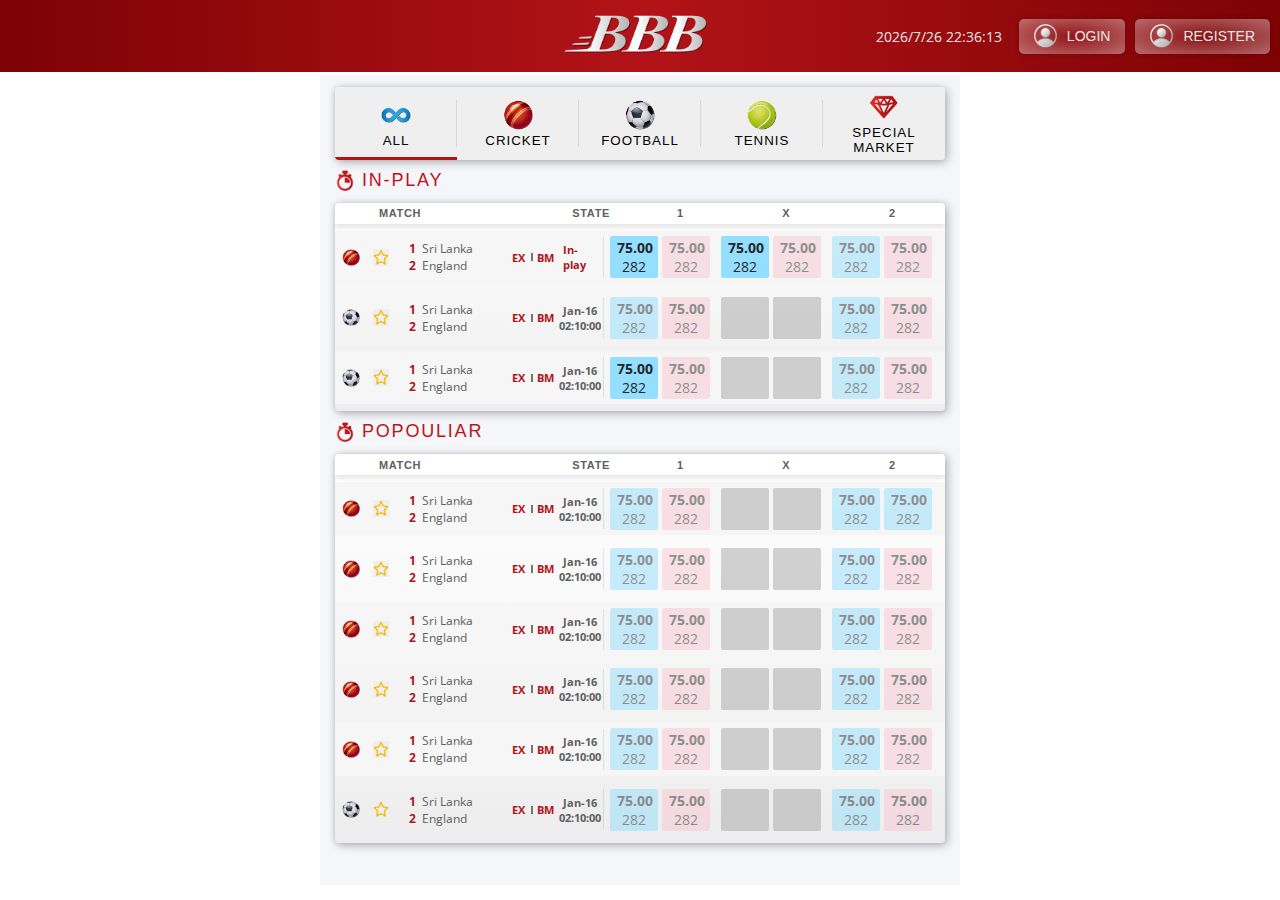
<file: inplay-mobile.html>
<!DOCTYPE html>
<html lang="">
    <head>
        <meta charset="utf-8">
        <meta http-equiv="X-UA-Compatible" content="IE=edge">
        <meta name="viewport" content="width=device-width, height=device-height initial-scale=1" >
        <link rel="icon" href="img/favicon.ico">
        <link rel="stylesheet" href="css/style.css">
        <link rel="stylesheet" href="https://cdnjs.cloudflare.com/ajax/libs/font-awesome/4.7.0/css/font-awesome.min.css">

        <title>BBB</title>

   
    </head>
    <body>
       
        <header class="header ">
            <div class="header-container">
                <div class="month-time month-time-mobile">
                    <p>Device Time</p>
                    <span id="time-mobile"></span>
                 </div>
                <div class="logo">
                    <a href="index-mobile.html">     

                           <img src="img/logo.png" alt="">
                    </a>
                </div>
                <div class="right-hd">
                    <div class="month-time">
                       <span id="year"></span> <span id="time"></span>
                    </div>
                    <button  class="button modal-btn" data-modalslug="test-content">
                        <img src="img/user-client.png" alt="" class="icon">
                        LOGIN
                    </button>
                    <button  class="button modal-reg"   data-modalslug="test-cont" >
                        <img src="img/user-client.png" alt="" class="icon">
                        REGISTER
                    </button>
                </div>
            </div>
           
        </header>
        
        <main class="main-container">
            <div class="header-gm-name">
                 <div class="gm-name">
                    
                    <button class="gmActive infinity"><div class="gm-name-img"><img  src="img/all.png"></div> <span>All</span></button>
                    <button class="crick"><div class="gm-name-img"><img  src="img/cricket.png"></div><span>Cricket</span></button>
                    <button class="foot-ball"><div class="gm-name-img"><img  src="img/football.png"></div><span>football</span></button>
                    <button class="ten_nis"><div class="gm-name-img"><img  src="img/tennis.png"></div><span>Tennis</span></button>
                    <button class="spec"><div class="gm-name-img"><img  src="img/sss.png"></div><span>Special market</span></button>

                        
                 </div>
            </div>

             <div class="gamePlay all-gmplay">
                 <div class="gamePLay-title">
                     <div class="stop-watch-in-play">
                         <img src="img/stop-watch-sidebar.png" alt="">
                     </div>
                    <h2>IN-PLAY</h2>
                </div>
                <div class="header-gm-name">
                    <div class="gmTitle">
                        <div class="gmTitle-name-match">Match</div>
                        <div class="gmTitle-name-set">state</div>
                        <div class="gmTitle-set">
                            <span>1</span>
                            <span>x</span>
                            <span>2</span>
                        </div>
                    </div>
                    <div class="gmContainer">
                        <div class="gmContent">
                            <div class="bt-country">
                                <div class="ball-img">
                                    <img src="img/cricket.png" alt="">
                                </div>
                                <button>  <div class="ball-img"><img src="img/star-red-inactive.png" alt=""></div> </button>
                                <a class="country">
                                    <div class="country-1">
                                        <div class="count-number">
                                            1
                                        </div>
                                        <div class="count-nm">
                                            Sri Lanka
                                        </div>
                                    </div>
                                    <div class="country-1">
                                        <div class="count-number">
                                            2
                                        </div>
                                        <div class="count-nm">
                                           England
                                        </div>
                                    </div>
                                   
                                </a>
                                <div class="sc-rBLzX ">
                                    <div class="dv">EX</div>
                                    <div class="dv">BM</div>

                                </div>
                                <div class="nk-play ">
                                    In-play
                               </div>
                            </div>
                            <div class="factor">
                                
                                <div class="fact">
                                    <div class="fact-box active-color active-fct">
                                        <div class="fct ">75.00</div>
                                        <div class="fct">282</div>
                                    </div>
                                    <div class="fact-box pink">
                                        <div class="fct">75.00</div>
                                        <div class="fct">282</div>
                                    </div>
                                 
                                </div>
                                <div class="fact">
                                    <div class="fact-box  active-color">
                                        <div class="fct">75.00</div>
                                        <div class="fct ">282</div>
                                    </div>
                                    <div class="fact-box pink active-fct">
                                        <div class="fct ">75.00</div>
                                        <div class="fct">282</div>
                                    </div>

                                </div>
                                <div class="fact">
                                    <div class="fact-box">
                                        <div class="fct ">75.00</div>
                                        <div class="fct">282</div>
                                    </div>
                                    <div class="fact-box pink">
                                        <div class="fct">75.00</div>
                                        <div class="fct">282</div>
                                    </div>

                                </div>
                            </div>                          
                        </div> 
                         <div class="fact-content">
                            <div class="factCol">
                                <div class="backPC">
                                    <div class="backF">Back</div>
                                    <span>Peacara</span>
                                </div>
                                <div class="dvc">
                                    <span></span>
                                    <span>:</span>
                                    <span>0.00</span>
                                </div>
                            </div>
                            <div class="maxbet">
                                <div class="maxbetcol">MaxBet5000</div>
                                <div class="maxbetcol">MaxBet5000</div>

                            </div>
                            <div class="add-more">
                                <div class="addvalue">
                                    <button class="minus" id="minus">-</button>
                                    <input type="number" value="140" class="cost">
                                    <button class="minus" id="plus">+</button>
                                </div>
                                <div class="addvalue">
                                    <input type="number" placeholder="Min:0.00" value="" class="allval">
                                </div>
                            </div>
                            <div class="addbuttons">
                                <button class="ad-val" value="100">100</button>
                                <button class="ad-val" value="200">200</button>
                                <button class="ad-val" value="300">300</button>
                                <button class="ad-val" value="400">400</button>
                                <button class="ad-val" value="500">500</button>
                                <button class="ad-val" value="600">600</button>
                                <button class="ad-val" value="700">700</button>
                                <button class="ad-val" value="800">800</button>
                            </div>
                            <div class="orders">
                                <button ><div class="ord-img"><img src="img/trash-orderslip.png" alt=""></div>Cancel order</button>             
                                
                                <button class="plc-bet"><div class="ord-img"><img src="img/check-white.png" alt=""> </div> Place bet</button>

                            </div>
                        </div>

                    </div>
                    <div class="gmContainer">
                        <div class="gmContent">
                            <div class="bt-country">
                                <div class="ball-img">
                                    <img src="img/football.png" alt="">
                                </div>
                                <button>  <div class="ball-img"><img src="img/star-red-inactive.png" alt=""></div> </button>
                                <a class="country">
                                    <div class="country-1">
                                        <div class="count-number">
                                            1
                                        </div>
                                        <div class="count-nm">
                                            Sri Lanka
                                        </div>
                                    </div>
                                    <div class="country-1">
                                        <div class="count-number">
                                            2
                                        </div>
                                        <div class="count-nm">
                                           England
                                        </div>
                                    </div>
                                   
                                </a>
                                <div class="sc-rBLzX ">
                                    <div class="dv">EX</div>
                                    <div class="dv">BM</div>
        
                                </div>
                                <div class="nk-play state">
                                    Jan-16 02:10:00
                                </div>
                            </div>
                       
                            <div class="factor">
                                <div class="fact">
                                    <div class="fact-box">
                                        <div class="fct">75.00</div>
                                        <div class="fct">282</div>
                                    </div>
                                    <div class="fact-box pink">
                                        <div class="fct">75.00</div>
                                        <div class="fct">282</div>
                                    </div>
        
                                </div>
                                <div class="fact">
                                    <div class="fact-box back-color">
                                        <div class="fct"></div>
                                        <div class="fct "></div>
                                    </div>
                                    <div class="fact-box pink back-color">
                                        <div class="fct"></div>
                                        <div class="fct"></div>
                                    </div>
        
                                </div>
                                <div class="fact">
                                    <div class="fact-box">
                                        <div class="fct">75.00</div>
                                        <div class="fct">282</div>
                                    </div>
                                    <div class="fact-box pink">
                                        <div class="fct">75.00</div>
                                        <div class="fct">282</div>
                                    </div>
        
                                </div>
                            </div>
                        </div>
                    </div>
                    <div class="gmContainer">
                        <div class="gmContent">
                            <div class="bt-country">
                                <div class="ball-img">
                                    <img src="img/football.png" alt="">
                                </div>
                                <button>  <div class="ball-img"><img src="img/star-red-inactive.png" alt=""></div> </button>
                                <a class="country">
                                    <div class="country-1">
                                        <div class="count-number">
                                            1
                                        </div>
                                        <div class="count-nm">
                                            Sri Lanka
                                        </div>
                                    </div>
                                    <div class="country-1">
                                        <div class="count-number">
                                            2
                                        </div>
                                        <div class="count-nm">
                                           England
                                        </div>
                                    </div>
                                   
                                </a>
                                <div class="sc-rBLzX ">
                                    <div class="dv">EX</div>
                                    <div class="dv">BM</div>
        
                                </div>
                                <div class="nk-play state">
                                    Jan-16 02:10:00
                                </div>
                            </div>
                        
                            <div class="factor">
                                <div class="fact">
                                    <div class="fact-box active-color active-fct">
                                        <div class="fct ">75.00</div>
                                        <div class="fct">282</div>
                                    </div>
                                    <div class="fact-box pink active-fct">
                                        <div class="fct ">75.00</div>
                                        <div class="fct">282</div>
                                    </div>
        
                                </div>
                                <div class="fact ">
                                    <div class="fact-box back-color">
                                        <div class="fct"></div>
                                        <div class="fct "></div>
                                    </div>
                                    <div class="fact-box pink back-color">
                                        <div class="fct"></div>
                                        <div class="fct"></div>
                                    </div>
        
                                </div>
                                <div class="fact">
                                    <div class="fact-box">
                                        <div class="fct">75.00</div>
                                        <div class="fct">282</div>
                                    </div>
                                    <div class="fact-box pink">
                                        <div class="fct">75.00</div>
                                        <div class="fct">282</div>
                                    </div>
        
                                </div>
                            </div>
                         
                        </div>
                        <div class="fact-content">
                            <div class="factCol">
                                <div class="backPC">
                                    <div class="backF">Back</div>
                                    <span>Peacara</span>
                                </div>
                                <div class="dvc">
                                    <span></span>
                                    <span>:</span>
                                    <span>0.00</span>
                                </div>
                            </div>
                            <div class="maxbet">
                                <div class="maxbetcol">MaxBet5000</div>
                                <div class="maxbetcol">MaxBet5000</div>

                            </div>
                            <div class="add-more">
                                <div class="addvalue">
                                    <button class="minus" id="minus">-</button>
                                    <input type="number" value="140" class="cost">
                                    <button class="minus" id="plus">+</button>
                                </div>
                                <div class="addvalue">
                                    <input type="number" placeholder="Min:0.00" value="" class="allval">
                                </div>
                            </div>
                            <div class="addbuttons">
                                <button class="ad-val" value="100">100</button>
                                <button class="ad-val" value="200">200</button>
                                <button class="ad-val" value="300">300</button>
                                <button class="ad-val" value="400">400</button>
                                <button class="ad-val" value="500">500</button>
                                <button class="ad-val" value="600">600</button>
                                <button class="ad-val" value="700">700</button>
                                <button class="ad-val" value="800">800</button>
                            </div>
                            <div class="orders">
                                <button ><div class="ord-img"><img src="img/trash-orderslip.png" alt=""></div>Cancel order</button>             
                                
                                <button class="plc-bet"><div class="ord-img"><img src="img/check-white.png" alt=""> </div> Place bet</button>


                            </div>
                        </div>
                    </div>
                </div>
             </div>
             <div class="gamePlay all-gmplay">
                <div class="gamePLay-title">
                    <div class="stop-watch-in-play">
                        <img src="img/stop-watch-sidebar.png" alt="">
                    </div>
                   <h2>Popouliar</h2>
               </div>
               <div class="header-gm-name">
                   <div class="gmTitle">
                       <div class="gmTitle-name-match">Match</div>
                       <div class="gmTitle-name-set">state</div>
                       <div class="gmTitle-set">
                           <span>1</span>
                           <span>x</span>
                           <span>2</span>
                       </div>
                   </div>
                   <div class="gmContainer">
                       <div class="gmContent">
                           <div class="bt-country">
                               <div class="ball-img">
                                   <img src="img/cricket.png" alt="">
                               </div>
                               <button>  <div class="ball-img"><img src="img/star-red-inactive.png" alt=""></div> </button>
                               <a class="country">
                                   <div class="country-1">
                                       <div class="count-number">
                                           1
                                       </div>
                                       <div class="count-nm">
                                           Sri Lanka
                                       </div>
                                   </div>
                                   <div class="country-1">
                                       <div class="count-number">
                                           2
                                       </div>
                                       <div class="count-nm">
                                          England
                                       </div>
                                   </div>
                                  
                               </a>
                               <div class="sc-rBLzX ">
                                   <div class="dv">EX</div>
                                   <div class="dv">BM</div>

                               </div>
                               <div class="nk-play state">
                                Jan-16 02:10:00
                            </div>
                           </div>
                       
                           <div class="factor">
                               <div class="fact">
                                   <div class="fact-box">
                                       <div class="fct">75.00</div>
                                       <div class="fct">282</div>
                                   </div>
                                   <div class="fact-box pink">
                                       <div class="fct">75.00</div>
                                       <div class="fct">282</div>
                                   </div>

                               </div>
                               <div class="fact ">
                                   <div class="fact-box back-color">
                                       <div class="fct"></div>
                                       <div class="fct "></div>
                                   </div>
                                   <div class="fact-box pink back-color">
                                       <div class="fct"></div>
                                       <div class="fct"></div>
                                   </div>

                               </div>
                               <div class="fact">
                                   <div class="fact-box">
                                       <div class="fct">75.00</div>
                                       <div class="fct">282</div>
                                   </div>
                                   <div class="fact-box ">
                                       <div class="fct">75.00</div>
                                       <div class="fct">282</div>
                                   </div>

                               </div>
                           </div>
                       </div>
                   </div>
                   <div class="gmContainer">
                    <div class="gmContent">
                        <div class="bt-country">
                            <div class="ball-img">
                                <img src="img/cricket.png" alt="">
                            </div>
                            <button>  <div class="ball-img"><img src="img/star-red-inactive.png" alt=""></div> </button>
                            <a class="country">
                                <div class="country-1">
                                    <div class="count-number">
                                        1
                                    </div>
                                    <div class="count-nm">
                                        Sri Lanka
                                    </div>
                                </div>
                                <div class="country-1">
                                    <div class="count-number">
                                        2
                                    </div>
                                    <div class="count-nm">
                                       England
                                    </div>
                                </div>
                               
                            </a>
                            <div class="sc-rBLzX ">
                                <div class="dv">EX</div>
                                <div class="dv">BM</div>

                            </div>
                            <div class="nk-play state">
                                Jan-16 02:10:00
                            </div>
                        </div>
                     
                        <div class="factor">
                            <div class="fact">
                                <div class="fact-box">
                                    <div class="fct">75.00</div>
                                    <div class="fct">282</div>
                                </div>
                                <div class="fact-box pink">
                                    <div class="fct">75.00</div>
                                    <div class="fct">282</div>
                                </div>

                            </div>
                            <div class="fact">
                                <div class="fact-box back-color">
                                    <div class="fct"></div>
                                    <div class="fct "></div>
                                </div>
                                <div class="fact-box pink back-color">
                                    <div class="fct"></div>
                                    <div class="fct"></div>
                                </div>

                            </div>
                            <div class="fact">
                                <div class="fact-box">
                                    <div class="fct">75.00</div>
                                    <div class="fct">282</div>
                                </div>
                                <div class="fact-box pink">
                                    <div class="fct">75.00</div>
                                    <div class="fct">282</div>
                                </div>

                            </div>
                        </div>
                    </div>
                </div>
                <div class="gmContainer">
                    <div class="gmContent">
                        <div class="bt-country">
                            <div class="ball-img">
                                <img src="img/cricket.png" alt="">
                            </div>
                            <button>  <div class="ball-img"><img src="img/star-red-inactive.png" alt=""></div> </button>
                            <a class="country">
                                <div class="country-1">
                                    <div class="count-number">
                                        1
                                    </div>
                                    <div class="count-nm">
                                        Sri Lanka
                                    </div>
                                </div>
                                <div class="country-1">
                                    <div class="count-number">
                                        2
                                    </div>
                                    <div class="count-nm">
                                       England
                                    </div>
                                </div>
                               
                            </a>
                            <div class="sc-rBLzX ">
                                <div class="dv">EX</div>
                                <div class="dv">BM</div>

                            </div>
                            <div class="nk-play state">
                                Jan-16 02:10:00
                            </div>
                        </div>
                  
                        <div class="factor">
                            <div class="fact">
                                <div class="fact-box">
                                    <div class="fct">75.00</div>
                                    <div class="fct">282</div>
                                </div>
                                <div class="fact-box pink">
                                    <div class="fct">75.00</div>
                                    <div class="fct">282</div>
                                </div>

                            </div>
                            <div class="fact">
                                <div class="fact-box back-color">
                                    <div class="fct"></div>
                                    <div class="fct "></div>
                                </div>
                                <div class="fact-box pink back-color">
                                    <div class="fct"></div>
                                    <div class="fct"></div>
                                </div>

                            </div>
                            <div class="fact">
                                <div class="fact-box">
                                    <div class="fct">75.00</div>
                                    <div class="fct">282</div>
                                </div>
                                <div class="fact-box pink">
                                    <div class="fct">75.00</div>
                                    <div class="fct">282</div>
                                </div>

                            </div>
                        </div>
                    </div>
                </div>
                <div class="gmContainer">
                    <div class="gmContent">
                        <div class="bt-country">
                            <div class="ball-img">
                                <img src="img/cricket.png" alt="">
                            </div>
                            <button>  <div class="ball-img"><img src="img/star-red-inactive.png" alt=""></div> </button>
                            <a class="country">
                                <div class="country-1">
                                    <div class="count-number">
                                        1
                                    </div>
                                    <div class="count-nm">
                                        Sri Lanka
                                    </div>
                                </div>
                                <div class="country-1">
                                    <div class="count-number">
                                        2
                                    </div>
                                    <div class="count-nm">
                                       England
                                    </div>
                                </div>
                               
                            </a>
                            <div class="sc-rBLzX ">
                                <div class="dv">EX</div>
                                <div class="dv">BM</div>

                            </div>
                            <div class="nk-play state">
                                Jan-16 02:10:00
                            </div>
                        </div>
                     
                        <div class="factor">
                            <div class="fact">
                                <div class="fact-box">
                                    <div class="fct">75.00</div>
                                    <div class="fct">282</div>
                                </div>
                                <div class="fact-box pink">
                                    <div class="fct">75.00</div>
                                    <div class="fct">282</div>
                                </div>

                            </div>
                            <div class="fact">
                                <div class="fact-box back-color">
                                    <div class="fct"></div>
                                    <div class="fct "></div>
                                </div>
                                <div class="fact-box pink back-color">
                                    <div class="fct"></div>
                                    <div class="fct"></div>
                                </div>

                            </div>
                            <div class="fact">
                                <div class="fact-box">
                                    <div class="fct">75.00</div>
                                    <div class="fct">282</div>
                                </div>
                                <div class="fact-box pink">
                                    <div class="fct">75.00</div>
                                    <div class="fct">282</div>
                                </div>

                            </div>
                        </div>
                    </div>
                </div>
                <div class="gmContainer">
                    <div class="gmContent">
                        <div class="bt-country">
                            <div class="ball-img">
                                <img src="img/cricket.png" alt="">
                            </div>
                            <button>  <div class="ball-img"><img src="img/star-red-inactive.png" alt=""></div> </button>
                            <a class="country">
                                <div class="country-1">
                                    <div class="count-number">
                                        1
                                    </div>
                                    <div class="count-nm">
                                        Sri Lanka
                                    </div>
                                </div>
                                <div class="country-1">
                                    <div class="count-number">
                                        2
                                    </div>
                                    <div class="count-nm">
                                       England
                                    </div>
                                </div>
                               
                            </a>
                            <div class="sc-rBLzX ">
                                <div class="dv">EX</div>
                                <div class="dv">BM</div>

                            </div>
                            <div class="nk-play state">
                                Jan-16 02:10:00
                            </div>
                        </div>
                    
                        <div class="factor">
                            <div class="fact">
                                <div class="fact-box">
                                    <div class="fct">75.00</div>
                                    <div class="fct">282</div>
                                </div>
                                <div class="fact-box pink">
                                    <div class="fct">75.00</div>
                                    <div class="fct">282</div>
                                </div>

                            </div>
                            <div class="fact">
                                <div class="fact-box back-color">
                                    <div class="fct"></div>
                                    <div class="fct "></div>
                                </div>
                                <div class="fact-box pink back-color">
                                    <div class="fct"></div>
                                    <div class="fct"></div>
                                </div>

                            </div>
                            <div class="fact">
                                <div class="fact-box">
                                    <div class="fct">75.00</div>
                                    <div class="fct">282</div>
                                </div>
                                <div class="fact-box pink ">
                                    <div class="fct">75.00</div>
                                    <div class="fct">282</div>
                                </div>

                            </div>
                        </div>
                    </div>
                </div>
                <div class="gmContainer">
                    <div class="gmContent">
                        <div class="bt-country">
                            <div class="ball-img">
                                <img src="img/football.png" alt="">
                            </div>
                            <button>  <div class="ball-img"><img src="img/star-red-inactive.png" alt=""></div> </button>
                            <a class="country">
                                <div class="country-1">
                                    <div class="count-number">
                                        1
                                    </div>
                                    <div class="count-nm">
                                        Sri Lanka
                                    </div>
                                </div>
                                <div class="country-1">
                                    <div class="count-number">
                                        2
                                    </div>
                                    <div class="count-nm">
                                       England
                                    </div>
                                </div>
                               
                            </a>
                            <div class="sc-rBLzX ">
                                <div class="dv">EX</div>
                                <div class="dv">BM</div>

                            </div>
                            <div class="nk-play state">
                                Jan-16 02:10:00
                            </div>
                        </div>
                       
                        <div class="factor">
                            <div class="fact">
                                <div class="fact-box">
                                    <div class="fct">75.00</div>
                                    <div class="fct">282</div>
                                </div>
                                <div class="fact-box pink">
                                    <div class="fct">75.00</div>
                                    <div class="fct">282</div>
                                </div>

                            </div>
                            <div class="fact">
                                <div class="fact-box back-color">
                                    <div class="fct"></div>
                                    <div class="fct "></div>
                                </div>
                                <div class="fact-box pink back-color">
                                    <div class="fct"></div>
                                    <div class="fct"></div>
                                </div>

                            </div>
                            <div class="fact">
                                <div class="fact-box">
                                    <div class="fct">75.00</div>
                                    <div class="fct">282</div>
                                </div>
                                <div class="fact-box pink">
                                    <div class="fct">75.00</div>
                                    <div class="fct">282</div>
                                </div>

                            </div>
                        </div>
                    </div>
                </div>
               </div>
               
            </div>
           
            <div class="gamePlay Cricket">
                <div class="gamePLay-title">
                    <div class="stop-watch-in-play">
                        <img src="img/stop-watch-sidebar.png" alt="">
                    </div>
                   <h2>Popouliar</h2>
               </div>
               <div class="header-gm-name">
                   <div class="gmTitle">
                       <div class="gmTitle-name-match">Match</div>
                       <div class="gmTitle-name-set">state</div>
                       <div class="gmTitle-set">
                           <span>1</span>
                           <span>x</span>
                           <span>2</span>
                       </div>
                   </div>
                   <div class="gmContainer">
                       <div class="gmContent">
                           <div class="bt-country">
                               <div class="ball-img">
                                   <img src="img/cricket.png" alt="">
                               </div>
                               <button>  <div class="ball-img"><img src="img/star-red-inactive.png" alt=""></div> </button>
                               <a class="country">
                                   <div class="country-1">
                                       <div class="count-number">
                                           1
                                       </div>
                                       <div class="count-nm">
                                           Sri Lanka
                                       </div>
                                   </div>
                                   <div class="country-1">
                                       <div class="count-number">
                                           2
                                       </div>
                                       <div class="count-nm">
                                          England
                                       </div>
                                   </div>
                                  
                               </a>
                               <div class="sc-rBLzX ">
                                   <div class="dv">EX</div>
                                   <div class="dv">BM</div>

                               </div>
                               <div class="nk-play state">
                                Jan-16 02:10:00
                            </div>
                           </div>
                         
                           <div class="factor">
                               <div class="fact">
                                   <div class="fact-box">
                                       <div class="fct">75.00</div>
                                       <div class="fct">282</div>
                                   </div>
                                   <div class="fact-box pink">
                                       <div class="fct">75.00</div>
                                       <div class="fct">282</div>
                                   </div>

                               </div>
                               <div class="fact ">
                                   <div class="fact-box back-color">
                                       <div class="fct"></div>
                                       <div class="fct "></div>
                                   </div>
                                   <div class="fact-box pink back-color">
                                       <div class="fct"></div>
                                       <div class="fct"></div>
                                   </div>

                               </div>
                               <div class="fact">
                                   <div class="fact-box">
                                       <div class="fct">75.00</div>
                                       <div class="fct">282</div>
                                   </div>
                                   <div class="fact-box ">
                                       <div class="fct">75.00</div>
                                       <div class="fct">282</div>
                                   </div>

                               </div>
                           </div>
                       </div>
                   </div>
                   <div class="gmContainer">
                    <div class="gmContent">
                        <div class="bt-country">
                            <div class="ball-img">
                                <img src="img/cricket.png" alt="">
                            </div>
                            <button>  <div class="ball-img"><img src="img/star-red-inactive.png" alt=""></div> </button>
                            <a class="country">
                                <div class="country-1">
                                    <div class="count-number">
                                        1
                                    </div>
                                    <div class="count-nm">
                                        Sri Lanka
                                    </div>
                                </div>
                                <div class="country-1">
                                    <div class="count-number">
                                        2
                                    </div>
                                    <div class="count-nm">
                                       England
                                    </div>
                                </div>
                               
                            </a>
                            <div class="sc-rBLzX ">
                                <div class="dv">EX</div>
                                <div class="dv">BM</div>

                            </div>
                            <div class="nk-play state">
                                Jan-16 02:10:00
                            </div>
                        </div>
                     
                        <div class="factor">
                            <div class="fact">
                                <div class="fact-box">
                                    <div class="fct">75.00</div>
                                    <div class="fct">282</div>
                                </div>
                                <div class="fact-box pink">
                                    <div class="fct">75.00</div>
                                    <div class="fct">282</div>
                                </div>

                            </div>
                            <div class="fact">
                                <div class="fact-box back-color">
                                    <div class="fct"></div>
                                    <div class="fct "></div>
                                </div>
                                <div class="fact-box pink back-color">
                                    <div class="fct"></div>
                                    <div class="fct"></div>
                                </div>

                            </div>
                            <div class="fact">
                                <div class="fact-box">
                                    <div class="fct">75.00</div>
                                    <div class="fct">282</div>
                                </div>
                                <div class="fact-box pink">
                                    <div class="fct">75.00</div>
                                    <div class="fct">282</div>
                                </div>

                            </div>
                        </div>
                    </div>
                </div>
                <div class="gmContainer">
                    <div class="gmContent">
                        <div class="bt-country">
                            <div class="ball-img">
                                <img src="img/cricket.png" alt="">
                            </div>
                            <button>  <div class="ball-img"><img src="img/star-red-inactive.png" alt=""></div> </button>
                            <a class="country">
                                <div class="country-1">
                                    <div class="count-number">
                                        1
                                    </div>
                                    <div class="count-nm">
                                        Sri Lanka
                                    </div>
                                </div>
                                <div class="country-1">
                                    <div class="count-number">
                                        2
                                    </div>
                                    <div class="count-nm">
                                       England
                                    </div>
                                </div>
                               
                            </a>
                            <div class="sc-rBLzX ">
                                <div class="dv">EX</div>
                                <div class="dv">BM</div>

                            </div>
                            <div class="nk-play state">
                                Jan-16 02:10:00
                            </div>
                        </div>
                     
                        <div class="factor">
                            <div class="fact">
                                <div class="fact-box">
                                    <div class="fct">75.00</div>
                                    <div class="fct">282</div>
                                </div>
                                <div class="fact-box pink">
                                    <div class="fct">75.00</div>
                                    <div class="fct">282</div>
                                </div>

                            </div>
                            <div class="fact">
                                <div class="fact-box back-color">
                                    <div class="fct"></div>
                                    <div class="fct "></div>
                                </div>
                                <div class="fact-box pink back-color">
                                    <div class="fct"></div>
                                    <div class="fct"></div>
                                </div>

                            </div>
                            <div class="fact">
                                <div class="fact-box">
                                    <div class="fct">75.00</div>
                                    <div class="fct">282</div>
                                </div>
                                <div class="fact-box pink">
                                    <div class="fct">75.00</div>
                                    <div class="fct">282</div>
                                </div>

                            </div>
                        </div>
                    </div>
                </div>
                <div class="gmContainer">
                    <div class="gmContent">
                        <div class="bt-country">
                            <div class="ball-img">
                                <img src="img/cricket.png" alt="">
                            </div>
                            <button>  <div class="ball-img"><img src="img/star-red-inactive.png" alt=""></div> </button>
                            <a class="country">
                                <div class="country-1">
                                    <div class="count-number">
                                        1
                                    </div>
                                    <div class="count-nm">
                                        Sri Lanka
                                    </div>
                                </div>
                                <div class="country-1">
                                    <div class="count-number">
                                        2
                                    </div>
                                    <div class="count-nm">
                                       England
                                    </div>
                                </div>
                               
                            </a>
                            <div class="sc-rBLzX ">
                                <div class="dv">EX</div>
                                <div class="dv">BM</div>

                            </div>
                            <div class="nk-play state">
                                Jan-16 02:10:00
                            </div>
                        </div>
                       
                        <div class="factor">
                            <div class="fact">
                                <div class="fact-box">
                                    <div class="fct">75.00</div>
                                    <div class="fct">282</div>
                                </div>
                                <div class="fact-box pink">
                                    <div class="fct">75.00</div>
                                    <div class="fct">282</div>
                                </div>

                            </div>
                            <div class="fact">
                                <div class="fact-box back-color">
                                    <div class="fct"></div>
                                    <div class="fct "></div>
                                </div>
                                <div class="fact-box pink back-color">
                                    <div class="fct"></div>
                                    <div class="fct"></div>
                                </div>

                            </div>
                            <div class="fact">
                                <div class="fact-box">
                                    <div class="fct">75.00</div>
                                    <div class="fct">282</div>
                                </div>
                                <div class="fact-box pink">
                                    <div class="fct">75.00</div>
                                    <div class="fct">282</div>
                                </div>

                            </div>
                        </div>
                    </div>
                </div>
                <div class="gmContainer">
                    <div class="gmContent">
                        <div class="bt-country">
                            <div class="ball-img">
                                <img src="img/cricket.png" alt="">
                            </div>
                            <button>  <div class="ball-img"><img src="img/star-red-inactive.png" alt=""></div> </button>
                            <a class="country">
                                <div class="country-1">
                                    <div class="count-number">
                                        1
                                    </div>
                                    <div class="count-nm">
                                        Sri Lanka
                                    </div>
                                </div>
                                <div class="country-1">
                                    <div class="count-number">
                                        2
                                    </div>
                                    <div class="count-nm">
                                       England
                                    </div>
                                </div>
                               
                            </a>
                            <div class="sc-rBLzX ">
                                <div class="dv">EX</div>
                                <div class="dv">BM</div>

                            </div>
                            <div class="nk-play state">
                                Jan-16 02:10:00
                            </div>
                        </div>
                     
                        <div class="factor">
                            <div class="fact">
                                <div class="fact-box">
                                    <div class="fct">75.00</div>
                                    <div class="fct">282</div>
                                </div>
                                <div class="fact-box pink">
                                    <div class="fct">75.00</div>
                                    <div class="fct">282</div>
                                </div>

                            </div>
                            <div class="fact">
                                <div class="fact-box back-color">
                                    <div class="fct"></div>
                                    <div class="fct "></div>
                                </div>
                                <div class="fact-box pink back-color">
                                    <div class="fct"></div>
                                    <div class="fct"></div>
                                </div>

                            </div>
                            <div class="fact">
                                <div class="fact-box">
                                    <div class="fct">75.00</div>
                                    <div class="fct">282</div>
                                </div>
                                <div class="fact-box pink ">
                                    <div class="fct">75.00</div>
                                    <div class="fct">282</div>
                                </div>

                            </div>
                        </div>
                    </div>
                </div>
                <div class="gmContainer">
                    <div class="gmContent">
                        <div class="bt-country">
                            <div class="ball-img">
                                <img src="img/cricket.png" alt="">
                            </div>
                            <button>  <div class="ball-img"><img src="img/star-red-inactive.png" alt=""></div> </button>
                            <a class="country">
                                <div class="country-1">
                                    <div class="count-number">
                                        1
                                    </div>
                                    <div class="count-nm">
                                        Sri Lanka
                                    </div>
                                </div>
                                <div class="country-1">
                                    <div class="count-number">
                                        2
                                    </div>
                                    <div class="count-nm">
                                       England
                                    </div>
                                </div>
                               
                            </a>
                            <div class="sc-rBLzX ">
                                <div class="dv">EX</div>
                                <div class="dv">BM</div>

                            </div>
                            <div class="nk-play state">
                                Jan-16 02:10:00
                            </div>
                        </div>
                     
                        <div class="factor">
                            <div class="fact">
                                <div class="fact-box">
                                    <div class="fct">75.00</div>
                                    <div class="fct">282</div>
                                </div>
                                <div class="fact-box pink">
                                    <div class="fct">75.00</div>
                                    <div class="fct">282</div>
                                </div>

                            </div>
                            <div class="fact">
                                <div class="fact-box back-color">
                                    <div class="fct"></div>
                                    <div class="fct "></div>
                                </div>
                                <div class="fact-box pink back-color">
                                    <div class="fct"></div>
                                    <div class="fct"></div>
                                </div>

                            </div>
                            <div class="fact">
                                <div class="fact-box">
                                    <div class="fct">75.00</div>
                                    <div class="fct">282</div>
                                </div>
                                <div class="fact-box pink">
                                    <div class="fct">75.00</div>
                                    <div class="fct">282</div>
                                </div>

                            </div>
                        </div>
                    </div>
                </div>
               </div>
               
            </div>
           
            <div class="gamePlay Football">
                <div class="gamePLay-title">
                    <div class="stop-watch-in-play">
                        <img src="img/stop-watch-sidebar.png" alt="">
                    </div>
                   <h2>Popouliar</h2>
               </div>
               <div class="header-gm-name">
                   <div class="gmTitle">
                       <div class="gmTitle-name-match">Match</div>
                       <div class="gmTitle-name-set">state</div>
                       <div class="gmTitle-set">
                           <span>1</span>
                           <span>x</span>
                           <span>2</span>
                       </div>
                   </div>
                   <div class="gmContainer">
                       <div class="gmContent">
                           <div class="bt-country">
                               <div class="ball-img">
                                   <img src="img/football.png" alt="">
                               </div>
                               <button>  <div class="ball-img"><img src="img/star-red-inactive.png" alt=""></div> </button>
                               <a class="country">
                                   <div class="country-1">
                                       <div class="count-number">
                                           1
                                       </div>
                                       <div class="count-nm">
                                           Sri Lanka
                                       </div>
                                   </div>
                                   <div class="country-1">
                                       <div class="count-number">
                                           2
                                       </div>
                                       <div class="count-nm">
                                          England
                                       </div>
                                   </div>
                                  
                               </a>
                               <div class="sc-rBLzX ">
                                   <div class="dv">EX</div>
                                   <div class="dv">BM</div>

                               </div>
                               <div class="nk-play state">
                                Jan-16 02:10:00
                            </div>
                           </div>
                         
                           <div class="factor">
                               <div class="fact">
                                   <div class="fact-box">
                                       <div class="fct">75.00</div>
                                       <div class="fct">282</div>
                                   </div>
                                   <div class="fact-box pink">
                                       <div class="fct">75.00</div>
                                       <div class="fct">282</div>
                                   </div>

                               </div>
                               <div class="fact ">
                                   <div class="fact-box back-color">
                                       <div class="fct"></div>
                                       <div class="fct "></div>
                                   </div>
                                   <div class="fact-box pink back-color">
                                       <div class="fct"></div>
                                       <div class="fct"></div>
                                   </div>

                               </div>
                               <div class="fact">
                                   <div class="fact-box">
                                       <div class="fct">75.00</div>
                                       <div class="fct">282</div>
                                   </div>
                                   <div class="fact-box ">
                                       <div class="fct">75.00</div>
                                       <div class="fct">282</div>
                                   </div>

                               </div>
                           </div>
                       </div>
                   </div>
                   <div class="gmContainer">
                    <div class="gmContent">
                        <div class="bt-country">
                            <div class="ball-img">
                                <img src="img/football.png" alt="">
                            </div>
                            <button>  <div class="ball-img"><img src="img/star-red-inactive.png" alt=""></div> </button>
                            <a class="country">
                                <div class="country-1">
                                    <div class="count-number">
                                        1
                                    </div>
                                    <div class="count-nm">
                                        Sri Lanka
                                    </div>
                                </div>
                                <div class="country-1">
                                    <div class="count-number">
                                        2
                                    </div>
                                    <div class="count-nm">
                                       England
                                    </div>
                                </div>
                               
                            </a>
                            <div class="sc-rBLzX ">
                                <div class="dv">EX</div>
                                <div class="dv">BM</div>

                            </div>
                            <div class="nk-play state">
                                Jan-16 02:10:00
                            </div>
                        </div>
                  
                        <div class="factor">
                            <div class="fact">
                                <div class="fact-box">
                                    <div class="fct">75.00</div>
                                    <div class="fct">282</div>
                                </div>
                                <div class="fact-box pink">
                                    <div class="fct">75.00</div>
                                    <div class="fct">282</div>
                                </div>

                            </div>
                            <div class="fact">
                                <div class="fact-box back-color">
                                    <div class="fct"></div>
                                    <div class="fct "></div>
                                </div>
                                <div class="fact-box pink back-color">
                                    <div class="fct"></div>
                                    <div class="fct"></div>
                                </div>

                            </div>
                            <div class="fact">
                                <div class="fact-box">
                                    <div class="fct">75.00</div>
                                    <div class="fct">282</div>
                                </div>
                                <div class="fact-box pink">
                                    <div class="fct">75.00</div>
                                    <div class="fct">282</div>
                                </div>

                            </div>
                        </div>
                    </div>
                </div>
                <div class="gmContainer">
                    <div class="gmContent">
                        <div class="bt-country">
                            <div class="ball-img">
                                <img src="img/football.png" alt="">
                            </div>
                            <button>  <div class="ball-img"><img src="img/star-red-inactive.png" alt=""></div> </button>
                            <a class="country">
                                <div class="country-1">
                                    <div class="count-number">
                                        1
                                    </div>
                                    <div class="count-nm">
                                        Sri Lanka
                                    </div>
                                </div>
                                <div class="country-1">
                                    <div class="count-number">
                                        2
                                    </div>
                                    <div class="count-nm">
                                       England
                                    </div>
                                </div>
                               
                            </a>
                            <div class="sc-rBLzX ">
                                <div class="dv">EX</div>
                                <div class="dv">BM</div>

                            </div>
                            <div class="nk-play state">
                                Jan-16 02:10:00
                            </div>
                        </div>
                   
                        <div class="factor">
                            <div class="fact">
                                <div class="fact-box">
                                    <div class="fct">75.00</div>
                                    <div class="fct">282</div>
                                </div>
                                <div class="fact-box pink">
                                    <div class="fct">75.00</div>
                                    <div class="fct">282</div>
                                </div>

                            </div>
                            <div class="fact">
                                <div class="fact-box back-color">
                                    <div class="fct"></div>
                                    <div class="fct "></div>
                                </div>
                                <div class="fact-box pink back-color">
                                    <div class="fct"></div>
                                    <div class="fct"></div>
                                </div>

                            </div>
                            <div class="fact">
                                <div class="fact-box">
                                    <div class="fct">75.00</div>
                                    <div class="fct">282</div>
                                </div>
                                <div class="fact-box pink">
                                    <div class="fct">75.00</div>
                                    <div class="fct">282</div>
                                </div>

                            </div>
                        </div>
                    </div>
                </div>
                <div class="gmContainer">
                    <div class="gmContent">
                        <div class="bt-country">
                            <div class="ball-img">
                                <img src="img/football.png" alt="">
                            </div>
                            <button>  <div class="ball-img"><img src="img/star-red-inactive.png" alt=""></div> </button>
                            <a class="country">
                                <div class="country-1">
                                    <div class="count-number">
                                        1
                                    </div>
                                    <div class="count-nm">
                                        Sri Lanka
                                    </div>
                                </div>
                                <div class="country-1">
                                    <div class="count-number">
                                        2
                                    </div>
                                    <div class="count-nm">
                                       England
                                    </div>
                                </div>
                               
                            </a>
                            <div class="sc-rBLzX ">
                                <div class="dv">EX</div>
                                <div class="dv">BM</div>

                            </div>
                            <div class="nk-play state">
                                Jan-16 02:10:00
                            </div>
                        </div>
                    
                        <div class="factor">
                            <div class="fact">
                                <div class="fact-box">
                                    <div class="fct">75.00</div>
                                    <div class="fct">282</div>
                                </div>
                                <div class="fact-box pink">
                                    <div class="fct">75.00</div>
                                    <div class="fct">282</div>
                                </div>

                            </div>
                            <div class="fact">
                                <div class="fact-box back-color">
                                    <div class="fct"></div>
                                    <div class="fct "></div>
                                </div>
                                <div class="fact-box pink back-color">
                                    <div class="fct"></div>
                                    <div class="fct"></div>
                                </div>

                            </div>
                            <div class="fact">
                                <div class="fact-box">
                                    <div class="fct">75.00</div>
                                    <div class="fct">282</div>
                                </div>
                                <div class="fact-box pink">
                                    <div class="fct">75.00</div>
                                    <div class="fct">282</div>
                                </div>

                            </div>
                        </div>
                    </div>
                </div>
                <div class="gmContainer">
                    <div class="gmContent">
                        <div class="bt-country">
                            <div class="ball-img">
                                <img src="img/football.png" alt="">
                            </div>
                            <button>  <div class="ball-img"><img src="img/star-red-inactive.png" alt=""></div> </button>
                            <a class="country">
                                <div class="country-1">
                                    <div class="count-number">
                                        1
                                    </div>
                                    <div class="count-nm">
                                        Sri Lanka
                                    </div>
                                </div>
                                <div class="country-1">
                                    <div class="count-number">
                                        2
                                    </div>
                                    <div class="count-nm">
                                       England
                                    </div>
                                </div>
                               
                            </a>
                            <div class="sc-rBLzX ">
                                <div class="dv">EX</div>
                                <div class="dv">BM</div>

                            </div>
                            <div class="nk-play state">
                                Jan-16 02:10:00
                            </div>
                        </div>
                 
                        <div class="factor">
                            <div class="fact">
                                <div class="fact-box">
                                    <div class="fct">75.00</div>
                                    <div class="fct">282</div>
                                </div>
                                <div class="fact-box pink">
                                    <div class="fct">75.00</div>
                                    <div class="fct">282</div>
                                </div>

                            </div>
                            <div class="fact">
                                <div class="fact-box back-color">
                                    <div class="fct"></div>
                                    <div class="fct "></div>
                                </div>
                                <div class="fact-box pink back-color">
                                    <div class="fct"></div>
                                    <div class="fct"></div>
                                </div>

                            </div>
                            <div class="fact">
                                <div class="fact-box">
                                    <div class="fct">75.00</div>
                                    <div class="fct">282</div>
                                </div>
                                <div class="fact-box pink ">
                                    <div class="fct">75.00</div>
                                    <div class="fct">282</div>
                                </div>

                            </div>
                        </div>
                    </div>
                </div>
                <div class="gmContainer">
                    <div class="gmContent">
                        <div class="bt-country">
                            <div class="ball-img">
                                <img src="img/football.png" alt="">
                            </div>
                            <button>  <div class="ball-img"><img src="img/star-red-inactive.png" alt=""></div> </button>
                            <a class="country">
                                <div class="country-1">
                                    <div class="count-number">
                                        1
                                    </div>
                                    <div class="count-nm">
                                        Sri Lanka
                                    </div>
                                </div>
                                <div class="country-1">
                                    <div class="count-number">
                                        2
                                    </div>
                                    <div class="count-nm">
                                       England
                                    </div>
                                </div>
                               
                            </a>
                            <div class="sc-rBLzX ">
                                <div class="dv">EX</div>
                                <div class="dv">BM</div>

                            </div>
                            <div class="nk-play state">
                                Jan-16 02:10:00
                            </div>
                        </div>
                    
                        <div class="factor">
                            <div class="fact">
                                <div class="fact-box">
                                    <div class="fct">75.00</div>
                                    <div class="fct">282</div>
                                </div>
                                <div class="fact-box pink">
                                    <div class="fct">75.00</div>
                                    <div class="fct">282</div>
                                </div>

                            </div>
                            <div class="fact">
                                <div class="fact-box back-color">
                                    <div class="fct"></div>
                                    <div class="fct "></div>
                                </div>
                                <div class="fact-box pink back-color">
                                    <div class="fct"></div>
                                    <div class="fct"></div>
                                </div>

                            </div>
                            <div class="fact">
                                <div class="fact-box">
                                    <div class="fct">75.00</div>
                                    <div class="fct">282</div>
                                </div>
                                <div class="fact-box pink">
                                    <div class="fct">75.00</div>
                                    <div class="fct">282</div>
                                </div>

                            </div>
                        </div>
                    </div>
                </div>
               </div>
               
            </div>
            <div class="gamePlay Tennis">
                <div class="gamePLay-title">
                    <div class="stop-watch-in-play">
                        <img src="img/stop-watch-sidebar.png" alt="">
                    </div>
                   <h2>Popouliar</h2>
               </div>
               <div class="no_this_evnt">
                   No event
               </div>
            </div>
            <div class="gamePlay Spc-market">
               
               <div class="no_spc">
                    <a class="no-pc-img">
                        <img src="img/bigboss.png" alt="">
                        <span class="sc-jWBwVP goriTT">BigBoss 2020</span>
                    </a>
               </div>
            </div>
        </main>


        <div class="sidebar-content">
            <div class="sidebar">
                 <div class="search">
                     <input type="search" placeholder="Search Events">
                     <div class="sr"><img src="img/search.png" alt=""></div>
                 </div>
                 <h3>Quick Access</h3>

                 <ul class="side-list">
                     <li>
                         <div class="side-item">
                             <div class="sid-img"><img src="img/stop-watch-sidebar.png" alt="">
                                <span>In-play</span>
                            </div>
                            <button class="chevr"><img src="img/chevron-right-light.png" alt=""></button>
                         </div>
                        
                     </li>
                     <li >
                        <div class="side-item li-togle">
                            <div class="sid-img"><img src="img/sss.png" alt="">
                               <span>In-play</span>
                           </div>
                           <button class="chevr oval">1
                              <div class="oval-img"><img src="img/chevron-right-light.png" alt=""></div> 
                            </button>
                        </div>
                        <ul class="slideContent" >
                            <li class="depth-2">
                                <div class="side-item">
                                    <div class="sid-img bf">
                                       <span>In-play</span>
                                   </div>
                                   <button class="chevr ">
                                        <img src="img/chevron-right-light.png" alt="">
                                    </button>
                                </div>
                            </li>
                        </ul>
                    </li>
                    <li>
                        <div class="side-item">
                            <div class="sid-img"><img src="img/star-sidebar.png" alt="">
                               <span>Favorites</span>
                           </div>
                           <button class="chevr"><img src="img/chevron-right-light.png" alt=""></button>
                        </div>
                    </li>
                    <li >
                        <div class="side-item li-togle">
                            <div class="sid-img"><img src="img/stop-watch-sidebar.png" alt="">
                               <span>In-play</span>
                           </div>
                           <button class="chevr oval">
                            <div class="oval-img"><img src="img/chevron-right-light.png" alt=""></div> 
                          </button>                    
                        </div>
                        <ul class="slideContent" >
                            <li class="depth-2">
                                <div class="side-item">
                                    <div class="sid-img ">
                                        <img src="img/stop-watch-sidebar.png" alt="">
                                       <span>In-play</span>
                                   </div>
                                   <button class="chevr ">
                                        <img src="img/chevron-right-light.png" alt="">
                                    </button>
                                </div>
                            </li>
                            <li class="depth-2">
                                <div class="side-item">
                                    <div class="sid-img ">
                                        <img src="img/stop-watch-sidebar.png" alt="">
                                       <span>In-play</span>
                                   </div>
                                   <button class="chevr ">
                                        <img src="img/chevron-right-light.png" alt="">
                                    </button>
                                </div>
                            </li>
                        </ul>
                    </li>
                    <li>
                        <div class="side-item li-togle">
                            <div class="sid-img"><img src="img/cards.png" alt="">
                               <span>Teenpatti</span>
                           </div>
                           <button class="chevr oval">
                               
                               <span> 3</span>
                            <div class="oval-img"><img src="img/chevron-right-light.png" alt=""></div> 
                          </button>
                        </div>
                        <ul class="slideContent" >
                            <li class="depth-2">
                                <div class="side-item">
                                    <div class="sid-img ">
                                        <img src="img/stop-watch-sidebar.png" alt="">
                                       <span>In-play</span>
                                   </div>
                                   <button class="chevr ">
                                        <img src="img/chevron-right-light.png" alt="">
                                    </button>
                                </div>
                            </li>
                            <li class="depth-2">
                                <div class="side-item">
                                    <div class="sid-img ">
                                        <img src="img/stop-watch-sidebar.png" alt="">
                                       <span>In-play</span>
                                   </div>
                                   <button class="chevr ">
                                        <img src="img/chevron-right-light.png" alt="">
                                    </button>
                                </div>
                            </li>
                        </ul>
                    </li>
                    <li>
                        <div class="side-item">
                            <div class="sid-img"><img src="img/cards.png" alt="">
                               <span>Teenpatti</span>
                           </div>
                           <button class="chevr"><img src="img/chevron-right-light.png" alt=""></button>
                        </div>
                    </li>
                    <li>
                        <div class="side-item">
                            <div class="sid-img"><img src="img/cards.png" alt="">
                               <span>Teenpatti</span>
                           </div>
                           <button class="chevr"><img src="img/chevron-right-light.png" alt=""></button>
                        </div>
                    </li>
                  
                 </ul>
                 <h3>Sports</h3>

                 <ul class="side-list">
                     <li>
                         <div class="side-item">
                             <div class="sid-img"><img src="img/stop-watch-sidebar.png" alt="">
                                <span>In-play</span>
                            </div>
                            <button class="chevr oval">
                                <div class="oval-img"><img src="img/chevron-right-light.png" alt=""></div> 
                              </button>
                        </div>
                     </li>
                     <li>
                        <div class="side-item">
                            <div class="sid-img"><img src="img/sss.png" alt="">
                               <span>In-play</span>
                           </div>
                           <button class="chevr oval">32
                            <div class="oval-img"><img src="img/chevron-right-light.png" alt=""></div> 
                          </button>
                        </div>
                    </li>
                    <li>
                        <div class="side-item">
                            <div class="sid-img"><img src="img/star-sidebar.png" alt="">
                               <span>Favorites</span>
                           </div>
                           <button class="chevr oval">3
                            <div class="oval-img"><img src="img/chevron-right-light.png" alt=""></div> 
                          </button>
                        </div>
                    </li>
                    <li>
                        <div class="side-item">
                            <div class="sid-img"><img src="img/stop-watch-sidebar.png" alt="">
                               <span>In-play</span>
                           </div>
                           <button class="chevr"><img src="img/chevron-right-light.png" alt=""></button>
                        </div>
                    </li>
                    <li>
                        <div class="side-item">
                            <div class="sid-img"><img src="img/cards.png" alt="">
                               <span>Teenpatti</span>
                           </div>
                           <button class="chevr"><img src="img/chevron-right-light.png" alt=""></button>
                        </div>
                    </li>
                    <li>
                        <div class="side-item">
                            <div class="sid-img"><img src="img/cards.png" alt="">
                               <span>Teenpatti</span>
                           </div>
                           <button class="chevr"><img src="img/chevron-right-light.png" alt=""></button>
                        </div>
                    </li>
                    <li>
                        <div class="side-item">
                            <div class="sid-img"><img src="img/cards.png" alt="">
                               <span>Teenpatti</span>
                           </div>
                           <button class="chevr oval">3
                            <div class="oval-img"><img src="img/chevron-right-light.png" alt=""></div> 
                          </button>
                        </div>
                    </li>
                  
                 </ul>
                 <div class="top-side">
                    <div class="foo-18"><img src="img/18.png" alt=""></div>
                    <span>© 2019-2021</span>
                 </div>
            </div>
        </div>
    </div>
        <div class="bet-content">
            <div class="inner-bet">
                <div class="section">

               
                    <div class="sec">
                        <h2>1-Click Bet</h2>
                        <div class="on-off-toggle">
                            <input class="on-off-toggle__input  first-toglle" type="checkbox" id="bopis" />
                            <label for="bopis" class="on-off-toggle__slider"></label>
                        </div>
                        
                    </div>
                    <div class="sec-childe sec-childe-1">
                        <div class="sec-childe-inner">
                            <button class="bet-but bet-but-active">50</button>
                            <button class="bet-but">200</button>
                            <button class="bet-but">300</button>
                            <input type="text" value="50" class="bet-but no-but">
                            <input type="text" value="200" class="bet-but no-but">

                            <input type="text" value="300" class="bet-but no-but">
                            <button class="edit-st">
                                <div class="st-img">
                                    <img src="img/feather-white.png" alt="">
                                </div>
                                Edit Stakes
                            </button>
                            <button class=" save">
                                <div class="st-img cls-img">
                                    <img src="img/check-client.png" alt="">
                                </div>
                               save
                            </button>
                              
    
                               
                              
                          
                          
                        </div>
                      
                        <div class="button-info">
                            <img src="img/info-red.png" alt="">
                            Please note: enabling 1 click betting will also enable accepting bets at all odds for BOOKMAKER.
                       </div>
                    </div>
                </div>
                <div class="section">
                    <div class="sec">
                        <h2>Accept bets at all odds for BM</h2>
                        <div class="on-off-toggle ">
                            <input class="on-off-toggle__input two-togle" type="checkbox" id="bops" />
                            <label for="bops" class="on-off-toggle__slider"></label>
                          </div>
                         
                    </div>
                </div>
                <div class="section">

               
                    <div class="sec">
                        <h2> Bet Slip</h2>
                        <button class="setings st-1">
                            <div class="st-img cls-img">
                                <img src="img/gear-edit-stake-client.png" alt="">
                            </div>
                           Edit stakes
                        </button>
                        <button class="setings st">
                            <div class="st-img cls-img">
                                <img src="img/x.png" alt="">
                            </div>
                           Cancel Editing 
                        </button>
                        
                    </div>
                    <div class="yc-cont">
                        <div class="YcXkh">
                            <input type="text" value="50" class="bet-input">
                            <input type="text" value="200" class="bet-input ">
    
                            <input type="text" value="300" class="bet-input ">
                            <input type="text" value="400" class="bet-input ">
    
                            <input type="text" value="500" class="bet-input ">
    
                            <input type="text" value="600" class="bet-input ">
                            <input type="text" value="700" class="bet-input ">
                            <button class="save-inp">
                                <img src="img/check-white.png" alt="">
                                Save</button>
    
                        </div>
                    </div>
                  
                </div>
                <div class="section open-sc">
                    <div class="sec">
                        <h2>Opened bets</h2>
                    </div>
                    <div class="matched">
                        <button class="match active-match">Unmatched</button>
                        <button class="match">Matched</button>

                    </div>
                </div>
            </div>
        </div>
      <div class="footer-manu">
          <div class="footer-item">
              <div class="i-img burger">
                  <img src="img/burger.png" alt="" srcset="" class="burg">
                  <img src="img/x.png" alt="" class="x">
                  <span>Menu</span>
              </div>
          </div>
          <div class="footer-item">
            <a class="i-img" href="index-mobile.html">
                <img src="img/home-menu-active.png" alt="" srcset="" class="home">
                <span>Home</span>

            </a>
        </div>
        <div class="footer-item">
            <div class="i-img">
                <img src="img/in-play-menu-inactive.png" alt="" srcset="">
                <span>In-play</span>

            </div>
        </div>
        <div class="footer-item">
            <div class="i-img">
                <img src="img/my-bet-menu-inactive.png" alt="" srcset="" class="bet">
                <img src="img/back-menu.png" alt="" srcset="" class="back-menu">

                <span class="my-bets">My-Bets</span>

            </div>
        </div>
      </div>

      
        <div class="modal-overlay">
            <div class="table">
                <div class="modal-box table-cell">
                    <div class="inner-modal no-close">
                        <div class="modal-content no-close">
                        </div>
                    </div>
                </div>
            </div>
        </div> 
        <div data-modalslug="test-content" data-type="modalcontent" class="test-content">
            <div class="willBeAppended">
                <h2>Login</h2>
                <p>Welcome!</p>
                <form >
                   <label for="user">Username</label> <input type="text" id='user'>
                   <label for="password">password</label> <input type="password" id="password">
                    <div class="check">
                         <label for="chek-1"><input type="checkbox" class="ch" id="chek-1">I am over 18 years old</label>
                    <label for="chek-2">    <input type="checkbox" class="ch" id="chek-2">Remmember me</label>
                    </div>
                    <div class="ye">
                        <div class="ye-img">
                            <img src="img/number.png" alt="">
                        </div>
                        <input name="captcha"  maxlength="4" size="4" required="" tabindex="6" placeholder="Code *">
                        <i class="fa fa-refresh" aria-hidden="true" ng-click="ctrl.getCaptcha(false)"></i>
                    </div>
                    <input type="button" value="login" class="login">
                </form>
            </div>
        </div>


        

        <div class="modal-overlay modal-ov ">
            <div class="table">
                <div class="modal-box table-cell">
                    <div class="inner-modal no-close inner">
                        <div class="modal-content no-close modal-cont">
                        </div>
                    </div>
                </div>
            </div>
        </div> 
        <div data-modalslug="test-cont" data-type="modalcont" class="test-cont test-content ">
            <div class="willBeAppended">
                <h2>REGISTRATION</h2>
                <form >
                    <input type="email" maxlength="250" placeholder="Email *" tabindex="1" autocomplete="off" required="" autofocus="" >
                    <input maxlength="15" minlength="11" size="11" placeholder="Mobile *" name="mobile" tabindex="2" >
                    <div class="small-text">
                        <span>* Number with country code</span>
                        <span>* OTP will be sent on this number</span>
                    </div>
                    <input maxlength="100" placeholder="Username *" tabindex="3">
                    <div class="ye">
                        <input type="password" placeholder="Password *" ng-maxlength="16" ng-minlength="6" tabindex="4" required="" ng-model="registerModel.password" > 
                        <i class="fa fa-eye" aria-hidden="true"></i>
                    </div>
                    <div class="ye">
                        <input type="password" placeholder="Confirm Password *" ng-maxlength="16" ng-minlength="6" tabindex="4" required="" ng-model="registerModel.password" > 
                        <i class="fa fa-eye" aria-hidden="true"></i>
                    </div>
                    <div class="ye">
                        <div class="ye-img">
                            <img src="img/number.png" alt="">
                        </div>
                        <input name="captcha"  maxlength="4" size="4" required="" tabindex="6" placeholder="Code *">
                        <i class="fa fa-refresh" aria-hidden="true" ng-click="ctrl.getCaptcha(false)"></i>
                    </div>
                    <input type="button" value="NEXT" class="login next">

                </form>
                <div class="si">
                    <span>Already have an account? </span> <a href="#">Sign in</a>

                </div>
            </div>
    

      
      
        <script src="https://ajax.googleapis.com/ajax/libs/jquery/3.5.1/jquery.min.js"></script>
       
        <script src="js/script.js"></script>

</body>
</html>
</file>
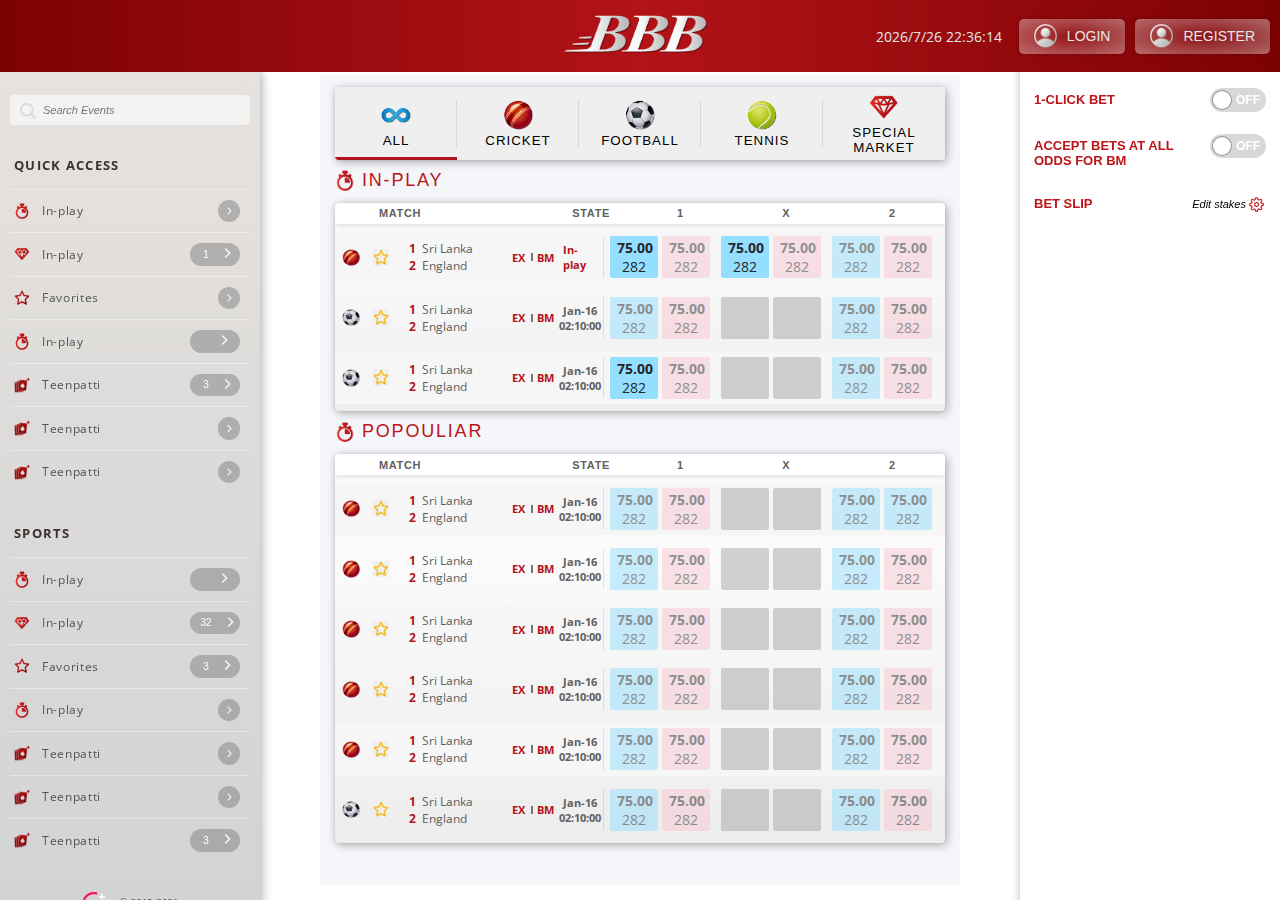
<file: inplay.html>
<!DOCTYPE html>
<html lang="">
    <head>
        <meta charset="utf-8">
        <meta http-equiv="X-UA-Compatible" content="IE=edge">
        <meta name="viewport" content="width=device-width, height=device-height initial-scale=1" >
        <link rel="icon" href="img/favicon.ico">
        <link rel="stylesheet" href="css/style.css">
        <link rel="stylesheet" href="https://cdnjs.cloudflare.com/ajax/libs/font-awesome/4.7.0/css/font-awesome.min.css">

        <title>BBB</title>

   
    </head>
    <body>
       
        <header class="header ">
            <div class="header-container">
                <div class="month-time month-time-mobile">
                    <p>Device Time</p>
                    <span id="time-mobile"></span>
                 </div>
                <div class="logo">
                    <a href="index.html">     

                           <img src="img/logo.png" alt="">
                    </a>
                </div>
                <div class="right-hd">
                    <div class="month-time">
                       <span id="year"></span> <span id="time"></span>
                    </div>
                    <button  class="button modal-btn" data-modalslug="test-content">
                        <img src="img/user-client.png" alt="" class="icon">
                        LOGIN
                    </button>
                    <button  class="button modal-reg"   data-modalslug="test-cont" >
                        <img src="img/user-client.png" alt="" class="icon">
                        REGISTER
                    </button>
                </div>
            </div>
           
        </header>
        <div class="allbettings">
            <div class="sidebar-content left-aside">
                <div class="sidebar">
                     <div class="search">
                         <input type="search" placeholder="Search Events">
                         <div class="sr"><img src="img/search.png" alt=""></div>
                     </div>
                     <h3>Quick Access</h3>
    
                     <ul class="side-list">
                         <li>
                             <div class="side-item">
                                 <div class="sid-img"><img src="img/stop-watch-sidebar.png" alt="">
                                    <span>In-play</span>
                                </div>
                                <button class="chevr"><img src="img/chevron-right-light.png" alt=""></button>
                             </div>
                            
                         </li>
                         <li >
                            <div class="side-item li-togle">
                                <div class="sid-img"><img src="img/sss.png" alt="">
                                   <span>In-play</span>
                               </div>
                               <button class="chevr oval">1
                                  <div class="oval-img"><img src="img/chevron-right-light.png" alt=""></div> 
                                </button>
                            </div>
                            <ul class="slideContent" >
                                <li class="depth-2">
                                    <div class="side-item">
                                        <div class="sid-img bf">
                                           <span>In-play</span>
                                       </div>
                                       <button class="chevr ">
                                            <img src="img/chevron-right-light.png" alt="">
                                        </button>
                                    </div>
                                </li>
                            </ul>
                        </li>
                        <li>
                            <div class="side-item">
                                <div class="sid-img"><img src="img/star-sidebar.png" alt="">
                                   <span>Favorites</span>
                               </div>
                               <button class="chevr"><img src="img/chevron-right-light.png" alt=""></button>
                            </div>
                        </li>
                        <li >
                            <div class="side-item li-togle">
                                <div class="sid-img"><img src="img/stop-watch-sidebar.png" alt="">
                                   <span>In-play</span>
                               </div>
                               <button class="chevr oval">
                                <div class="oval-img"><img src="img/chevron-right-light.png" alt=""></div> 
                              </button>                    
                            </div>
                            <ul class="slideContent" >
                                <li class="depth-2">
                                    <div class="side-item">
                                        <div class="sid-img ">
                                            <img src="img/stop-watch-sidebar.png" alt="">
                                           <span>In-play</span>
                                       </div>
                                       <button class="chevr ">
                                            <img src="img/chevron-right-light.png" alt="">
                                        </button>
                                    </div>
                                </li>
                                <li class="depth-2">
                                    <div class="side-item">
                                        <div class="sid-img ">
                                            <img src="img/stop-watch-sidebar.png" alt="">
                                           <span>In-play</span>
                                       </div>
                                       <button class="chevr ">
                                            <img src="img/chevron-right-light.png" alt="">
                                        </button>
                                    </div>
                                </li>
                            </ul>
                        </li>
                        <li>
                            <div class="side-item li-togle">
                                <div class="sid-img"><img src="img/cards.png" alt="">
                                   <span>Teenpatti</span>
                               </div>
                               <button class="chevr oval">
                                   
                                   <span> 3</span>
                                <div class="oval-img"><img src="img/chevron-right-light.png" alt=""></div> 
                              </button>
                            </div>
                            <ul class="slideContent" >
                                <li class="depth-2">
                                    <div class="side-item">
                                        <div class="sid-img ">
                                            <img src="img/stop-watch-sidebar.png" alt="">
                                           <span>In-play</span>
                                       </div>
                                       <button class="chevr ">
                                            <img src="img/chevron-right-light.png" alt="">
                                        </button>
                                    </div>
                                </li>
                                <li class="depth-2">
                                    <div class="side-item">
                                        <div class="sid-img ">
                                            <img src="img/stop-watch-sidebar.png" alt="">
                                           <span>In-play</span>
                                       </div>
                                       <button class="chevr ">
                                            <img src="img/chevron-right-light.png" alt="">
                                        </button>
                                    </div>
                                </li>
                            </ul>
                        </li>
                        <li>
                            <div class="side-item">
                                <div class="sid-img"><img src="img/cards.png" alt="">
                                   <span>Teenpatti</span>
                               </div>
                               <button class="chevr"><img src="img/chevron-right-light.png" alt=""></button>
                            </div>
                        </li>
                        <li>
                            <div class="side-item">
                                <div class="sid-img"><img src="img/cards.png" alt="">
                                   <span>Teenpatti</span>
                               </div>
                               <button class="chevr"><img src="img/chevron-right-light.png" alt=""></button>
                            </div>
                        </li>
                      
                     </ul>
                     <h3>Sports</h3>
    
                     <ul class="side-list">
                         <li>
                             <div class="side-item">
                                 <div class="sid-img"><img src="img/stop-watch-sidebar.png" alt="">
                                    <span>In-play</span>
                                </div>
                                <button class="chevr oval">
                                    <div class="oval-img"><img src="img/chevron-right-light.png" alt=""></div> 
                                  </button>
                            </div>
                         </li>
                         <li>
                            <div class="side-item">
                                <div class="sid-img"><img src="img/sss.png" alt="">
                                   <span>In-play</span>
                               </div>
                               <button class="chevr oval">32
                                <div class="oval-img"><img src="img/chevron-right-light.png" alt=""></div> 
                              </button>
                            </div>
                        </li>
                        <li>
                            <div class="side-item">
                                <div class="sid-img"><img src="img/star-sidebar.png" alt="">
                                   <span>Favorites</span>
                               </div>
                               <button class="chevr oval">3
                                <div class="oval-img"><img src="img/chevron-right-light.png" alt=""></div> 
                              </button>
                            </div>
                        </li>
                        <li>
                            <div class="side-item">
                                <div class="sid-img"><img src="img/stop-watch-sidebar.png" alt="">
                                   <span>In-play</span>
                               </div>
                               <button class="chevr"><img src="img/chevron-right-light.png" alt=""></button>
                            </div>
                        </li>
                        <li>
                            <div class="side-item">
                                <div class="sid-img"><img src="img/cards.png" alt="">
                                   <span>Teenpatti</span>
                               </div>
                               <button class="chevr"><img src="img/chevron-right-light.png" alt=""></button>
                            </div>
                        </li>
                        <li>
                            <div class="side-item">
                                <div class="sid-img"><img src="img/cards.png" alt="">
                                   <span>Teenpatti</span>
                               </div>
                               <button class="chevr"><img src="img/chevron-right-light.png" alt=""></button>
                            </div>
                        </li>
                        <li>
                            <div class="side-item">
                                <div class="sid-img"><img src="img/cards.png" alt="">
                                   <span>Teenpatti</span>
                               </div>
                               <button class="chevr oval">3
                                <div class="oval-img"><img src="img/chevron-right-light.png" alt=""></div> 
                              </button>
                            </div>
                        </li>
                      
                     </ul>
                     <div class="top-side">
                        <div class="foo-18"><img src="img/18.png" alt=""></div>
                        <span>© 2019-2021</span>
                     </div>
                </div>
            </div>
       
        <main class="main-container">
            <div class="header-gm-name">
                 <div class="gm-name">
                    
                    <button class="gmActive infinity"><div class="gm-name-img"><img  src="img/all.png"></div> <span>All</span></button>
                    <button class="crick"><div class="gm-name-img"><img  src="img/cricket.png"></div><span>Cricket</span></button>
                    <button class="foot-ball"><div class="gm-name-img"><img  src="img/football.png"></div><span>football</span></button>
                    <button class="ten_nis"><div class="gm-name-img"><img  src="img/tennis.png"></div><span>Tennis</span></button>
                    <button class="spec"><div class="gm-name-img"><img  src="img/sss.png"></div><span>Special market</span></button>

                        
                 </div>
            </div>

             <div class="gamePlay all-gmplay">
                 <div class="gamePLay-title">
                     <div class="stop-watch-in-play">
                         <img src="img/stop-watch-sidebar.png" alt="">
                     </div>
                    <h2>IN-PLAY</h2>
                </div>
                <div class="header-gm-name">
                    <div class="gmTitle">
                        <div class="gmTitle-name-match">Match</div>
                        <div class="gmTitle-name-set">state</div>
                        <div class="gmTitle-set">
                            <span>1</span>
                            <span>x</span>
                            <span>2</span>
                        </div>
                    </div>
                    <div class="gmContainer">
                        <div class="gmContent">
                            <div class="bt-country">
                                <div class="ball-img">
                                    <img src="img/cricket.png" alt="">
                                </div>
                                <button>  <div class="ball-img"><img src="img/star-red-inactive.png" alt=""></div> </button>
                                <a class="country">
                                    <div class="country-1">
                                        <div class="count-number">
                                            1
                                        </div>
                                        <div class="count-nm">
                                            Sri Lanka
                                        </div>
                                    </div>
                                    <div class="country-1">
                                        <div class="count-number">
                                            2
                                        </div>
                                        <div class="count-nm">
                                           England
                                        </div>
                                    </div>
                                   
                                </a>
                                <div class="sc-rBLzX ">
                                    <div class="dv">EX</div>
                                    <div class="dv">BM</div>

                                </div>
                                <div class="nk-play ">
                                    In-play
                               </div>
                            </div>
                            <div class="factor">
                                
                                <div class="fact">
                                    <div class="fact-box active-color active-fct">
                                        <div class="fct ">75.00</div>
                                        <div class="fct">282</div>
                                    </div>
                                    <div class="fact-box pink">
                                        <div class="fct">75.00</div>
                                        <div class="fct">282</div>
                                    </div>
                                 
                                </div>
                                <div class="fact">
                                    <div class="fact-box active-fct active-color">
                                        <div class="fct">75.00</div>
                                        <div class="fct ">282</div>
                                    </div>
                                    <div class="fact-box pink active-fct">
                                        <div class="fct ">75.00</div>
                                        <div class="fct">282</div>
                                    </div>

                                </div>
                                <div class="fact">
                                    <div class="fact-box">
                                        <div class="fct ">75.00</div>
                                        <div class="fct">282</div>
                                    </div>
                                    <div class="fact-box pink">
                                        <div class="fct">75.00</div>
                                        <div class="fct">282</div>
                                    </div>

                                </div>
                            </div>                          
                        </div> 
                         <div class="fact-content fc-desk">
                             <div class="boxBack">
                                <div class="BACK">
                                    <a href="#">UAE v Irland</a>
                                    <div>UAE</div>
                                </div>
                                <button class="close"><img src="img/x-orderslip.png" alt=""></button>
                             </div>
                            
                            <div class="factCol">
                                <div class="backPC">
                                    <div class="backF">Back</div>
                                    <span>Peacara</span>
                                </div>
                                <div class="dvc">
                                    <span></span>
                                    <span>:</span>
                                    <span>0.00</span>
                                </div>
                            </div>
                            <div class="maxbet">
                                <div class="maxbetcol">MaxBet5000</div>
                                <div class="maxbetcol">MaxBet5000</div>

                            </div>
                            <div class="add-more">
                                <div class="addvalue">
                                    <button class="minus" id="minus">-</button>
                                    <input type="number" value="140" class="cost">
                                    <button class="minus" id="plus">+</button>
                                </div>
                                <div class="addvalue">
                                    <input type="number" placeholder="Min:0.00" value="" class="allval">
                                </div>
                            </div>
                            <div class="addbuttons">
                                <button class="ad-val" value="100">100</button>
                                <button class="ad-val" value="200">200</button>
                                <button class="ad-val" value="300">300</button>
                                <button class="ad-val" value="400">400</button>
                                <button class="ad-val" value="500">500</button>
                                <button class="ad-val" value="600">600</button>
                                <button class="ad-val" value="700">700</button>
                                <button class="ad-val" value="800">800</button>
                            </div>
                            <div class="orders">
                                <button ><div class="ord-img"><img src="img/trash-orderslip.png" alt=""></div>Cancel order</button>             
                                
                                <button class="plc-bet"><div class="ord-img"><img src="img/check-white.png" alt=""> </div> Place bet</button>


                            </div>
                        </div>

                    </div>
                    <div class="gmContainer">
                        <div class="gmContent">
                            <div class="bt-country">
                                <div class="ball-img">
                                    <img src="img/football.png" alt="">
                                </div>
                                <button>  <div class="ball-img"><img src="img/star-red-inactive.png" alt=""></div> </button>
                                <a class="country">
                                    <div class="country-1">
                                        <div class="count-number">
                                            1
                                        </div>
                                        <div class="count-nm">
                                            Sri Lanka
                                        </div>
                                    </div>
                                    <div class="country-1">
                                        <div class="count-number">
                                            2
                                        </div>
                                        <div class="count-nm">
                                           England
                                        </div>
                                    </div>
                                   
                                </a>
                                <div class="sc-rBLzX ">
                                    <div class="dv">EX</div>
                                    <div class="dv">BM</div>
        
                                </div>
                                <div class="nk-play state">
                                    Jan-16 02:10:00
                                </div>
                            </div>
                       
                            <div class="factor">
                                <div class="fact">
                                    <div class="fact-box">
                                        <div class="fct">75.00</div>
                                        <div class="fct">282</div>
                                    </div>
                                    <div class="fact-box pink">
                                        <div class="fct">75.00</div>
                                        <div class="fct">282</div>
                                    </div>
        
                                </div>
                                <div class="fact">
                                    <div class="fact-box back-color">
                                        <div class="fct"></div>
                                        <div class="fct "></div>
                                    </div>
                                    <div class="fact-box pink back-color">
                                        <div class="fct"></div>
                                        <div class="fct"></div>
                                    </div>
        
                                </div>
                                <div class="fact">
                                    <div class="fact-box">
                                        <div class="fct">75.00</div>
                                        <div class="fct">282</div>
                                    </div>
                                    <div class="fact-box pink">
                                        <div class="fct">75.00</div>
                                        <div class="fct">282</div>
                                    </div>
        
                                </div>
                            </div>
                        </div>
                    </div>
                    <div class="gmContainer">
                        <div class="gmContent">
                            <div class="bt-country">
                                <div class="ball-img">
                                    <img src="img/football.png" alt="">
                                </div>
                                <button>  <div class="ball-img"><img src="img/star-red-inactive.png" alt=""></div> </button>
                                <a class="country">
                                    <div class="country-1">
                                        <div class="count-number">
                                            1
                                        </div>
                                        <div class="count-nm">
                                            Sri Lanka
                                        </div>
                                    </div>
                                    <div class="country-1">
                                        <div class="count-number">
                                            2
                                        </div>
                                        <div class="count-nm">
                                           England
                                        </div>
                                    </div>
                                   
                                </a>
                                <div class="sc-rBLzX ">
                                    <div class="dv">EX</div>
                                    <div class="dv">BM</div>
        
                                </div>
                                <div class="nk-play state">
                                    Jan-16 02:10:00
                                </div>
                            </div>
                        
                            <div class="factor">
                                <div class="fact">
                                    <div class="fact-box active-color active-fct">
                                        <div class="fct ">75.00</div>
                                        <div class="fct">282</div>
                                    </div>
                                    <div class="fact-box pink active-fct">
                                        <div class="fct ">75.00</div>
                                        <div class="fct">282</div>
                                    </div>
        
                                </div>
                                <div class="fact ">
                                    <div class="fact-box back-color">
                                        <div class="fct"></div>
                                        <div class="fct "></div>
                                    </div>
                                    <div class="fact-box pink back-color">
                                        <div class="fct"></div>
                                        <div class="fct"></div>
                                    </div>
        
                                </div>
                                <div class="fact">
                                    <div class="fact-box">
                                        <div class="fct">75.00</div>
                                        <div class="fct">282</div>
                                    </div>
                                    <div class="fact-box pink">
                                        <div class="fct">75.00</div>
                                        <div class="fct">282</div>
                                    </div>
        
                                </div>
                            </div>
                          
                        </div>
                        <div class="fact-content fc-desk">
                            <div class="boxBack">
                                <div class="BACK">
                                    <a href="#">UAE v Irland</a>
                                    <div>UAE</div>
                                </div>
                                <button class="close"><img src="img/x-orderslip.png" alt=""></button>
                             </div>
                            <div class="factCol">
                                <div class="backPC">
                                    <div class="backF">Back</div>
                                    <span>Peacara</span>
                                </div>
                                <div class="dvc">
                                    <span></span>
                                    <span>:</span>
                                    <span>0.00</span>
                                </div>
                            </div>
                            <div class="maxbet">
                                <div class="maxbetcol">MaxBet5000</div>
                                <div class="maxbetcol">MaxBet5000</div>

                            </div>
                            <div class="add-more">
                                <div class="addvalue">
                                    <button class="minus" id="minus">-</button>
                                    <input type="number" value="140" class="cost">
                                    <button class="minus" id="plus">+</button>
                                </div>
                                <div class="addvalue">
                                    <input type="number" placeholder="Min:0.00" value="" class="allval">
                                </div>
                            </div>
                            <div class="addbuttons">
                                <button class="ad-val" value="100">100</button>
                                <button class="ad-val" value="200">200</button>
                                <button class="ad-val" value="300">300</button>
                                <button class="ad-val" value="400">400</button>
                                <button class="ad-val" value="500">500</button>
                                <button class="ad-val" value="600">600</button>
                                <button class="ad-val" value="700">700</button>
                                <button class="ad-val" value="800">800</button>
                            </div>
                            <div class="orders">
                                <button ><div class="ord-img"><img src="img/trash-orderslip.png" alt=""></div>Cancel order</button>             
                                
                                <button class="plc-bet"><div class="ord-img"><img src="img/check-white.png" alt=""> </div> Place bet</button>


                            </div>
                        </div>
                    </div>
                </div>
             </div>
             <div class="gamePlay all-gmplay">
                <div class="gamePLay-title">
                    <div class="stop-watch-in-play">
                        <img src="img/stop-watch-sidebar.png" alt="">
                    </div>
                   <h2>Popouliar</h2>
               </div>
               <div class="header-gm-name">
                   <div class="gmTitle">
                       <div class="gmTitle-name-match">Match</div>
                       <div class="gmTitle-name-set">state</div>
                       <div class="gmTitle-set">
                           <span>1</span>
                           <span>x</span>
                           <span>2</span>
                       </div>
                   </div>
                   <div class="gmContainer">
                       <div class="gmContent">
                           <div class="bt-country">
                               <div class="ball-img">
                                   <img src="img/cricket.png" alt="">
                               </div>
                               <button>  <div class="ball-img"><img src="img/star-red-inactive.png" alt=""></div> </button>
                               <a class="country">
                                   <div class="country-1">
                                       <div class="count-number">
                                           1
                                       </div>
                                       <div class="count-nm">
                                           Sri Lanka
                                       </div>
                                   </div>
                                   <div class="country-1">
                                       <div class="count-number">
                                           2
                                       </div>
                                       <div class="count-nm">
                                          England
                                       </div>
                                   </div>
                                  
                               </a>
                               <div class="sc-rBLzX ">
                                   <div class="dv">EX</div>
                                   <div class="dv">BM</div>

                               </div>
                               <div class="nk-play state">
                                Jan-16 02:10:00
                            </div>
                           </div>
                       
                           <div class="factor">
                               <div class="fact">
                                   <div class="fact-box">
                                       <div class="fct">75.00</div>
                                       <div class="fct">282</div>
                                   </div>
                                   <div class="fact-box pink">
                                       <div class="fct">75.00</div>
                                       <div class="fct">282</div>
                                   </div>

                               </div>
                               <div class="fact ">
                                   <div class="fact-box back-color">
                                       <div class="fct"></div>
                                       <div class="fct "></div>
                                   </div>
                                   <div class="fact-box pink back-color">
                                       <div class="fct"></div>
                                       <div class="fct"></div>
                                   </div>

                               </div>
                               <div class="fact">
                                   <div class="fact-box">
                                       <div class="fct">75.00</div>
                                       <div class="fct">282</div>
                                   </div>
                                   <div class="fact-box ">
                                       <div class="fct">75.00</div>
                                       <div class="fct">282</div>
                                   </div>

                               </div>
                           </div>
                       </div>
                   </div>
                   <div class="gmContainer">
                    <div class="gmContent">
                        <div class="bt-country">
                            <div class="ball-img">
                                <img src="img/cricket.png" alt="">
                            </div>
                            <button>  <div class="ball-img"><img src="img/star-red-inactive.png" alt=""></div> </button>
                            <a class="country">
                                <div class="country-1">
                                    <div class="count-number">
                                        1
                                    </div>
                                    <div class="count-nm">
                                        Sri Lanka
                                    </div>
                                </div>
                                <div class="country-1">
                                    <div class="count-number">
                                        2
                                    </div>
                                    <div class="count-nm">
                                       England
                                    </div>
                                </div>
                               
                            </a>
                            <div class="sc-rBLzX ">
                                <div class="dv">EX</div>
                                <div class="dv">BM</div>

                            </div>
                            <div class="nk-play state">
                                Jan-16 02:10:00
                            </div>
                        </div>
                     
                        <div class="factor">
                            <div class="fact">
                                <div class="fact-box">
                                    <div class="fct">75.00</div>
                                    <div class="fct">282</div>
                                </div>
                                <div class="fact-box pink">
                                    <div class="fct">75.00</div>
                                    <div class="fct">282</div>
                                </div>

                            </div>
                            <div class="fact">
                                <div class="fact-box back-color">
                                    <div class="fct"></div>
                                    <div class="fct "></div>
                                </div>
                                <div class="fact-box pink back-color">
                                    <div class="fct"></div>
                                    <div class="fct"></div>
                                </div>

                            </div>
                            <div class="fact">
                                <div class="fact-box">
                                    <div class="fct">75.00</div>
                                    <div class="fct">282</div>
                                </div>
                                <div class="fact-box pink">
                                    <div class="fct">75.00</div>
                                    <div class="fct">282</div>
                                </div>

                            </div>
                        </div>
                    </div>
                </div>
                <div class="gmContainer">
                    <div class="gmContent">
                        <div class="bt-country">
                            <div class="ball-img">
                                <img src="img/cricket.png" alt="">
                            </div>
                            <button>  <div class="ball-img"><img src="img/star-red-inactive.png" alt=""></div> </button>
                            <a class="country">
                                <div class="country-1">
                                    <div class="count-number">
                                        1
                                    </div>
                                    <div class="count-nm">
                                        Sri Lanka
                                    </div>
                                </div>
                                <div class="country-1">
                                    <div class="count-number">
                                        2
                                    </div>
                                    <div class="count-nm">
                                       England
                                    </div>
                                </div>
                               
                            </a>
                            <div class="sc-rBLzX ">
                                <div class="dv">EX</div>
                                <div class="dv">BM</div>

                            </div>
                            <div class="nk-play state">
                                Jan-16 02:10:00
                            </div>
                        </div>
                  
                        <div class="factor">
                            <div class="fact">
                                <div class="fact-box">
                                    <div class="fct">75.00</div>
                                    <div class="fct">282</div>
                                </div>
                                <div class="fact-box pink">
                                    <div class="fct">75.00</div>
                                    <div class="fct">282</div>
                                </div>

                            </div>
                            <div class="fact">
                                <div class="fact-box back-color">
                                    <div class="fct"></div>
                                    <div class="fct "></div>
                                </div>
                                <div class="fact-box pink back-color">
                                    <div class="fct"></div>
                                    <div class="fct"></div>
                                </div>

                            </div>
                            <div class="fact">
                                <div class="fact-box">
                                    <div class="fct">75.00</div>
                                    <div class="fct">282</div>
                                </div>
                                <div class="fact-box pink">
                                    <div class="fct">75.00</div>
                                    <div class="fct">282</div>
                                </div>

                            </div>
                        </div>
                    </div>
                </div>
                <div class="gmContainer">
                    <div class="gmContent">
                        <div class="bt-country">
                            <div class="ball-img">
                                <img src="img/cricket.png" alt="">
                            </div>
                            <button>  <div class="ball-img"><img src="img/star-red-inactive.png" alt=""></div> </button>
                            <a class="country">
                                <div class="country-1">
                                    <div class="count-number">
                                        1
                                    </div>
                                    <div class="count-nm">
                                        Sri Lanka
                                    </div>
                                </div>
                                <div class="country-1">
                                    <div class="count-number">
                                        2
                                    </div>
                                    <div class="count-nm">
                                       England
                                    </div>
                                </div>
                               
                            </a>
                            <div class="sc-rBLzX ">
                                <div class="dv">EX</div>
                                <div class="dv">BM</div>

                            </div>
                            <div class="nk-play state">
                                Jan-16 02:10:00
                            </div>
                        </div>
                     
                        <div class="factor">
                            <div class="fact">
                                <div class="fact-box">
                                    <div class="fct">75.00</div>
                                    <div class="fct">282</div>
                                </div>
                                <div class="fact-box pink">
                                    <div class="fct">75.00</div>
                                    <div class="fct">282</div>
                                </div>

                            </div>
                            <div class="fact">
                                <div class="fact-box back-color">
                                    <div class="fct"></div>
                                    <div class="fct "></div>
                                </div>
                                <div class="fact-box pink back-color">
                                    <div class="fct"></div>
                                    <div class="fct"></div>
                                </div>

                            </div>
                            <div class="fact">
                                <div class="fact-box">
                                    <div class="fct">75.00</div>
                                    <div class="fct">282</div>
                                </div>
                                <div class="fact-box pink">
                                    <div class="fct">75.00</div>
                                    <div class="fct">282</div>
                                </div>

                            </div>
                        </div>
                    </div>
                </div>
                <div class="gmContainer">
                    <div class="gmContent">
                        <div class="bt-country">
                            <div class="ball-img">
                                <img src="img/cricket.png" alt="">
                            </div>
                            <button>  <div class="ball-img"><img src="img/star-red-inactive.png" alt=""></div> </button>
                            <a class="country">
                                <div class="country-1">
                                    <div class="count-number">
                                        1
                                    </div>
                                    <div class="count-nm">
                                        Sri Lanka
                                    </div>
                                </div>
                                <div class="country-1">
                                    <div class="count-number">
                                        2
                                    </div>
                                    <div class="count-nm">
                                       England
                                    </div>
                                </div>
                               
                            </a>
                            <div class="sc-rBLzX ">
                                <div class="dv">EX</div>
                                <div class="dv">BM</div>

                            </div>
                            <div class="nk-play state">
                                Jan-16 02:10:00
                            </div>
                        </div>
                    
                        <div class="factor">
                            <div class="fact">
                                <div class="fact-box">
                                    <div class="fct">75.00</div>
                                    <div class="fct">282</div>
                                </div>
                                <div class="fact-box pink">
                                    <div class="fct">75.00</div>
                                    <div class="fct">282</div>
                                </div>

                            </div>
                            <div class="fact">
                                <div class="fact-box back-color">
                                    <div class="fct"></div>
                                    <div class="fct "></div>
                                </div>
                                <div class="fact-box pink back-color">
                                    <div class="fct"></div>
                                    <div class="fct"></div>
                                </div>

                            </div>
                            <div class="fact">
                                <div class="fact-box">
                                    <div class="fct">75.00</div>
                                    <div class="fct">282</div>
                                </div>
                                <div class="fact-box pink ">
                                    <div class="fct">75.00</div>
                                    <div class="fct">282</div>
                                </div>

                            </div>
                        </div>
                    </div>
                </div>
                <div class="gmContainer">
                    <div class="gmContent">
                        <div class="bt-country">
                            <div class="ball-img">
                                <img src="img/football.png" alt="">
                            </div>
                            <button>  <div class="ball-img"><img src="img/star-red-inactive.png" alt=""></div> </button>
                            <a class="country">
                                <div class="country-1">
                                    <div class="count-number">
                                        1
                                    </div>
                                    <div class="count-nm">
                                        Sri Lanka
                                    </div>
                                </div>
                                <div class="country-1">
                                    <div class="count-number">
                                        2
                                    </div>
                                    <div class="count-nm">
                                       England
                                    </div>
                                </div>
                               
                            </a>
                            <div class="sc-rBLzX ">
                                <div class="dv">EX</div>
                                <div class="dv">BM</div>

                            </div>
                            <div class="nk-play state">
                                Jan-16 02:10:00
                            </div>
                        </div>
                       
                        <div class="factor">
                            <div class="fact">
                                <div class="fact-box">
                                    <div class="fct">75.00</div>
                                    <div class="fct">282</div>
                                </div>
                                <div class="fact-box pink">
                                    <div class="fct">75.00</div>
                                    <div class="fct">282</div>
                                </div>

                            </div>
                            <div class="fact">
                                <div class="fact-box back-color">
                                    <div class="fct"></div>
                                    <div class="fct "></div>
                                </div>
                                <div class="fact-box pink back-color">
                                    <div class="fct"></div>
                                    <div class="fct"></div>
                                </div>

                            </div>
                            <div class="fact">
                                <div class="fact-box">
                                    <div class="fct">75.00</div>
                                    <div class="fct">282</div>
                                </div>
                                <div class="fact-box pink">
                                    <div class="fct">75.00</div>
                                    <div class="fct">282</div>
                                </div>

                            </div>
                        </div>
                    </div>
                </div>
               </div>
               
            </div>
           
            <div class="gamePlay Cricket">
                <div class="gamePLay-title">
                    <div class="stop-watch-in-play">
                        <img src="img/stop-watch-sidebar.png" alt="">
                    </div>
                   <h2>Popouliar</h2>
               </div>
               <div class="header-gm-name">
                   <div class="gmTitle">
                       <div class="gmTitle-name-match">Match</div>
                       <div class="gmTitle-name-set">state</div>
                       <div class="gmTitle-set">
                           <span>1</span>
                           <span>x</span>
                           <span>2</span>
                       </div>
                   </div>
                   <div class="gmContainer">
                       <div class="gmContent">
                           <div class="bt-country">
                               <div class="ball-img">
                                   <img src="img/cricket.png" alt="">
                               </div>
                               <button>  <div class="ball-img"><img src="img/star-red-inactive.png" alt=""></div> </button>
                               <a class="country">
                                   <div class="country-1">
                                       <div class="count-number">
                                           1
                                       </div>
                                       <div class="count-nm">
                                           Sri Lanka
                                       </div>
                                   </div>
                                   <div class="country-1">
                                       <div class="count-number">
                                           2
                                       </div>
                                       <div class="count-nm">
                                          England
                                       </div>
                                   </div>
                                  
                               </a>
                               <div class="sc-rBLzX ">
                                   <div class="dv">EX</div>
                                   <div class="dv">BM</div>

                               </div>
                               <div class="nk-play state">
                                Jan-16 02:10:00
                            </div>
                           </div>
                         
                           <div class="factor">
                               <div class="fact">
                                   <div class="fact-box">
                                       <div class="fct">75.00</div>
                                       <div class="fct">282</div>
                                   </div>
                                   <div class="fact-box pink">
                                       <div class="fct">75.00</div>
                                       <div class="fct">282</div>
                                   </div>

                               </div>
                               <div class="fact ">
                                   <div class="fact-box back-color">
                                       <div class="fct"></div>
                                       <div class="fct "></div>
                                   </div>
                                   <div class="fact-box pink back-color">
                                       <div class="fct"></div>
                                       <div class="fct"></div>
                                   </div>

                               </div>
                               <div class="fact">
                                   <div class="fact-box">
                                       <div class="fct">75.00</div>
                                       <div class="fct">282</div>
                                   </div>
                                   <div class="fact-box ">
                                       <div class="fct">75.00</div>
                                       <div class="fct">282</div>
                                   </div>

                               </div>
                           </div>
                       </div>
                   </div>
                   <div class="gmContainer">
                    <div class="gmContent">
                        <div class="bt-country">
                            <div class="ball-img">
                                <img src="img/cricket.png" alt="">
                            </div>
                            <button>  <div class="ball-img"><img src="img/star-red-inactive.png" alt=""></div> </button>
                            <a class="country">
                                <div class="country-1">
                                    <div class="count-number">
                                        1
                                    </div>
                                    <div class="count-nm">
                                        Sri Lanka
                                    </div>
                                </div>
                                <div class="country-1">
                                    <div class="count-number">
                                        2
                                    </div>
                                    <div class="count-nm">
                                       England
                                    </div>
                                </div>
                               
                            </a>
                            <div class="sc-rBLzX ">
                                <div class="dv">EX</div>
                                <div class="dv">BM</div>

                            </div>
                            <div class="nk-play state">
                                Jan-16 02:10:00
                            </div>
                        </div>
                     
                        <div class="factor">
                            <div class="fact">
                                <div class="fact-box">
                                    <div class="fct">75.00</div>
                                    <div class="fct">282</div>
                                </div>
                                <div class="fact-box pink">
                                    <div class="fct">75.00</div>
                                    <div class="fct">282</div>
                                </div>

                            </div>
                            <div class="fact">
                                <div class="fact-box back-color">
                                    <div class="fct"></div>
                                    <div class="fct "></div>
                                </div>
                                <div class="fact-box pink back-color">
                                    <div class="fct"></div>
                                    <div class="fct"></div>
                                </div>

                            </div>
                            <div class="fact">
                                <div class="fact-box">
                                    <div class="fct">75.00</div>
                                    <div class="fct">282</div>
                                </div>
                                <div class="fact-box pink">
                                    <div class="fct">75.00</div>
                                    <div class="fct">282</div>
                                </div>

                            </div>
                        </div>
                    </div>
                </div>
                <div class="gmContainer">
                    <div class="gmContent">
                        <div class="bt-country">
                            <div class="ball-img">
                                <img src="img/cricket.png" alt="">
                            </div>
                            <button>  <div class="ball-img"><img src="img/star-red-inactive.png" alt=""></div> </button>
                            <a class="country">
                                <div class="country-1">
                                    <div class="count-number">
                                        1
                                    </div>
                                    <div class="count-nm">
                                        Sri Lanka
                                    </div>
                                </div>
                                <div class="country-1">
                                    <div class="count-number">
                                        2
                                    </div>
                                    <div class="count-nm">
                                       England
                                    </div>
                                </div>
                               
                            </a>
                            <div class="sc-rBLzX ">
                                <div class="dv">EX</div>
                                <div class="dv">BM</div>

                            </div>
                            <div class="nk-play state">
                                Jan-16 02:10:00
                            </div>
                        </div>
                     
                        <div class="factor">
                            <div class="fact">
                                <div class="fact-box">
                                    <div class="fct">75.00</div>
                                    <div class="fct">282</div>
                                </div>
                                <div class="fact-box pink">
                                    <div class="fct">75.00</div>
                                    <div class="fct">282</div>
                                </div>

                            </div>
                            <div class="fact">
                                <div class="fact-box back-color">
                                    <div class="fct"></div>
                                    <div class="fct "></div>
                                </div>
                                <div class="fact-box pink back-color">
                                    <div class="fct"></div>
                                    <div class="fct"></div>
                                </div>

                            </div>
                            <div class="fact">
                                <div class="fact-box">
                                    <div class="fct">75.00</div>
                                    <div class="fct">282</div>
                                </div>
                                <div class="fact-box pink">
                                    <div class="fct">75.00</div>
                                    <div class="fct">282</div>
                                </div>

                            </div>
                        </div>
                    </div>
                </div>
                <div class="gmContainer">
                    <div class="gmContent">
                        <div class="bt-country">
                            <div class="ball-img">
                                <img src="img/cricket.png" alt="">
                            </div>
                            <button>  <div class="ball-img"><img src="img/star-red-inactive.png" alt=""></div> </button>
                            <a class="country">
                                <div class="country-1">
                                    <div class="count-number">
                                        1
                                    </div>
                                    <div class="count-nm">
                                        Sri Lanka
                                    </div>
                                </div>
                                <div class="country-1">
                                    <div class="count-number">
                                        2
                                    </div>
                                    <div class="count-nm">
                                       England
                                    </div>
                                </div>
                               
                            </a>
                            <div class="sc-rBLzX ">
                                <div class="dv">EX</div>
                                <div class="dv">BM</div>

                            </div>
                            <div class="nk-play state">
                                Jan-16 02:10:00
                            </div>
                        </div>
                       
                        <div class="factor">
                            <div class="fact">
                                <div class="fact-box">
                                    <div class="fct">75.00</div>
                                    <div class="fct">282</div>
                                </div>
                                <div class="fact-box pink">
                                    <div class="fct">75.00</div>
                                    <div class="fct">282</div>
                                </div>

                            </div>
                            <div class="fact">
                                <div class="fact-box back-color">
                                    <div class="fct"></div>
                                    <div class="fct "></div>
                                </div>
                                <div class="fact-box pink back-color">
                                    <div class="fct"></div>
                                    <div class="fct"></div>
                                </div>

                            </div>
                            <div class="fact">
                                <div class="fact-box">
                                    <div class="fct">75.00</div>
                                    <div class="fct">282</div>
                                </div>
                                <div class="fact-box pink">
                                    <div class="fct">75.00</div>
                                    <div class="fct">282</div>
                                </div>

                            </div>
                        </div>
                    </div>
                </div>
                <div class="gmContainer">
                    <div class="gmContent">
                        <div class="bt-country">
                            <div class="ball-img">
                                <img src="img/cricket.png" alt="">
                            </div>
                            <button>  <div class="ball-img"><img src="img/star-red-inactive.png" alt=""></div> </button>
                            <a class="country">
                                <div class="country-1">
                                    <div class="count-number">
                                        1
                                    </div>
                                    <div class="count-nm">
                                        Sri Lanka
                                    </div>
                                </div>
                                <div class="country-1">
                                    <div class="count-number">
                                        2
                                    </div>
                                    <div class="count-nm">
                                       England
                                    </div>
                                </div>
                               
                            </a>
                            <div class="sc-rBLzX ">
                                <div class="dv">EX</div>
                                <div class="dv">BM</div>

                            </div>
                            <div class="nk-play state">
                                Jan-16 02:10:00
                            </div>
                        </div>
                     
                        <div class="factor">
                            <div class="fact">
                                <div class="fact-box">
                                    <div class="fct">75.00</div>
                                    <div class="fct">282</div>
                                </div>
                                <div class="fact-box pink">
                                    <div class="fct">75.00</div>
                                    <div class="fct">282</div>
                                </div>

                            </div>
                            <div class="fact">
                                <div class="fact-box back-color">
                                    <div class="fct"></div>
                                    <div class="fct "></div>
                                </div>
                                <div class="fact-box pink back-color">
                                    <div class="fct"></div>
                                    <div class="fct"></div>
                                </div>

                            </div>
                            <div class="fact">
                                <div class="fact-box">
                                    <div class="fct">75.00</div>
                                    <div class="fct">282</div>
                                </div>
                                <div class="fact-box pink ">
                                    <div class="fct">75.00</div>
                                    <div class="fct">282</div>
                                </div>

                            </div>
                        </div>
                    </div>
                </div>
                <div class="gmContainer">
                    <div class="gmContent">
                        <div class="bt-country">
                            <div class="ball-img">
                                <img src="img/cricket.png" alt="">
                            </div>
                            <button>  <div class="ball-img"><img src="img/star-red-inactive.png" alt=""></div> </button>
                            <a class="country">
                                <div class="country-1">
                                    <div class="count-number">
                                        1
                                    </div>
                                    <div class="count-nm">
                                        Sri Lanka
                                    </div>
                                </div>
                                <div class="country-1">
                                    <div class="count-number">
                                        2
                                    </div>
                                    <div class="count-nm">
                                       England
                                    </div>
                                </div>
                               
                            </a>
                            <div class="sc-rBLzX ">
                                <div class="dv">EX</div>
                                <div class="dv">BM</div>

                            </div>
                            <div class="nk-play state">
                                Jan-16 02:10:00
                            </div>
                        </div>
                     
                        <div class="factor">
                            <div class="fact">
                                <div class="fact-box">
                                    <div class="fct">75.00</div>
                                    <div class="fct">282</div>
                                </div>
                                <div class="fact-box pink">
                                    <div class="fct">75.00</div>
                                    <div class="fct">282</div>
                                </div>

                            </div>
                            <div class="fact">
                                <div class="fact-box back-color">
                                    <div class="fct"></div>
                                    <div class="fct "></div>
                                </div>
                                <div class="fact-box pink back-color">
                                    <div class="fct"></div>
                                    <div class="fct"></div>
                                </div>

                            </div>
                            <div class="fact">
                                <div class="fact-box">
                                    <div class="fct">75.00</div>
                                    <div class="fct">282</div>
                                </div>
                                <div class="fact-box pink">
                                    <div class="fct">75.00</div>
                                    <div class="fct">282</div>
                                </div>

                            </div>
                        </div>
                    </div>
                </div>
               </div>
               
            </div>
           
            <div class="gamePlay Football">
                <div class="gamePLay-title">
                    <div class="stop-watch-in-play">
                        <img src="img/stop-watch-sidebar.png" alt="">
                    </div>
                   <h2>Popouliar</h2>
               </div>
               <div class="header-gm-name">
                   <div class="gmTitle">
                       <div class="gmTitle-name-match">Match</div>
                       <div class="gmTitle-name-set">state</div>
                       <div class="gmTitle-set">
                           <span>1</span>
                           <span>x</span>
                           <span>2</span>
                       </div>
                   </div>
                   <div class="gmContainer">
                       <div class="gmContent">
                           <div class="bt-country">
                               <div class="ball-img">
                                   <img src="img/football.png" alt="">
                               </div>
                               <button>  <div class="ball-img"><img src="img/star-red-inactive.png" alt=""></div> </button>
                               <a class="country">
                                   <div class="country-1">
                                       <div class="count-number">
                                           1
                                       </div>
                                       <div class="count-nm">
                                           Sri Lanka
                                       </div>
                                   </div>
                                   <div class="country-1">
                                       <div class="count-number">
                                           2
                                       </div>
                                       <div class="count-nm">
                                          England
                                       </div>
                                   </div>
                                  
                               </a>
                               <div class="sc-rBLzX ">
                                   <div class="dv">EX</div>
                                   <div class="dv">BM</div>

                               </div>
                               <div class="nk-play state">
                                Jan-16 02:10:00
                            </div>
                           </div>
                         
                           <div class="factor">
                               <div class="fact">
                                   <div class="fact-box">
                                       <div class="fct">75.00</div>
                                       <div class="fct">282</div>
                                   </div>
                                   <div class="fact-box pink">
                                       <div class="fct">75.00</div>
                                       <div class="fct">282</div>
                                   </div>

                               </div>
                               <div class="fact ">
                                   <div class="fact-box back-color">
                                       <div class="fct"></div>
                                       <div class="fct "></div>
                                   </div>
                                   <div class="fact-box pink back-color">
                                       <div class="fct"></div>
                                       <div class="fct"></div>
                                   </div>

                               </div>
                               <div class="fact">
                                   <div class="fact-box">
                                       <div class="fct">75.00</div>
                                       <div class="fct">282</div>
                                   </div>
                                   <div class="fact-box ">
                                       <div class="fct">75.00</div>
                                       <div class="fct">282</div>
                                   </div>

                               </div>
                           </div>
                       </div>
                   </div>
                   <div class="gmContainer">
                    <div class="gmContent">
                        <div class="bt-country">
                            <div class="ball-img">
                                <img src="img/football.png" alt="">
                            </div>
                            <button>  <div class="ball-img"><img src="img/star-red-inactive.png" alt=""></div> </button>
                            <a class="country">
                                <div class="country-1">
                                    <div class="count-number">
                                        1
                                    </div>
                                    <div class="count-nm">
                                        Sri Lanka
                                    </div>
                                </div>
                                <div class="country-1">
                                    <div class="count-number">
                                        2
                                    </div>
                                    <div class="count-nm">
                                       England
                                    </div>
                                </div>
                               
                            </a>
                            <div class="sc-rBLzX ">
                                <div class="dv">EX</div>
                                <div class="dv">BM</div>

                            </div>
                            <div class="nk-play state">
                                Jan-16 02:10:00
                            </div>
                        </div>
                  
                        <div class="factor">
                            <div class="fact">
                                <div class="fact-box">
                                    <div class="fct">75.00</div>
                                    <div class="fct">282</div>
                                </div>
                                <div class="fact-box pink">
                                    <div class="fct">75.00</div>
                                    <div class="fct">282</div>
                                </div>

                            </div>
                            <div class="fact">
                                <div class="fact-box back-color">
                                    <div class="fct"></div>
                                    <div class="fct "></div>
                                </div>
                                <div class="fact-box pink back-color">
                                    <div class="fct"></div>
                                    <div class="fct"></div>
                                </div>

                            </div>
                            <div class="fact">
                                <div class="fact-box">
                                    <div class="fct">75.00</div>
                                    <div class="fct">282</div>
                                </div>
                                <div class="fact-box pink">
                                    <div class="fct">75.00</div>
                                    <div class="fct">282</div>
                                </div>

                            </div>
                        </div>
                    </div>
                </div>
                <div class="gmContainer">
                    <div class="gmContent">
                        <div class="bt-country">
                            <div class="ball-img">
                                <img src="img/football.png" alt="">
                            </div>
                            <button>  <div class="ball-img"><img src="img/star-red-inactive.png" alt=""></div> </button>
                            <a class="country">
                                <div class="country-1">
                                    <div class="count-number">
                                        1
                                    </div>
                                    <div class="count-nm">
                                        Sri Lanka
                                    </div>
                                </div>
                                <div class="country-1">
                                    <div class="count-number">
                                        2
                                    </div>
                                    <div class="count-nm">
                                       England
                                    </div>
                                </div>
                               
                            </a>
                            <div class="sc-rBLzX ">
                                <div class="dv">EX</div>
                                <div class="dv">BM</div>

                            </div>
                            <div class="nk-play state">
                                Jan-16 02:10:00
                            </div>
                        </div>
                   
                        <div class="factor">
                            <div class="fact">
                                <div class="fact-box">
                                    <div class="fct">75.00</div>
                                    <div class="fct">282</div>
                                </div>
                                <div class="fact-box pink">
                                    <div class="fct">75.00</div>
                                    <div class="fct">282</div>
                                </div>

                            </div>
                            <div class="fact">
                                <div class="fact-box back-color">
                                    <div class="fct"></div>
                                    <div class="fct "></div>
                                </div>
                                <div class="fact-box pink back-color">
                                    <div class="fct"></div>
                                    <div class="fct"></div>
                                </div>

                            </div>
                            <div class="fact">
                                <div class="fact-box">
                                    <div class="fct">75.00</div>
                                    <div class="fct">282</div>
                                </div>
                                <div class="fact-box pink">
                                    <div class="fct">75.00</div>
                                    <div class="fct">282</div>
                                </div>

                            </div>
                        </div>
                    </div>
                </div>
                <div class="gmContainer">
                    <div class="gmContent">
                        <div class="bt-country">
                            <div class="ball-img">
                                <img src="img/football.png" alt="">
                            </div>
                            <button>  <div class="ball-img"><img src="img/star-red-inactive.png" alt=""></div> </button>
                            <a class="country">
                                <div class="country-1">
                                    <div class="count-number">
                                        1
                                    </div>
                                    <div class="count-nm">
                                        Sri Lanka
                                    </div>
                                </div>
                                <div class="country-1">
                                    <div class="count-number">
                                        2
                                    </div>
                                    <div class="count-nm">
                                       England
                                    </div>
                                </div>
                               
                            </a>
                            <div class="sc-rBLzX ">
                                <div class="dv">EX</div>
                                <div class="dv">BM</div>

                            </div>
                            <div class="nk-play state">
                                Jan-16 02:10:00
                            </div>
                        </div>
                    
                        <div class="factor">
                            <div class="fact">
                                <div class="fact-box">
                                    <div class="fct">75.00</div>
                                    <div class="fct">282</div>
                                </div>
                                <div class="fact-box pink">
                                    <div class="fct">75.00</div>
                                    <div class="fct">282</div>
                                </div>

                            </div>
                            <div class="fact">
                                <div class="fact-box back-color">
                                    <div class="fct"></div>
                                    <div class="fct "></div>
                                </div>
                                <div class="fact-box pink back-color">
                                    <div class="fct"></div>
                                    <div class="fct"></div>
                                </div>

                            </div>
                            <div class="fact">
                                <div class="fact-box">
                                    <div class="fct">75.00</div>
                                    <div class="fct">282</div>
                                </div>
                                <div class="fact-box pink">
                                    <div class="fct">75.00</div>
                                    <div class="fct">282</div>
                                </div>

                            </div>
                        </div>
                    </div>
                </div>
                <div class="gmContainer">
                    <div class="gmContent">
                        <div class="bt-country">
                            <div class="ball-img">
                                <img src="img/football.png" alt="">
                            </div>
                            <button>  <div class="ball-img"><img src="img/star-red-inactive.png" alt=""></div> </button>
                            <a class="country">
                                <div class="country-1">
                                    <div class="count-number">
                                        1
                                    </div>
                                    <div class="count-nm">
                                        Sri Lanka
                                    </div>
                                </div>
                                <div class="country-1">
                                    <div class="count-number">
                                        2
                                    </div>
                                    <div class="count-nm">
                                       England
                                    </div>
                                </div>
                               
                            </a>
                            <div class="sc-rBLzX ">
                                <div class="dv">EX</div>
                                <div class="dv">BM</div>

                            </div>
                            <div class="nk-play state">
                                Jan-16 02:10:00
                            </div>
                        </div>
                 
                        <div class="factor">
                            <div class="fact">
                                <div class="fact-box">
                                    <div class="fct">75.00</div>
                                    <div class="fct">282</div>
                                </div>
                                <div class="fact-box pink">
                                    <div class="fct">75.00</div>
                                    <div class="fct">282</div>
                                </div>

                            </div>
                            <div class="fact">
                                <div class="fact-box back-color">
                                    <div class="fct"></div>
                                    <div class="fct "></div>
                                </div>
                                <div class="fact-box pink back-color">
                                    <div class="fct"></div>
                                    <div class="fct"></div>
                                </div>

                            </div>
                            <div class="fact">
                                <div class="fact-box">
                                    <div class="fct">75.00</div>
                                    <div class="fct">282</div>
                                </div>
                                <div class="fact-box pink ">
                                    <div class="fct">75.00</div>
                                    <div class="fct">282</div>
                                </div>

                            </div>
                        </div>
                    </div>
                </div>
                <div class="gmContainer">
                    <div class="gmContent">
                        <div class="bt-country">
                            <div class="ball-img">
                                <img src="img/football.png" alt="">
                            </div>
                            <button>  <div class="ball-img"><img src="img/star-red-inactive.png" alt=""></div> </button>
                            <a class="country">
                                <div class="country-1">
                                    <div class="count-number">
                                        1
                                    </div>
                                    <div class="count-nm">
                                        Sri Lanka
                                    </div>
                                </div>
                                <div class="country-1">
                                    <div class="count-number">
                                        2
                                    </div>
                                    <div class="count-nm">
                                       England
                                    </div>
                                </div>
                               
                            </a>
                            <div class="sc-rBLzX ">
                                <div class="dv">EX</div>
                                <div class="dv">BM</div>

                            </div>
                            <div class="nk-play state">
                                Jan-16 02:10:00
                            </div>
                        </div>
                    
                        <div class="factor">
                            <div class="fact">
                                <div class="fact-box">
                                    <div class="fct">75.00</div>
                                    <div class="fct">282</div>
                                </div>
                                <div class="fact-box pink">
                                    <div class="fct">75.00</div>
                                    <div class="fct">282</div>
                                </div>

                            </div>
                            <div class="fact">
                                <div class="fact-box back-color">
                                    <div class="fct"></div>
                                    <div class="fct "></div>
                                </div>
                                <div class="fact-box pink back-color">
                                    <div class="fct"></div>
                                    <div class="fct"></div>
                                </div>

                            </div>
                            <div class="fact">
                                <div class="fact-box">
                                    <div class="fct">75.00</div>
                                    <div class="fct">282</div>
                                </div>
                                <div class="fact-box pink">
                                    <div class="fct">75.00</div>
                                    <div class="fct">282</div>
                                </div>

                            </div>
                        </div>
                    </div>
                </div>
               </div>
               
            </div>
            <div class="gamePlay Tennis">
                <div class="gamePLay-title">
                    <div class="stop-watch-in-play">
                        <img src="img/stop-watch-sidebar.png" alt="">
                    </div>
                   <h2>Popouliar</h2>
               </div>
               <div class="no_this_evnt">
                   No event
               </div>
            </div>
            <div class="gamePlay Spc-market">
               
               <div class="no_spc">
                    <a class="no-pc-img">
                        <img src="img/bigboss.png" alt="">
                        <span class="sc-jWBwVP goriTT">BigBoss 2020</span>
                    </a>
               </div>
            </div>
        </main>
        <div class="bet-content right-aside">
            <div class="inner-bet">
                <div class="section">

               
                    <div class="sec">
                        <h2>1-Click Bet</h2>
                        <div class="on-off-toggle">
                            <input class="on-off-toggle__input  first-toglle" type="checkbox" id="bopis" />
                            <label for="bopis" class="on-off-toggle__slider"></label>
                        </div>
                        
                    </div>
                    <div class="sec-childe sec-childe-1">
                        <div class="sec-childe-inner">
                            <button class="bet-but bet-but-active">50</button>
                            <button class="bet-but">200</button>
                            <button class="bet-but">300</button>
                            <input type="text" value="50" class="bet-but no-but">
                            <input type="text" value="200" class="bet-but no-but">

                            <input type="text" value="300" class="bet-but no-but">
                            <button class="edit-st">
                                <div class="st-img">
                                    <img src="img/feather-white.png" alt="">
                                </div>
                                Edit Stakes
                            </button>
                            <button class=" save">
                                <div class="st-img cls-img">
                                    <img src="img/check-client.png" alt="">
                                </div>
                               save
                            </button>
                              
    
                               
                              
                          
                          
                        </div>
                      
                        <div class="button-info">
                            <img src="img/info-red.png" alt="">
                            Please note: enabling 1 click betting will also enable accepting bets at all odds for BOOKMAKER.
                       </div>
                    </div>
                </div>
                <div class="section">
                    <div class="sec">
                        <h2>Accept bets at all odds for BM</h2>
                        <div class="on-off-toggle ">
                            <input class="on-off-toggle__input two-togle" type="checkbox" id="bops" />
                            <label for="bops" class="on-off-toggle__slider"></label>
                          </div>
                         
                    </div>
                </div>
                <div class="section">

               
                    <div class="sec">
                        <h2> Bet Slip</h2>
                        <button class="setings st-1">
                            <div class="st-img cls-img">
                                <img src="img/gear-edit-stake-client.png" alt="">
                            </div>
                           Edit stakes
                        </button>
                        <button class="setings st">
                            <div class="st-img cls-img">
                                <img src="img/x.png" alt="">
                            </div>
                           Cancel Editing 
                        </button>
                        
                    </div>
                    <div class="yc-cont">
                        <div class="YcXkh">
                            <input type="text" value="50" class="bet-input">
                            <input type="text" value="200" class="bet-input ">
    
                            <input type="text" value="300" class="bet-input ">
                            <input type="text" value="400" class="bet-input ">
    
                            <input type="text" value="500" class="bet-input ">
    
                            <input type="text" value="600" class="bet-input ">
                            <input type="text" value="700" class="bet-input ">
                            <button class="save-inp">
                                <img src="img/check-white.png" alt="">
                                Save</button>
    
                        </div>
                    </div>
                  
                </div>
                <div class="section open-sc">
                    <div class="sec">
                        <h2>Opened bets</h2>
                    </div>
                    <div class="matched">
                        <button class="match active-match">Unmatched</button>
                        <button class="match">Matched</button>

                    </div>
                </div>
            </div>
        </div>
    </div>
        <div class="sidebar-content">
            <div class="sidebar">
                 <div class="search">
                     <input type="search" placeholder="Search Events">
                     <div class="sr"><img src="img/search.png" alt=""></div>
                 </div>
                 <h3>Quick Access</h3>

                 <ul class="side-list">
                     <li>
                         <div class="side-item">
                             <div class="sid-img"><img src="img/stop-watch-sidebar.png" alt="">
                                <span>In-play</span>
                            </div>
                            <button class="chevr"><img src="img/chevron-right-light.png" alt=""></button>
                         </div>
                        
                     </li>
                     <li >
                        <div class="side-item li-togle">
                            <div class="sid-img"><img src="img/sss.png" alt="">
                               <span>In-play</span>
                           </div>
                           <button class="chevr oval">1
                              <div class="oval-img"><img src="img/chevron-right-light.png" alt=""></div> 
                            </button>
                        </div>
                        <ul class="slideContent" >
                            <li class="depth-2">
                                <div class="side-item">
                                    <div class="sid-img bf">
                                       <span>In-play</span>
                                   </div>
                                   <button class="chevr ">
                                        <img src="img/chevron-right-light.png" alt="">
                                    </button>
                                </div>
                            </li>
                        </ul>
                    </li>
                    <li>
                        <div class="side-item">
                            <div class="sid-img"><img src="img/star-sidebar.png" alt="">
                               <span>Favorites</span>
                           </div>
                           <button class="chevr"><img src="img/chevron-right-light.png" alt=""></button>
                        </div>
                    </li>
                    <li >
                        <div class="side-item li-togle">
                            <div class="sid-img"><img src="img/stop-watch-sidebar.png" alt="">
                               <span>In-play</span>
                           </div>
                           <button class="chevr oval">
                            <div class="oval-img"><img src="img/chevron-right-light.png" alt=""></div> 
                          </button>                    
                        </div>
                        <ul class="slideContent" >
                            <li class="depth-2">
                                <div class="side-item">
                                    <div class="sid-img ">
                                        <img src="img/stop-watch-sidebar.png" alt="">
                                       <span>In-play</span>
                                   </div>
                                   <button class="chevr ">
                                        <img src="img/chevron-right-light.png" alt="">
                                    </button>
                                </div>
                            </li>
                            <li class="depth-2">
                                <div class="side-item">
                                    <div class="sid-img ">
                                        <img src="img/stop-watch-sidebar.png" alt="">
                                       <span>In-play</span>
                                   </div>
                                   <button class="chevr ">
                                        <img src="img/chevron-right-light.png" alt="">
                                    </button>
                                </div>
                            </li>
                        </ul>
                    </li>
                    <li>
                        <div class="side-item li-togle">
                            <div class="sid-img"><img src="img/cards.png" alt="">
                               <span>Teenpatti</span>
                           </div>
                           <button class="chevr oval">
                               
                               <span> 3</span>
                            <div class="oval-img"><img src="img/chevron-right-light.png" alt=""></div> 
                          </button>
                        </div>
                        <ul class="slideContent" >
                            <li class="depth-2">
                                <div class="side-item">
                                    <div class="sid-img ">
                                        <img src="img/stop-watch-sidebar.png" alt="">
                                       <span>In-play</span>
                                   </div>
                                   <button class="chevr ">
                                        <img src="img/chevron-right-light.png" alt="">
                                    </button>
                                </div>
                            </li>
                            <li class="depth-2">
                                <div class="side-item">
                                    <div class="sid-img ">
                                        <img src="img/stop-watch-sidebar.png" alt="">
                                       <span>In-play</span>
                                   </div>
                                   <button class="chevr ">
                                        <img src="img/chevron-right-light.png" alt="">
                                    </button>
                                </div>
                            </li>
                        </ul>
                    </li>
                    <li>
                        <div class="side-item">
                            <div class="sid-img"><img src="img/cards.png" alt="">
                               <span>Teenpatti</span>
                           </div>
                           <button class="chevr"><img src="img/chevron-right-light.png" alt=""></button>
                        </div>
                    </li>
                    <li>
                        <div class="side-item">
                            <div class="sid-img"><img src="img/cards.png" alt="">
                               <span>Teenpatti</span>
                           </div>
                           <button class="chevr"><img src="img/chevron-right-light.png" alt=""></button>
                        </div>
                    </li>
                  
                 </ul>
                 <h3>Sports</h3>

                 <ul class="side-list">
                     <li>
                         <div class="side-item">
                             <div class="sid-img"><img src="img/stop-watch-sidebar.png" alt="">
                                <span>In-play</span>
                            </div>
                            <button class="chevr oval">
                                <div class="oval-img"><img src="img/chevron-right-light.png" alt=""></div> 
                              </button>
                        </div>
                     </li>
                     <li>
                        <div class="side-item">
                            <div class="sid-img"><img src="img/sss.png" alt="">
                               <span>In-play</span>
                           </div>
                           <button class="chevr oval">32
                            <div class="oval-img"><img src="img/chevron-right-light.png" alt=""></div> 
                          </button>
                        </div>
                    </li>
                    <li>
                        <div class="side-item">
                            <div class="sid-img"><img src="img/star-sidebar.png" alt="">
                               <span>Favorites</span>
                           </div>
                           <button class="chevr oval">3
                            <div class="oval-img"><img src="img/chevron-right-light.png" alt=""></div> 
                          </button>
                        </div>
                    </li>
                    <li>
                        <div class="side-item">
                            <div class="sid-img"><img src="img/stop-watch-sidebar.png" alt="">
                               <span>In-play</span>
                           </div>
                           <button class="chevr"><img src="img/chevron-right-light.png" alt=""></button>
                        </div>
                    </li>
                    <li>
                        <div class="side-item">
                            <div class="sid-img"><img src="img/cards.png" alt="">
                               <span>Teenpatti</span>
                           </div>
                           <button class="chevr"><img src="img/chevron-right-light.png" alt=""></button>
                        </div>
                    </li>
                    <li>
                        <div class="side-item">
                            <div class="sid-img"><img src="img/cards.png" alt="">
                               <span>Teenpatti</span>
                           </div>
                           <button class="chevr"><img src="img/chevron-right-light.png" alt=""></button>
                        </div>
                    </li>
                    <li>
                        <div class="side-item">
                            <div class="sid-img"><img src="img/cards.png" alt="">
                               <span>Teenpatti</span>
                           </div>
                           <button class="chevr oval">3
                            <div class="oval-img"><img src="img/chevron-right-light.png" alt=""></div> 
                          </button>
                        </div>
                    </li>
                  
                 </ul>
                 <div class="top-side">
                    <div class="foo-18"><img src="img/18.png" alt=""></div>
                    <span>© 2019-2021</span>
                 </div>
            </div>
        </div>
    </div>
        <div class="bet-content">
            <div class="inner-bet">
                <div class="section">

               
                    <div class="sec">
                        <h2>1-Click Bet</h2>
                        <div class="on-off-toggle">
                            <input class="on-off-toggle__input  first-toglle" type="checkbox" id="bbb" />
                            <label for="bbb" class="on-off-toggle__slider"></label>
                        </div>
                        
                    </div>
                    <div class="sec-childe sec-childe-1">
                        <div class="sec-childe-inner">
                            <button class="bet-but bet-but-active">50</button>
                            <button class="bet-but">200</button>
                            <button class="bet-but">300</button>
                            <input type="text" value="50" class="bet-but no-but">
                            <input type="text" value="200" class="bet-but no-but">

                            <input type="text" value="300" class="bet-but no-but">
                            <button class="edit-st">
                                <div class="st-img">
                                    <img src="img/feather-white.png" alt="">
                                </div>
                                Edit Stakes
                            </button>
                            <button class=" save">
                                <div class="st-img cls-img">
                                    <img src="img/check-client.png" alt="">
                                </div>
                               save
                            </button>
                              
    
                               
                              
                          
                          
                        </div>
                      
                        <div class="button-info">
                            <img src="img/info-red.png" alt="">
                            Please note: enabling 1 click betting will also enable accepting bets at all odds for BOOKMAKER.
                       </div>
                    </div>
                </div>
                <div class="section">
                    <div class="sec">
                        <h2>Accept bets at all odds for BM</h2>
                        <div class="on-off-toggle ">
                            <input class="on-off-toggle__input two-togle" type="checkbox" id="bp" />
                            <label for="bp" class="on-off-toggle__slider"></label>
                          </div>
                         
                    </div>
                </div>
                <div class="section">

               
                    <div class="sec">
                        <h2> Bet Slip</h2>
                        <button class="setings st-1">
                            <div class="st-img cls-img">
                                <img src="img/gear-edit-stake-client.png" alt="">
                            </div>
                           Edit stakes
                        </button>
                        <button class="setings st">
                            <div class="st-img cls-img">
                                <img src="img/x.png" alt="">
                            </div>
                           Cancel Editing 
                        </button>
                        
                    </div>
                    <div class="yc-cont">
                        <div class="YcXkh">
                            <input type="text" value="50" class="bet-input">
                            <input type="text" value="200" class="bet-input ">
    
                            <input type="text" value="300" class="bet-input ">
                            <input type="text" value="400" class="bet-input ">
    
                            <input type="text" value="500" class="bet-input ">
    
                            <input type="text" value="600" class="bet-input ">
                            <input type="text" value="700" class="bet-input ">
                            <button class="save-inp">
                                <img src="img/check-white.png" alt="">
                                Save</button>
    
                        </div>
                    </div>
                  
                </div>
                <div class="section open-sc">
                    <div class="sec">
                        <h2>Opened bets</h2>
                    </div>
                    <div class="matched">
                        <button class="match active-match">Unmatched</button>
                        <button class="match">Matched</button>

                    </div>
                </div>
            </div>
        </div>
      <div class="footer-manu">
          <div class="footer-item">
              <div class="i-img burger">
                  <img src="img/burger.png" alt="" srcset="" class="burg">
                  <img src="img/x.png" alt="" class="x">
                  <span>Menu</span>
              </div>
          </div>
          <div class="footer-item">
            <a class="i-img" href="index-mobile.html">
                <img src="img/home-menu-active.png" alt="" srcset="" class="home">
                <span>Home</span>

            </a>
        </div>
        <div class="footer-item">
            <div class="i-img">
                <img src="img/in-play-menu-inactive.png" alt="" srcset="">
                <span>In-play</span>

            </div>
        </div>
        <div class="footer-item">
            <div class="i-img">
                <img src="img/my-bet-menu-inactive.png" alt="" srcset="" class="bet">
                <img src="img/back-menu.png" alt="" srcset="" class="back-menu">

                <span class="my-bets">My-Bets</span>

            </div>
        </div>
      </div>

     
        <div class="modal-overlay">
            <div class="table">
                <div class="modal-box table-cell">
                    <div class="inner-modal no-close">
                        <div class="modal-content no-close">
                        </div>
                    </div>
                </div>
            </div>
        </div> 
        <div data-modalslug="test-content" data-type="modalcontent" class="test-content">
            <div class="willBeAppended">
                <h2>Login</h2>
                <p>Welcome!</p>
                <form >
                   <label for="user">Username</label> <input type="text" id='user'>
                   <label for="password">password</label> <input type="password" id="password">
                    <div class="check">
                         <label for="chek-1"><input type="checkbox" class="ch" id="chek-1">I am over 18 years old</label>
                    <label for="chek-2">    <input type="checkbox" class="ch" id="chek-2">Remmember me</label>
                    </div>
                    <div class="ye">
                        <div class="ye-img">
                            <img src="img/number.png" alt="">
                        </div>
                        <input name="captcha"  maxlength="4" size="4" required="" tabindex="6" placeholder="Code *">
                        <i class="fa fa-refresh" aria-hidden="true" ng-click="ctrl.getCaptcha(false)"></i>
                    </div>
                    <input type="button" value="login" class="login">
                </form>
            </div>
        </div>


        

        <div class="modal-overlay modal-ov ">
            <div class="table">
                <div class="modal-box table-cell">
                    <div class="inner-modal no-close inner">
                        <div class="modal-content no-close modal-cont">
                        </div>
                    </div>
                </div>
            </div>
        </div> 
        <div data-modalslug="test-cont" data-type="modalcont" class="test-cont test-content ">
            <div class="willBeAppended">
                <h2>REGISTRATION</h2>
                <form >
                    <input type="email" maxlength="250" placeholder="Email *" tabindex="1" autocomplete="off" required="" autofocus="" >
                    <input maxlength="15" minlength="11" size="11" placeholder="Mobile *" name="mobile" tabindex="2" >
                    <div class="small-text">
                        <span>* Number with country code</span>
                        <span>* OTP will be sent on this number</span>
                    </div>
                    <input maxlength="100" placeholder="Username *" tabindex="3">
                    <div class="ye">
                        <input type="password" placeholder="Password *" ng-maxlength="16" ng-minlength="6" tabindex="4" required="" ng-model="registerModel.password" > 
                        <i class="fa fa-eye" aria-hidden="true"></i>
                    </div>
                    <div class="ye">
                        <input type="password" placeholder="Confirm Password *" ng-maxlength="16" ng-minlength="6" tabindex="4" required="" ng-model="registerModel.password" > 
                        <i class="fa fa-eye" aria-hidden="true"></i>
                    </div>
                    <div class="ye">
                        <div class="ye-img">
                            <img src="img/number.png" alt="">
                        </div>
                        <input name="captcha"  maxlength="4" size="4" required="" tabindex="6" placeholder="Code *">
                        <i class="fa fa-refresh" aria-hidden="true" ng-click="ctrl.getCaptcha(false)"></i>
                    </div>
                    <input type="button" value="NEXT" class="login next">

                </form>
                <div class="si">
                    <span>Already have an account? </span> <a href="#">Sign in</a>

                </div>
            </div>
    

      
      
        <script src="https://ajax.googleapis.com/ajax/libs/jquery/3.5.1/jquery.min.js"></script>
       
        <script src="js/script.js"></script>

</body>
</html>
</file>
<file: css/style.css>
@import url('https://fonts.googleapis.com/css2?family=Open+Sans&display=swap');
*{
    padding: 0;
    margin: 0;
    box-sizing: border-box;
}

.logo{
    width: 145px;
    display: flex;
    justify-content: center;
    margin: auto;
    position: absolute;
    left: 44%;
    cursor: pointer;
}
.logo > a > img{
    width: 100%;
}
li{
    list-style: none;
}

.header{
    margin-bottom: 19px;
    position: fixed;
    top: 0;
    z-index: 20;
    width: 100%;
    transition: top 0.3s;

}
.top-header{
    background-color: white;
    padding-bottom: 16px;

}
.header-container{
    display: flex;
    margin: 0px auto;
    width: 100%;
    padding: 36px 0;
    -webkit-box-pack: justify;
    justify-content: space-between;
    -webkit-box-align: center;
    align-items: center;
    position: relative;
    background: linear-gradient(to right, rgb(125, 2, 4), rgb(178, 19, 24), rgb(125, 2, 4));

}
.right-hd{
    display: flex;
    align-items: center;
    margin-right: 10px;
    position: absolute;
    right: 0;
}
.month-time{
    color: rgb(230, 230, 230);
    padding: 0px 0.5em;
    font-family: 'Open Sans', sans-serif;
    font-size: 14px;

}
.button > img {
    width: 23px;
    margin-right: 10px;
    transition: all 0.3s ease-in-out 0s;

}
.button{
    background: radial-gradient(rgba(255, 255, 255, 0.05), rgba(255, 255, 255, 0.4));
    box-shadow: rgba(0, 0, 0, 0.2) 0px 0px 5px;
    color: rgb(230, 230, 230);
    transition: all 0.3s ease-in-out 0s;
    border: none;
    display: flex;
    align-items: center;
    padding: 0px 15px;
    height: 35px;
    border-radius: 5px;
    cursor: pointer;
    font-size: 14px;
    font-family: sans-serif;
    transition: all 0.3s ease-in-out 0s;
outline: none;
cursor: pointer;
margin-left: 10px;

}
.button:hover .icon{

transform: scale(1.1);
}
@keyframes bounce {
	0%, 20%, 60%, 100% {
		-webkit-transform: translateY(0);
		transform: translateY(0);
	}

	40% {
		-webkit-transform: translateY(-2px);
		transform: translateY(-2px);
	}

	80% {
		-webkit-transform: translateY(-2px);
		transform: translateY(-2px);
	}
}
.button:hover{
    animation: bounce 1s;
}
.header-item{
    display: flex;
    margin: 0px auto;
    -webkit-box-pack: center;
    justify-content: center;
    padding: 0px 15px;
    max-width: 1160px;
    width: 100%;

}
.header-item > li > a{
    display: flex;
    align-items: center;
    justify-content: center;
    font-size: 16px;
    position: relative;
    white-space: nowrap;
    color: black;
    font-family: "open sans",sans-serif;
    text-decoration: none;
    padding: 4px 0px;

    text-transform: uppercase;
}

.header-item > li > a > img{

    width: 20%;
}
.header-item > li {
    cursor: pointer;
    margin: 0px 4px;
    padding: 5px 24px;
    position: relative;
    top: 11px;
}

.cool-link::after {
    content: '';
    display: block;
    width: 0;
    height: 2px;
    background: rgb(178, 19, 24);
    transition: all 0.3s linear 0s;
    position: relative;
    top: 7px;

}

.cool-link:hover::after {
    width: 100%;
    transition: all 0.3s linear 0s;
}

.hover-content{
    padding: 0px 245px;

    background-color: rgba(255, 255, 255, 0.95);
    transition: all 0.3s ease-in-out 0s;
    width: 100%;
    position: fixed;
    justify-content: center;
   display: flex;
   left: 50%;
   transform: translateX(-50%);
}

.h-img{
    max-width: 400px;
    height: 290px;
    display: flex;
    display: flex;
    align-items: center;
    text-decoration: none;
    font-size: 13px;
    color: red;
    font-family: "open sans",sans-serif;
   
    justify-content: center;
}

.img-text{
    width: 145px;
    margin: 0 20px;

}
.drop-img{
    width: 70%;
    max-width: 250px;
}
.drop-img > img {
    width: 100%;
}
.h-img > p{
    white-space: nowrap;

}
.h-img > img {
    width: 100%;
}
.cool-link > a{
    pointer-events: none;

}
.dropdown{
    visibility: hidden;
    position: absolute;
    width: 100%;
    top: 0%; 
    z-index: 999;
    transition: all 0.2s ease-in-out 0s;
opacity: 0;
pointer-events: none;

}
.header-item  >li:hover .dropdown{
    visibility: visible;
    position: relative;
    top: 32%; 
    opacity: 1;
    pointer-events: visible;
}
/* slide */
.swiper-container {
    max-width: 1920px;
    max-height: 800px;
    margin-top: 120px;
    overflow: hidden;
position:relative;
  }
  .swiper-slide  > a {
      display: block;
      height: 300px;
      max-width: 1920px;
      width: 100%;

  }
  .cool-link > a > div {
    width: 20px;
height: 20px;
  }
  .cool-link > a > div > img {
    width: 100%;
height: 100%;

  }
  .swiper-slide  > a > img{
      width: 100%;
      height: 100%;
      object-fit: cover;

  }
  .swiper-slide {
    text-align: center;
    font-size: 18px;
    background: #fff;
    
    /* Center slide text vertically */
    display: -webkit-box;
    display: -ms-flexbox;
    display: -webkit-flex;
    display: flex;
    -webkit-box-pack: center;
    -ms-flex-pack: center;
    -webkit-justify-content: center;
    justify-content: center;
    -webkit-box-align: center;
    -ms-flex-align: center;
    -webkit-align-items: center;
    align-items: center;
    overflow: hidden;
  }
  .swiper-pagination-bullet{
    width: 80px !important;
    height: 8px !important;
    background: rgba(255, 255, 255, 0.6) !important;
    font-size: 0px !important;
    border: none !important;
    border-radius: 0 !important;
  }
  .swiper-pagination-bullet-active{
  background:rgb(178, 19, 24) !important;
  }
  .games-container{
      background-image: url(../img/platform_bg.jpg);
      background-position: center;
      background-repeat: no-repeat;
      width: 100%;
      background-size: cover;
      padding-bottom: 100px;

  }
  
  .all-games{
    max-width: 1200px;
    width: 100%;
    margin: 0px auto;
    padding: 15px 20px 0px;
  }
  .rotate{
    position: relative;
    margin: 20px 8px 8px;
    background: rgba(255, 255, 255, 0.6);
    border-radius: 40px;
    text-align: center;
    cursor: pointer;
    width: 35px;
    height: 35px;
    /* box-shadow: rgb(224, 24, 30) 0px 0px 5px; */
    transition: all 0.2s ease-in-out 0s;


  }
  .rotate > a{
    width: 25px;
    margin: auto;
    display: flex;
    justify-content: center;
    align-items: center;
    height: 100%;
    text-decoration: none;
    font-family: sans-serif;
    font-size: 12px;
    font-weight: 800;
    color: black;
    position: relative;
    transition: all 0.2s ease-in-out 0s;

}
.rotate > a:hover{
    color: #b21318;
    transition: all 0.2s ease-in-out 0s;

}
.rotate:hover {
    transition: all 0.2s ease-in-out 0s;

 
    transform:scale(1.1) rotate(3600deg);
	transform-origin        : center;

}



.cat-list > li > a > img{
    width: 100%;
    transition: all 0.2s ease-in-out 0s;

}
.cat-list{
    display: flex;

}
.rotate > a span{
    opacity: 0;
    position: absolute;

}
.rotate:hover a span{
    opacity: 1;
    transition: all 0.2s ease-in-out 0s;
    color: #b21318;
}
.rotate:hover .rot-img{
    display: none !important;
    transition: all 0.2s ease-in-out 0s;

}
.games-category::after {
    content: "";
    position: relative;
    display: flex;
    margin-top: 0.8em;
    width: 100%;
    height: 1px;
    background: rgb(119, 126, 136);
    opacity: 0.5;
}
.play-games{
    max-width: 1200px;
    margin: auto;
    display: flex;
    flex-wrap: wrap;
    margin-top: 15px;
    align-items: flex-start;
    justify-content: flex-start;

}
.game-box{
    width: 179px;
    max-height: 185px;
    border-radius: 5px;
    padding: 5px;
        background: transparent;
margin: auto;
transform: all 0.3s ease-in-out 0s;
}
.game-img{
    width: 100%;
    transition: all 0.2s linear 0s;
display: block;
    border-radius: 5px;
}
.game-img:hover{
    box-shadow: rgba(0, 0, 0, 0.3) 0px 0px 10px;

}
.game-img > img {
    width: 100%;
    border-radius: 5px;

}
.first-game{
    box-shadow: rgba(0, 0, 0, 0.7) 0px 0px 7px;
    width: 358px;
    max-height: 358px;
    flex: none;
    margin-top: 17px;
    margin-bottom: -8px;
    background-color: #000000;
    position: relative;
    border: 3px solid #e9c09b;
    border-radius: 5px;
}
.first-game > .game-img{
    opacity: 0.5;
    filter: blur(2px);
    background-color: #000000;
    overflow: hidden;
    transform-origin: 0 0;

}
.content-games{
    display: flex;
}
.child-box{
    position: absolute;
    width: 65%;
    margin: 0;
    transform: translate(-50%, -50%);
    left: 50%;
    top: 50%;
    overflow: hidden;
    z-index: 9;

}
.child-img{
    width: 100%;
    border-radius: 5px;
    transition: 0.3s all ease-in-out; 


}


.play-buttons{
    position: absolute;
    
    display: flex;
    flex-direction: column;
    transition: all 0.3s ease-in-out 0s;
    opacity: 0;
    justify-content: center;
    align-items: center;
    z-index: 9;
    transform: translate(-50%, -50%);
    left: 50%;
    top: 50%;

}
.game-box:hover .child-img{
    filter: blur(2px);

    transform: scale(1.1);

}

.first-game .play-buttons > a{
    width: 145px !important;
    margin-bottom: 10px;

    text-decoration: none;
    position: relative;
    display: block;
    cursor: pointer;
 font-family: sans-serif;
    text-align: center;
    -webkit-mask-image: -webkit-radial-gradient(center, white, black);
    font-size: 16px;
    color: rgb(255, 255, 255);
    padding: 0.5em;
    border-radius: 40px;
    overflow: hidden;
    background: linear-gradient(rgb(213, 31, 26), rgb(132, 14, 18));
    transition: all 0.2s ease-in-out 0s;
}
.game-box .play-buttons > a {
    width: 100px;
    margin-bottom: 10px;

    text-decoration: none;
    position: relative;
    display: block;
    cursor: pointer;
 font-family: sans-serif;
    text-align: center;
    -webkit-mask-image: -webkit-radial-gradient(center, white, black);
    font-size: 16px;
    color: rgb(255, 255, 255);
    padding: 0.5em;
    border-radius: 40px;
    overflow: hidden;
    background: linear-gradient(rgb(213, 31, 26), rgb(132, 14, 18));
    transition: all 0.2s ease-in-out 0s;
}

.play-buttons  a:nth-child(1){
    transform: translateX(50px);
}
.play-buttons  a:nth-child(2){
    transform: translateX(-50px);
}
.game-box:hover .play-buttons  a{
    transform: translateX(0px);

}
.game-box:hover .play-buttons{
    opacity: 1;
}
.game-box{
    position: relative;
}
.game-box:hover .game-img >img{
    filter: blur(3px);
}

.sport-container{
    max-width: 1200px;
    margin: auto;
    display: flex;
    justify-content: start;
    padding: 0px 35px 0px 35px;

}
.game-sport:first-child{
    background-image: linear-gradient(to right, rgb(231, 207, 113), rgb(143, 76, 4));

}
.game-sport{
    width: 351px;
    height: 440px;
    background-image: linear-gradient(to right, rgb(228, 42, 37), rgb(86, 9, 12));
    box-shadow: rgba(0, 0, 0, 0.4) 3px 3px 7px;
    padding: 4px;
box-shadow: rgba(0, 0, 0, 0.4) 3px 3px 7px;
margin: auto;
position: relative;
}
.sport-img{
    width: 100%;
    height: 300px;
    display: block;
    position: relative;
}
.sport-img > span{
    font-family: Montserrat, sans-serif;
    text-align: center;
    font-weight: 600;
    font-size: 18px;
    color: rgb(255, 255, 255);
    text-transform: uppercase;
    position: absolute;
    bottom: 140px;
    left: 50%;
    transform: translateX(-50%);
    z-index: 5;
    letter-spacing: 4px;
    top: 86%;

}
.sport-img > span::before {
    content: "";
    position: absolute;
    bottom: -30px;
    left: 50%;
    transform: translateX(-50%);
    width: 65px;
    height: 1px;
    background: rgb(255, 255, 255);
    z-index: 6;
    opacity: 0.8;
}
.sport-img > img{
    width: 100%;
}
.sport-content{
    background: rgb(255, 255, 255);

}
.col-sport{
    display: block;
    cursor: pointer;
    text-decoration: none;
    height: 60px;
    margin-bottom: 5px;

}

.col-sport:hover{
    background: #f8f8f8;

}
.title-sp{
    background-color: #f0f0f0;
    color: #000;
    border-color: rgba(0,0,0,.12);
    text-transform: uppercase;
    opacity: .7;
    display: flex;
    font-size: 10px;
    border-width: 0 1px 1px;
    border-bottom-left-radius: 2px;
    border-bottom-right-radius: 2px;
    border-style: solid;
    padding: 1px 4px 0;
    white-space: nowrap;
    font-family: sans-serif;
    width: 75px;
    margin: auto

}
.name-sp{
    display: flex;
    justify-content: space-between;
    margin-top: 4px;
    color: black;
    font-size: 12px;
    font-weight: 700;
    font-family: 'Open Sans', sans-serif;
    padding-bottom: 11px;
    padding: 0px 10px;
}
.n-country{
    display: flex;
    align-items: center;
}
.fl{
    width: 32px;
    height: 32px;
    display: block;
    margin-right: 3px;
    margin-left: 3px;

}
.fl > img{
    width: 100%;
    height: 100%;
}
.n-country{
    justify-content: space-between;
}
.c-n{
    display: flex;
  align-items: center;
}
.sr-lmt{
    font-size: 10px;
    text-align: center;
    padding-top: 5px;
    font-family: sans-serif;
    font-weight: 600;
}
.title-sp > span{
    display: block;
    margin: auto;
}
.c-n > span{
    white-space: nowrap;
    overflow: hidden;
    max-width: 140px;
    text-overflow: ellipsis;

}
.name-sp > p{
    white-space: nowrap;
    overflow: hidden;
    max-width: 140px;
    text-overflow: ellipsis;

}
.colum-g > .play-games{
    flex-wrap: nowrap;
}
.colum-g > .play-games > .game-box{
    margin-right: 10px;

} 
.first-game{
    margin-left: 7px;

}
.games-category{
    padding: 15px 20px 0px;

}
.content-games{
    display: flex;
    max-width: 1200px;
    width: 100%;
    margin: 0px auto;
    padding: 0px 20px 35px
}
.sport-content{
    position: absolute;
    width: 97%;
}
.no-event-play{

    background: white;
    position: absolute;
    font-size: 14px;
    width: 99%;   
    display: flex;
    flex-direction: column;
    position: relative;
    -webkit-box-align: center;
    align-items: center;
    -webkit-box-pack: center;
    justify-content: center;
    color: rgb(160, 165, 172);
    font-family: sans-serif;
    text-align: center;
    border-top: 1px solid rgb(160, 165, 172);
}
.no-event:first-child{
    border-bottom: 1px solid rgb(160, 165, 172);
    width: 100%;

}
.name-sp:first-child{
    border-bottom: 1px solid rgb(160, 165, 172);

}
.no-event{
height: 60px;
display: flex;
flex-direction: column;
-webkit-box-align: center;
align-items: center;
-webkit-box-pack: center;
justify-content: center;
}
.cool-link:hover a{
    color: #b21318;
font-weight: 500;
}
::-webkit-scrollbar-thumb {
    background-color: rgb(241, 241, 241);
    border-radius: 15em;

}
::-webkit-scrollbar-track-piece {
    background-color: rgba(128, 128, 128, 0.03);
}
::-webkit-scrollbar-track {
    border-radius: 15em;

}
.bg-container{
    max-width: 1200px;
    margin: auto;
    display: flex;
    margin-top: 55px;
    padding: 0 50px;

}
.row-bg{
    width: 55%;
}
.row-bg > img{
    width: 100%;
}
.row-button{
    display: flex;
    -webkit-box-align: center;
    align-items: center;
    width: 100%;
    padding: 45px 30px;
}
.row-button > a:nth-child(1) {
    margin-right: 10px;
}
.row-button > a:nth-of-type(2) {
    background-image: linear-gradient(to right, rgb(231, 207, 113), rgb(143, 76, 4));
}
.row-button > a{
display: flex;
-webkit-box-pack: center;
justify-content: center;
-webkit-box-align: center;
align-items: center;
cursor: pointer;
box-sizing: border-box;
flex-shrink: 0;
color: rgb(255, 255, 255);
width: calc(50% - 20px);
max-width: 180px;
min-width: 130px;
font-size: 14px;
border-width: 0px;
border-style: initial;
border-color: initial;
border-image: initial;
background: linear-gradient(to right, rgb(178, 19, 24) 40%, rgb(228, 42, 37)) 0% 0% / 100% 100%;
padding: 0.8em 0px;
border-radius: 10em;
}
.iculp{
    display: flex;
    -webkit-box-align: center;
    align-items: center;
    -webkit-box-pack: center;
    justify-content: center;
    padding: 0px 30px;
}
.iculp-text{
    margin-left: 20px;
    margin-bottom: 10px;
}
.iculp-text > h2{
    display: block;
    color: rgb(178, 19, 24);
    text-transform: uppercase;
    font-size: 20px;
    font-weight: 600;
    font-family: 'Open Sans', sans-serif;

}
.qr{
    width: 148px;
    height: 148px;
   
}
.qr > img{
    width: 100%;
    background-size: 100%;
    border-radius: 5px;
}
.dev{
    display: flex;
    font-size: 15px;
    font-family: 'Open Sans', sans-serif;
    margin-top: 13px;

}
.mob{
    width: 20px;
    height: 20px;
}
.mob > img {
    width: 100%;
}
.flip-container{
    max-width: 1200px;
    margin: auto;
    display: flex;
    justify-content: center;
    padding: 0 40px;
    margin-top: 45px;
}
.flip-box{
    display: flex;
    max-width: 143px;
    margin: 0px 30px;
    justify-content: space-around;
    text-align: center;
    position: relative;
    transition: all 0.3s ease-in-out 0s;
    width: 100%;
    margin: auto;
    height: 290px;

}
@media(max-width: 1200px){
    .fct{
        font-size: 12px;
    }
}
.flip-box:hover .flip-hover{
    opacity: 1;
    transform: scaleX(1);
    transition: all 0.3s ease-in-out 0s;

}
.flip-box:hover .flip {
    transform: scaleX(0.2);
    opacity: 0;
    transition: all 0.3s ease-in-out 0s;

}
.flip-hover{
    position: absolute;
    transform: scaleX(0.2);
    transition: all 0.3s ease-in-out 0s;
    opacity: 0;
    width: 100%;
    box-sizing: border-box;

}
.flip{
    box-sizing: border-box;
    transition: all 0.25s ease-in 0s;
    transform: scaleX(1);
    position: absolute;
    width: 126px;
}
.flip > img{
    width: 100%;
    height: 100%;
}
.flip-hover > img{
    width: 100%;
    height: 100%;
}
.flip-icon {
    width: 37px;
    height: 37px;
    position: absolute;
    display: flex;
    justify-content: center;
    align-items: center;
    top: 60%;
    right: 35%;
}
.flip-icon > img{
    width: 100%;
}
.flip-button{
        display: flex;
        flex-direction: column;
        position: absolute;
        top: 0px;
        width: 100%;
        left: 0px;
        padding: 0px 10px;
        top: 10px;

}
.flip-button > a{
    display: block;
    text-decoration: none;
    padding: 6px 10px;
    position: relative;
    text-transform: uppercase;
    border: 1px solid rgba(255, 255, 255, 0.5);
    border-radius: 56px;
    margin-bottom: 12px;
    font-size: 14px;
    line-height: 18px;
    box-sizing: content-box;
    box-shadow: rgba(0, 0, 0, 0.3) 2px 2px 5px;
    cursor: pointer;
    color: white;
    font-family: 'Open Sans', sans-serif;

}
.flip-button > a:hover{
    box-shadow: rgba(0, 0, 0, 0.3) 2px 2px ;
    background: linear-gradient(rgba(255, 255, 255, 0) 20%, rgba(255, 255, 255, 0.4));
}
.footer{
    width: 100%;
    background: rgb(55, 59, 63);
}
.footer-text {
    margin: auto;
    font-size: 12px;
    opacity: 0.6;
    line-height: 2;
    color: white;
    font-family: 'Open Sans', sans-serif;
text-align: left;
position: relative;
padding: 15px 0px;

}
.footer-text > p{
    max-width: 1100px;
margin: auto;
}
.footer-text > p::after {
    content: "";
    position: absolute;

    width: 100%;
    border-top: 1px solid rgba(0, 0, 0, 0.15);
    border-bottom: 1px solid rgba(255, 255, 255, 0.1);
    bottom: 0px;
    left: 50%;
    height: 1px;
    transform: translateX(-50%);
}
.footer-container{
    display: flex;
    width: 100%;
    padding: 15px 0px;
    max-width: 1100px;
    margin: auto;
    text-align: center;
    flex-direction: column;
    color: rgb(128, 128, 128);
    font-size: 14px;
}
.copy{
    color: white;
    font-family: sans-serif;
    margin-right: 12px;
}
.copyright{
    opacity: .5;

}
.foo-img > a{
    margin-right: 25px;
    opacity: 0.7;
    cursor: pointer;
    transition: all 0.2s ease-in-out 0s;
    width: 120px;
    display: block;
}
.foo-img >  a > img{
    width: 100%;
}
.foo-18 > img{
    width: 100%;
}
.foo-18{
    width: 1.5em;
    height: 1.25em;
    margin-right: 14px;

}
.footer-logos{
    display: flex;
    align-items: center;
    margin-top: 15px;

}
.footer-links{
    display:flex;
    margin-left: -39px;
    margin-top: 10px;
    align-items: flex-start;
    position: relative;
    margin-top: 21px;


}
.footer-links > a{
    text-decoration: none;
    border-right: 1px solid #ffffff4d;
    width: 172px;
    display: block;
    height: 20px;
    color: white;
    opacity: .5;
    font-family: sans-serif;
    text-align: center;
    padding: 0px 15px;
}
.footer-links > a::after {
    content: '';
    display: block;
    width: 0;
    height: 1px;
    background: #96989a;
    transition: all 0.3s linear 0s;
    position: relative;
    top: 7px;

}
.footer-img{
    width: 161px;
    position: absolute;
    right: 0;
    top: -36px;
}
.footer-img > img{
    width: 100%;
}

.footer-links > a:hover::after {
    width: 100%;
    transition: all 0.3s linear 0s;
}

.footer-links > a:nth-child(5){
    border-right: none;
}
.gm-container{
    max-width: 950px;
    margin:auto;
}
.gm-cat > li > a{
    display: flex;
    width: 37.5px;
    height: 37.5px;
margin: auto;
}
.gm-cat > li > a  > img {
    width: 100%;
    height: 100%;
  
}
.gm-cat-list{
    width: 30%;
    margin-right: 5px;

}
.gm-cat > li  {

    margin: 0px;
    border: none;
    border-radius: 5px;
    font-size: 13px;
    display: block;
    padding: 5px 0px;
    text-transform: uppercase;
    text-align: center;
    outline: none;
    transition: opacity 0.4s ease-in-out 0s;
    background: #e9e6e7;
    margin-top: 5px;
    cursor: pointer;
    color: rgb(72, 76, 82);
}
.active-li{
    background: #ac0505 !important;
}


.sub-container{
    width: 65%;
    padding: 5px;
    margin-top: 4px;
    padding: 3px 5px;
    
}
.two-slider{
    display: none ;
}
.one-slider{
    display: block;
}
 .gm-container{
    justify-content: center;
    margin-top: -5px;
    display: none;
 }
.e > :nth-child(1),#sub_1 > a:nth-child(1){
    background-image: url(../img/man.jpg);
    background-repeat: no-repeat;
    background-size: cover;
    background-position: 50%;
}
.f > a:nth-child(1),#sub_1 > a:nth-child(2){
    background-image: url(../img/tennis_pic.jpg);
    background-repeat: no-repeat;
    background-size: cover;
    background-position: 50%;
}
#sub_2> a:nth-child(1){
    background-image: url(../img/roulete.jpg);
    background-repeat: no-repeat;
    background-size: cover;
    background-position: 50%;
}
.d > a:nth-child(1),#sub_3> a:nth-child(1){
    background-image: url(../img/jack.jpg);
    background-repeat: no-repeat;
    background-size: cover;
    background-position: 50%;
}
.b > a:nth-child(2),#sub_3> a:nth-child(2){
    background-image: url(../img/man.jpg);
    background-repeat: no-repeat;
    background-size: cover;
    background-position: 50%;
}
#sub_3> a:nth-child(3){
    background-image: url(../img/football_pic.jpg) ;
    background-repeat: no-repeat;
    background-size: cover;
    background-position: 50%;
}
.gm-container{
    height: 100%;

}
.sub-container{
    max-height: 500px;
        overflow: hidden;  


}
.sub-gm{
    height: 500px;
}
.gm-cat-list{
    height: 500px;
    overflow: hidden;
}
.sub-gm > a {
    display: block;
    width: 100%;
    height: 45%  !important;
    border-radius: 5px;
    margin-bottom: 5px;

 }

 .c > a{
    height: 29.5% !important

 }
 .d > a,.e > a,.f > a{
     height: 450px !important;
 }
 .gm-cat > li > a{
     position: relative;
 }
 .gm-cat > li > a > img{
    position: absolute;
}
.active-li > a > img  {
    opacity: 1 !important;
}
.gm-cat > li > a{
    flex-direction: column-reverse;

}
.gm-cat > li   > span{
    font-size: 12px;
    font-family: sans-serif;
    margin-top: 5px;
    display: block;
    margin-bottom: 5px;
}
.active-li > span{
    color: white;
}
.no-img{
    opacity: 0 ;
}
.show-games{
    padding: 10px;
    max-width: 950px;
    margin: auto;
    padding: 15px 20px;

}
.slider-gm{
    display: none;
}
.top-show{
    background-color: rgb(163 7 8);
    display: flex;
    padding: 3px 10px;
    justify-content: space-between;
        border: 1px solid rgb(163 7 8);
        border-top-left-radius: 8px;
        border-top-right-radius: 8px;

}
.top-show > span {
    color: white;
    font-size: 14px;
    font-weight: bold;
    font-family: sans-serif;
}
.bottom-show{
    display: flex;
    justify-content: space-between;
    align-items: start;
    padding: 13px 4px;
background-color: white;
border: 1px solid white;
border-bottom-left-radius: 8px;
border-bottom-right-radius: 8px;

}
.img-s{
    width: 32px;
    height: 32px;
    display: flex;
    justify-content: center;
    align-items: center;
}
.img-s > img{
    width: 100%;
}
.tim{
    display: flex;
    align-items: center;
    justify-content: center;
    width: 40%;
    width: 155px;

}
.tim > span{
    margin-left: 5px;
    display: block;
    margin-right: 5px;
    white-space: nowrap;
    overflow: hidden;
    text-overflow: ellipsis;
    font-weight: bold;
    font-size: 14px;
    font-family: 'Open Sans', sans-serif;


}
.time-show span{
    font-size: 14px;
    font-family: 'Open Sans', sans-serif;
    font-weight: bold;
    white-space: nowrap;


}
.time-show {
    text-align: center;
}
.set > span{
    font-size: 9px;
    font-family: 'Open Sans', sans-serif;
    color: #000;

}
.mySlides {display:none;}
.tim-all >span{
    font-size: 9px;
    color: black;
    text-align: center;
    display: block;
    font-family: 'Open Sans', sans-serif;

}
.set{
  
    background-color: #f0f0f0;
    margin-top: 0px;
    color: #000;
    height: 13px;
    border-color: rgba(0,0,0,.12);
    border: 1px solid rgba(0,0,0,.12);

}
.show-games > .bottom-show{
    height: 70px;
}
.set-time{
    position: relative;
}
.sp-tab{
    position: absolute;
    bottom: 20px;
    right: -17px;
}
.month-time-mobile{
    display: none;
}
.month-time-mobile > p{
text-align: center;
font-size: 12px;
color: rgb(255, 255, 255);
font-family: 'Open Sans', sans-serif;
}
.footer-manu{
    display: none;
    justify-content: space-around;
    align-items: center;
    z-index: 9999;
}
.footer-item{
    width: 1.25em;
    height: 48px;
    flex-shrink: 0;
    display: flex;
    align-items: center;
}
.i-img{
    width: 20px;
    height: 20px;
position: relative;
width: 30px;
height: 30px;
margin-bottom: 15px;
margin-top: 10px;
}
.i-img > img{
    width: 1.5em;
height: 1.5em;
    position: absolute;


}
.x{
    display: none;
}
.active-mix{
    box-shadow: rgb(224, 24, 30) 0px 0px 5px;
}
@media (max-width: 1000px){

    .logo {
        width: 145px;
        display: flex;
        justify-content: center;
        margin: auto;
        position: absolute;
        left: 35%;
        cursor: pointer;
    }

    .gm-container{
        display: flex;
        /* padding-bottom: 40px; */

            
    }
   .top-header,.all-games, .sport-container,.bg-container,.flip-container,.footer{
        display: none;
    }
    .footer-manu{
    display: flex;
    }

.swiper-container {
    margin-left: auto;
    margin-right: auto;
    position: relative;
    overflow: hidden;
    list-style: none;
    padding: 0;
    z-index: 1;
}
.swiper-container {
    margin-top: 64px;
}
.slider-gm{
    display: block;
}
.games-container{
    padding-bottom: 8px;

}
.month-time{
    display: none;
}
.logo{
  width: 95px;
}
.month-time-mobile{
  display: block;
  margin-left: 5px;

}
.header-container {
  display: flex;
  margin: 0px auto;
  width: 100%;
  padding: 15px 0;
}

}

.month-time-mobile > span{
    text-align: center;
    font-size: 12px;
    display: block;

    }
    @media (max-width: 800px){
        .show-games{
            padding: 17px 7px;
    
          }
          .two-slider{
              display: block ;
          }
          .one-slider{
            display: none;
        }
        .mob-a{
            height: 170px !important;
    
        }
    
    }
@media (max-width: 766px){
    .swiper-pagination-bullet{
        width: 35px !important;
        height: 8px !important;
       
      }
   
  
}
@media (max-width: 500px){
    .tim{
        width: 90px;
    }
    .swiper-container {
        height: 170px;

      }
      .button{
        padding: 0px 7px;
        height: 32px;
      }
      .swiper-slide > a > img {
          object-fit: fill;
      }
    
}

.table {
    display: table;
    height: 100%;
    width: 100%;
    background: transparent;
}
.table-cell {
    display: table-cell;
    vertical-align: middle;
}

div.modal-overlay {
    display: none;
    position: fixed;
    top: 0;
    left: 0;
    width: 100%;
    height: 100%;
    z-index: 999999999;
    background: rgba(0, 0, 0, 0.5);
    opacity: 0;
    -webkit-transition: opacity 0.3s ease-in-out;
    -moz-transition: opacity 0.3s ease-in-out;
    -o-transition: opacity 0.3s ease-in-out;
    transition: opacity 0.3s ease-in-out;
}
div.modal-overlay div.modal-box div.inner-modal {
    opacity: 0;
    position: relative;
    background: #fff;
    width: 100%;
    margin: 0 auto;
    width: 90%;
    height: auto;
    max-width: 480px;
    border: 1px solid;
    color: rgb(178, 19, 24);
    margin: 0px auto 1.5em;
    background-color: rgba(255, 255, 255, 0.9);
    border-radius: 10px;
    padding: 3em 4em;

    -moz-transform: scale(0);
    -o-transform: scale(0);
    transform: scale(0);
    -webkit-transform: scale(0);
    -ms-transform: scale(0);
    -webkit-transition: 0.3s transform ease-in-out, 0.2s opacity ease-in-out;
    -moz-transition: 0.3s transform ease-in-out, 0.2s opacity ease-in-out;
    -o-transition: 0.3s transform ease-in-out, 0.2s opacity ease-in-out;
    transition: 0.3s transform ease-in-out, 0.2s opacity ease-in-out;
}

div.modal-overlay div.modal-box div.inner-modal .modal-content {
    width: 100%;
    height: 100%;
    padding: 40px 10px;
    z-index: 99;
    position: relative;
    -webkit-box-sizing: border-box;
    -moz-box-sizing: border-box;
    box-sizing: border-box;
    text-align: center;
    overflow-y: auto;

}
div.modal-overlay div.modal-box div.inner-modal .modal-content img {
    display: block;
    margin: 0 auto;
    max-width: 100%;
    max-height: 600px;
    height: auto;
}
div.modal-overlay div.modal-box div.inner-modal .modal-content a {
    text-decoration: none;
    font-weight: 700;
    color: #000;
}
div.modal-overlay div.modal-box div.inner-modal .modal-content p {
    max-width: 600px;
    margin: 0 auto;
}
div.modal-overlay div.modal-box div.inner-modal .modal-content h1 {
    margin: 0 0 10px 0;
}
div.modal-overlay div.modal-box div.inner-modal.disp {
    opacity: 1;
    -moz-transform: scale(1);
    -o-transform: scale(1);
    transform: scale(1);
    -webkit-transform: scale(1);
    -ms-transform: scale(1);
}
div.modal-overlay.disp {
    opacity: 1;
}
div.modal-overlay div.modal-box div.inner-modal.dis {
    opacity: 1;
    -moz-transform: scale(1);
    -o-transform: scale(1);
    transform: scale(1);
    -webkit-transform: scale(1);
    -ms-transform: scale(1);
}
div.modal-overlay.dis {
    opacity: 1;
}
div.test-content {
    display: none;
}
.willBeAppended > form > input{
    font-size: 16px;
    width: 100%;
    border: 0px;
    padding: 1em 1.25em;
    caret-color: rgb(178, 19, 24);
    background-color: rgba(255, 255, 255, 0.85);
    text-transform: none;
    border-radius: 5px;
    color: rgb(36, 38, 41);
    margin-top: 1em;
    outline-color: rgb(178, 19, 24);
}
.ye > input{
    font-size: 16px;
    width: 100%;
    border: 0px;
    padding: 1em 1.25em;
    caret-color: rgb(178, 19, 24);
    background-color: rgba(255, 255, 255, 0.85);
    text-transform: none;
    border-radius: 5px;
    color: rgb(36, 38, 41);
    margin-top: 1em;
    outline-color: rgb(178, 19, 24);
}
.ye{
    position: relative;
}
.ye > i {
    position: absolute;
    top: 31px;
    right: 2px;
    font-size: 15px;
    color: black;
    padding: 1px 4px;
}
.ch{
    
    width: 20px;
    height: 20px;
    background: rgb(255, 255, 255);
    border-radius: 3px;
    border: 1px solid rgb(204, 204, 204);
    margin-right: 5px;
    margin-top: 10px;

}
.check{
    display: flex;
    flex-direction: column;
    margin-top: 13px;
    align-items: start;
}
.ch{
    border: none ;


}
.willBeAppended > h2{
    color: rgb(178, 19, 24);
    font-family: 'Open Sans', sans-serif;
    text-align: center;
    font-weight: 400;
    font-size: 30px;
    text-transform: uppercase;
    margin-top: -30px;
    margin-bottom: 15px;
}
.willBeAppended > p{
    font-family: 'Open Sans', sans-serif;
    text-align: center;
    font-size: 12px;
    font-style: italic;
    color: gray;
}
.willBeAppended > form > label{
    text-transform: uppercase;
    color: rgb(178, 19, 24);
    font-family: 'Open Sans', sans-serif;
    text-align: left;
    width: 100%;
    display: flex;
    margin-left: 2px;
    font-size: 15px;
    margin-top: 32px;
    margin-bottom: -10px;
}
.check > label{
    font-family: 'Open Sans', sans-serif;
    color: black;
    display: flex;
    align-items: flex-end;
    font-size: 14px;
    white-space: nowrap;

}
.login{
    color: white !important;
    font-family: 'Open Sans', sans-serif;
    font-size: 15px !important;
    background-color:  rgb(178, 19, 24) !important;
    text-transform: uppercase !important;
    cursor: pointer;

}

@media (max-width:500px){

    .check > label {
   
        align-items: flex-end;
        font-size: 11px;
    }
}



.small-text{
    font-size: 11px;
    color: black;
    font-family: sans-serif;
    display: flex;
    justify-content: flex-end;
    margin-top: 23px;
}
.ye-img{
    position: absolute;
    left: 65%;
    top: 25px;
}
.next{
    width: 50% !important;
}
.si{
    margin-top: 20px;
    color: black;
    font-family: 'Open Sans', sans-serif;
    font-size: 12px;

}
.si > a{
    text-decoration: none;
}
@media (max-width: 650px){
    .button {
        background: radial-gradient(rgba(255, 255, 255, 0.05), rgba(255, 255, 255, 0.4));
        box-shadow: rgba(0, 0, 0, 0.2) 0px 0px 5px;
        color: rgb(230, 230, 230);
        transition: all 0.3s ease-in-out 0s;
        border: none;
        display: flex;
        align-items: center;
        padding: 0px 9px;
        height: 31px;
        border-radius: 5px;
        cursor: pointer;
        font-size: 10px;
        font-family: sans-serif;
        transition: all 0.3s ease-in-out 0s;
        outline: none;
        cursor: pointer;
        margin-left: 5px;
    }
}
@media (max-width: 500px){
    .logo {
        display: flex;
        justify-content: center;
        margin: auto;
        position: absolute;
        left: 35%;
        cursor: pointer;
    }
    .button{
        background: radial-gradient(rgba(255, 255, 255, 0.05), rgba(255, 255, 255, 0.4));
    box-shadow: rgba(0, 0, 0, 0.2) 0px 0px 5px;
    color: rgb(230, 230, 230);
    transition: all 0.3s ease-in-out 0s;
    border: none;
    display: flex;
    align-items: center;
    padding: 0px 5px;
    height: 31px;
    border-radius: 5px;
    cursor: pointer;
    font-size: 10px;
    font-family: sans-serif;
    transition: all 0.3s ease-in-out 0s;
    outline: none;
    cursor: pointer;
    margin-left: 4px;
    }
    .button > img {
        width: 15px;
        margin-right: 2px;
        transition: all 0.3s ease-in-out 0s;
    }
}
@media (max-width: 400px){
    .logo {
        width: 80px;
    }
    .button{
        padding: 0px 3px;
    height: 27px;

    }
  input {
        font-size: 12px !important;
    }
    .willBeAppended > h2 {
      
        font-weight: 400;
        font-size: 20px;}
        .small-text {
            font-size: 9px;}
           
}

.img-text > h2{
    font-family: Montserrat, sans-serif;
    font-size: 24px;
    color: rgb(72, 76, 82);
    font-weight: bold;
}
@media (max-width: 351px){
    .logo{
      left: 27%;
  
    }
    .botton{
      padding: 3px !important;
  
    }
  
  }
  .sidebar-content{
      display: none;
      
  }
  .i-img > span{
    position: absolute;
    top: 20px;
    text-align: center;
    display: block;
    font-family: 'Open Sans', sans-serif;
    font-size: 14px;
    color: rgb(36, 38, 41);
    white-space: nowrap;
    left: -6px;

  }
  .toggled {
    left: 0px;
  }

  .sidebar-content{
    box-shadow: rgba(0, 0, 0, 0.3) 2px 2px 10px, rgba(0, 0, 0, 0.08) -1px 0px 4px;
    overflow-y: overlay;
    width: 300px;
height: 100%;
color: rgb(36, 38, 41);
background: linear-gradient(rgb(230, 226, 222), rgb(208, 210, 212));
  }
  .search{
    display: flex;
position: relative;
  }
  .search > input{
    border: 0px;
    font-size: 1em;
    -webkit-box-flex: 1;
    flex-grow: 1;
    width: 100%;
    padding: 0.8em 1em 0.8em 3em;
    border-radius: 4px;
    position: relative;
    z-index: 3;
    color: rgb(36, 38, 41);
    background-color: rgba(247, 247, 247, 0.8);
    outline: none;
  }
  .search > input:focus {
    outline: 0px;
    box-shadow: rgb(244, 157, 159) 0px 0px 5px;
}
.sr{
    width: 1.25em;
    height: 1.25em;
    position: absolute;
    
    top: 27%;
    left: 10px;

}
.search > input::-webkit-input-placeholder { 
font-style: italic;
}
.sr > img{
    width: 100%;
}
.sidebar{
    padding: 60px 10px 0.6em;

}
.sidebar > h3{
    font-size: 18px;
    text-transform: uppercase;
    margin: 0px 0px 0.5em;
    letter-spacing: 0.1em;
    padding-left: 0.5em;
    padding-right: 0.5em;
    display: flex;
    -webkit-box-pack: justify;
    justify-content: space-between;
    -webkit-box-align: center;
    align-items: center;
    color: rgb(60, 50, 50);
    font-family: 'Open Sans', sans-serif;
    margin-top: 9px;

}
.chevr{
    font-size: 10px;
    padding: 0.5em;
    border-radius: 27px;
    color: rgb(255, 255, 255);
    display: flex;
    -webkit-box-pack: center;
    justify-content: center;
    -webkit-box-align: center;
    align-items: center;
    border: 0px;
    flex-shrink: 0;
    cursor: pointer;
    transition: all 0.3s ease-in-out 0s;
    background-color: rgba(128, 128, 128, 0.5);
    width: 3.25em;
    height: 3.25em;
}
.oval{

    width: 7em;
    padding: 0px 0px 0px 3em;
}
.oval > img{
    width: 100%;
}
.oval-img{
    width: 20px;
    margin-left: 8px;

}
.oval-img > img{
    width: 80%;

}
.chevr > img{
    width: 100%;
}
.sid-img{
    display: flex;
    -webkit-box-pack: center;
    justify-content: center;
    -webkit-box-align: center;
    align-items: center;
    width: 1.25em;
    height: 1.25em;
    flex-shrink: 0;
}
.sid-img > img{
    width: 100%;
}
.side-item{
    display: flex;
    justify-content: space-between;
    align-items: center;
}
.sid-img > span{
    letter-spacing: 0.66px;
    display: flex;
    -webkit-box-align: center;
    align-items: center;
    font-size: 14px;
    min-width: 0px;
    -webkit-box-flex: 1;
    flex-grow: 1;
    color: rgb(84, 84, 84);
    font-family: 'Open Sans', sans-serif;
white-space: nowrap;
margin-left: 12px;

}
.side-list > li {
    border-top: 1px solid rgba(255, 255, 255, 0.4);
    padding: 8px 8px;
}

.top-side{
    display: none;
}

@media (max-width: 600px){
  .sidebar-content{
    width: 100%;
  }

.sid-img > span {
    letter-spacing: 0.66px;
    display: flex;
    -webkit-box-align: center;
    align-items: center;
    font-size: 16px;
}
.side-list > li {
    border-top: 1px solid rgba(255, 255, 255, 0.4);
    padding: 16px 8px;
}
.chevr {
    font-size: 10px;
    padding: 0.5em;
    color: rgb(255, 255, 255);
    display: flex;
    -webkit-box-pack: center;
    justify-content: center;
    -webkit-box-align: center;
    align-items: center;
    border: 0px;
    flex-shrink: 0;
    cursor: pointer;
    transition: all 0.3s ease-in-out 0s;
    background-color: rgba(128, 128, 128, 0.5);
    width: 3.25em;
    height: 3.25em;
    outline: none;

}
.oval{
    font-size: 15px;
    width: 95px !important;
    height: 40px;
    
outline: none;
}
.slideContent > li {
    margin-bottom: 10px;
}
.top-side{
    display: flex;
    align-items: center;
    justify-content: center;
    margin-top: 23px;
    margin-bottom: 22px;
}
.top-side > span{
    display: flex;
    -webkit-box-pack: center;
    justify-content: center;
    -webkit-box-align: center;
    align-items: center;
    font-size: 15px;
    text-align: center;
    position: relative;
    opacity: 0.8;
    transition: all 0.2s ease 0s;
    padding: 5px 0px;
    color: rgb(36, 38, 41);
}
.sidebar > h3{
    display: none;
}

.sidebar {
    padding: 80px 10px 0.6em;
}
.oval-img {
    width: 35px;
    margin-left: 40px;
    display: flex;
    justify-content: center;
}
}
.sidebar-content{
    position: fixed;
    top: 3px;
    z-index: 2;
    height: 93%;

}
.footer-manu{
    position: fixed;
    width: 100%;
    bottom: 0px;
    background: white;
}
@media (max-width: 800px){
    .gm-container {
        display: flex;
        padding-bottom: 40px;
        padding-top: 60px;
    }
}
@media (max-width: 500px){
    .gm-container {
        display: flex;
        padding-bottom: 0px;
        padding-top: 0px;
    }
}
.all{
    position: relative;
}
.bf{
    position: relative;
}
.bf::before {
    content: "";
    position: absolute;
    left: 0px;
    top: 50%;
    margin-top: -4px;
    display: block;
    width: 0px;
    height: 0px;
    border-style: solid;
    border-width: 4px 0px 4px 7px;
    border-color: transparent transparent transparent rgb(178, 19, 24);
}
.slideContent{
    display: none;
    flex-direction: column;
    margin-top: 18px;
    
}
.slideContent > li {
    background: rgba(255, 255, 255, 0.3);
    padding: 9px 11px;

}
.rotate-ov {
    transform: rotate(-90deg);
  
    transition: .3s;
}
.back-menu{
    display: none;
}
.bet-content{
    position: fixed;
    top: 3px;
    z-index: 2;
    background-color: white;
    right: 0;
    box-shadow: rgba(0, 0, 0, 0.18) -2px -1px 6px;

display: none;
overflow-y: scroll;
z-index: 33;
height: 90%;
}



  .inner-bet{
    width: 320px;
    margin-top: 78px;
  }
  .sec{
    display: flex;
    align-items: baseline;
    justify-content: space-between;
    padding: 0 14px;
    margin-bottom: 20px;

  }
  .sec > h2{
    font-size: 12px;
    text-transform: uppercase;
    margin-top: 0px;
    margin-bottom: 0.5em;
    color: rgb(189, 20, 25);
    font-family: sans-serif;
  }

/** BEGIN CSS NEEDED FOR SWITCH **/
.on-off-toggle {
    width: 56px;
    height: 24px;
    position: relative;
    display: inline-block;
}
.on-off-toggle__slider {
    width: 56px;
    height: 24px;
    display: block;
    border-radius: 34px;
    background-color: #d8d8d8;
    transition: background-color 0.4s;
}
.on-off-toggle__slider:before {
    content: '';
    display: block;
       background: white;

    box-shadow: 0 0 0 1px #949494;
    bottom: 3px;
    height: 18px;
    left: 3px;
    position: absolute;
    transition: 0.4s;
    width: 18px;
    z-index: 5;
    border-radius: 100%;
    font-family: sans-serif;

}
.on-off-toggle__slider:after {
    display: block;
    line-height: 24px;
    text-transform: uppercase;
    font-size: 12px;
    font-weight: bold;
    content: 'off';
    color: white;
    padding-left: 26px;
    transition: all 0.4s;
    font-family: sans-serif;
}
.on-off-toggle__input {
   /* This way of hiding the default input is better for accessibility than using display: none;
    */
    position: absolute;
    opacity: 0;
}
.on-off-toggle__input:checked + .on-off-toggle__slider {
    background-color: #b01318;
}
.on-off-toggle__input:checked + .on-off-toggle__slider:before {
    transform: translateX(32px);
}
.on-off-toggle__input:checked + .on-off-toggle__slider:after {
    content: 'on';
    color: #fff;
    padding-left: 8px;
}
.bet-but-active{
      background-image: linear-gradient(to right, rgb(178, 19, 24) 40%, rgb(228, 42, 37));
    color: rgb(255, 255, 255) !important; 
    border: 0px;

}
.bet-but{
  
    color: rgb(36, 38, 41);
    font-size: 13px;
    border: 1px solid rgb(178, 19, 24);
    background-color: transparent;

    margin-right: 0.3em;
    border-radius: 99em;
    padding: 0.5em;
    font-size: 13px;
    cursor: pointer;
    flex-basis: 100%;
    -webkit-box-flex: 1;
    flex-grow: 1;
    margin-right: 0.3em;
    border-radius: 99em;
    display: flex;
    -webkit-box-pack: center;
    justify-content: center;
    -webkit-box-align: center;
    align-items: center;
    padding: 7px;
    outline: none;

}
.no-but{
    border: 1px solid gray;
}
.in-2{
    display: none;

}
.sec-childe-inner{
    
    display: flex;
    margin-bottom: 15px;
    padding: 0 13px;

}
.edit-st{
    border: none !important;
    font-size: 10px;
    white-space: nowrap;
    font-style: italic;
    outline: none;
    display: flex;
    align-items: center;
    background: transparent;
}
.st-img{
    display: flex;
    -webkit-box-pack: center;
    justify-content: center;
    -webkit-box-align: center;
    align-items: center;
    width: 20px;
    height: 20px;
    border-radius: 50%;
    background-color: rgb(178, 19, 24)
}
.st-img > img {
    width: 75%;
}
.button-info{
    display: flex;
    align-items: start;
    font-size: 12px;
    font-family: sans-serif;
    color: black;
    opacity: .5;
    padding: 0 14px;

}
.button-info > img{
    width: 20px;
    margin-right: 5px;
}
.sec-childe{
    display: none;
}
.no-but{
    display: none;
    width: 73px;
    text-align: center;
}
.save{
    display: none;
    border: none !important;
    font-size: 10px;
    white-space: nowrap;
    font-style: italic;
    outline: none;
   
    align-items: center;
    background: transparent;
}
.cls-img{
    background-color: white !important;
}
.chevr{
    outline: none;
}
.setings{
    display: flex;
    flex-direction: row-reverse;
    align-items: center;
    background: transparent;
    border: none;
    font-size: 11px;
    font-style: italic;
    outline: none;
}
.YcXkh{
    border-radius: 4px;
    color: rgb(36, 38, 41);
    overflow: hidden;
    box-shadow: rgba(0, 0, 0, 0.12) -1px 2px 6px, rgba(0, 0, 0, 0.08) 1px 5px 10px;
    display: flex;
    flex-wrap: wrap;
    -webkit-box-pack: center;
    justify-content: center;
    margin-bottom: 1em;
    padding: 0.8em;
    border: 1px solid rgba(128, 128, 128, 0.2);
    background-color: rgb(255, 255, 255);
    
}
.bet-input{
    border-radius: 99em;
    width: 21%;
    padding: 0.5em;
    text-align: center;
    border: none;
    box-shadow: rgba(0, 0, 0, 0.24) 0px 0px 3px inset;
    background-color: rgb(237, 238, 240);
    font-size: 13px;
    caret-color: rgb(178, 19, 24);
    display: flex;
    margin-bottom: 8px;
    margin: 5px;
outline: none;
}
.save-inp{
    width: 100%;
    display: flex;
    -webkit-box-align: center;
    align-items: center;
    background-color: rgb(178, 19, 24);
    border: 0px;
    font-size: 14px;
    width: 100%;
    -webkit-box-pack: center;
    justify-content: center;
    margin-top: 0.5em;
    cursor: pointer;
    color: rgb(255, 255, 255);
    padding: 7px;
}
.save-inp  >img{
    width: 19px;
    margin-right: 6px;
}
.yc-cont{
    display: none;
}
.st{
    display: none;
}
.match{
    border: 0px;
    border-radius: 0px;
    padding: 0.8em;
    cursor: pointer;
    font-size: 13px;
    display: flex;
    -webkit-box-pack: center;
    justify-content: center;
    -webkit-box-align: center;
    align-items: center;
    width: 50%;
    background-color: transparent;
    position: relative;
    z-index: 0;
    color: rgb(128, 128, 128);
    border: 1px;
border-bottom: 2px solid;
outline: none;
}
.matched{
    display: flex;
}
.open-sc{
    display: none;
}
.match::after {
    content: "0";
    display: flex;
    -webkit-box-pack: center;
    justify-content: center;
    -webkit-box-align: center;
    align-items: center;
    font-size: 10px;
    width: 1.75em;
    height: 1.75em;
    margin-left: 1em;
    border-radius: 50%;
    background-color: rgb(178, 19, 24);
    color: rgb(255, 255, 255);
}
.active-match{
    color: rgb(86, 9, 12) !important;
    background-color: rgba(128, 128, 128, 0.15) !important;
    border-bottom: 2px solid rgb(178, 19, 24) !important; 
}
@media (max-width: 600px){
    .bet-content{
        width: 100%;
    }
    .inner-bet {
        width: 100%;
        margin-top: 78px;
    }
    .sec > h2 {
        font-size: 13px;}
        .open-sc{
            display: block;
        }
}
.main-container{
    max-width: 1380px;
    margin: auto;
    padding: 12px 15px 2em;
    margin-top: 165px;
    background:  0% 0% / cover rgb(244, 246, 249);

}
.gm-name > button{
    display: flex;
    flex-direction: column;
    align-items: center;
    justify-content: center;
    border: none;
    outline: none;
    padding: 5px 0.25em;
    width: 20%;
    letter-spacing: 1px;
    font-family: Montserrat, sans-serif;
    cursor: pointer;
    position: relative;
    transition:  all 0.2s ease-in-out 0s;
    text-transform: uppercase;

}
.gm-name{
    display: flex;
}
.gm-name-img{
    width: 30px;

}
.gm-name-img > img {
    width: 100%;
}
.gm-name > button:not(:last-of-type)::before {
    content: "";
    display: block;
    position: absolute;
    top: 1em;
    bottom: 1em;
    right: 0px;
    width: 1px;
    background-color: rgba(128, 128, 128, 0.6);
    opacity: 0.35;
  
}
.header-gm-name{
    box-shadow: rgba(0, 0, 0, 0.3) 2px 2px 10px, rgba(0, 0, 0, 0.08) -1px 0px 4px;
  
    font-size: 14px;
    color: rgb(36, 38, 41);
    border-radius: 4px;
    overflow: hidden;
    position: relative;
    margin-bottom: 10px;
    background-color: rgb(255, 255, 255);
    background-image: linear-gradient(rgb(255, 255, 255), rgb(237, 237, 237));
}
.gm-name > button:hover .gm-name-img{
transform: scale(1.1);

}
.gmActive::after {
    content: "";
    display: block;
    position: absolute;
    left: 0px;
    bottom: 0px;
    width: 100%;
    height: 3px;
    background-color: rgb(178, 19, 24);
    transform: translateX(0%);
    transition: transform 0.35s ease-out 0s;
    will-change: transform;
}
.stop-watch-in-play{
    display: flex;
    -webkit-box-pack: center;
    justify-content: center;
    -webkit-box-align: center;
    align-items: center;
    width: 1.25em;
    height: 1.25em;
    flex-shrink: 0;
    margin-right: 7px;

}
.stop-watch-in-play > img{
    width: 100%;
}
.gamePLay-title > h2 {
    font-family: sans-serif;
    text-transform: uppercase;
    font-weight: 500;
    letter-spacing: 0.1em;
    color: rgb(189, 20, 25);
    font-size: 18px;

}
.gamePLay-title{
    display: flex;
    align-items: center;
    margin-bottom: 12px;
}
.gmTitle{
    display: flex;
    position: relative;
    font-family: Montserrat, sans-serif;
    font-size: 11px;
    font-weight: bold;
    text-transform: uppercase;
    border-top-left-radius: 5px;
    border-top-right-radius: 5px;
    letter-spacing: 0.66px;
    background: linear-gradient(rgb(255, 255, 255), rgb(255, 255, 255));
    color: rgb(95, 95, 95);
    border-bottom: none;
    z-index: 2;
    box-shadow: rgba(0, 0, 0, 0.1) 0px 3px 5px;
}
.gmTitle-name-match{
    display: flex;
    padding: 0.4em 0px 0.4em 4em;
    letter-spacing: 0.66px;
    width: 36%;
}
.gmTitle-name-set{
    display: flex;
    padding: 0.4em 0px;
    letter-spacing: 0.66px;
    width: 12%;
    -webkit-box-pack: center;
    justify-content: center;
}
.gmTitle-set{
    display: flex;
    padding: 0.4em 0px;
    letter-spacing: 0.66px;
    width: 52%;
    justify-content: space-around;
}
.ball-img{
    display: flex;
    -webkit-box-pack: center;
    justify-content: center;
    -webkit-box-align: center;
    align-items: center;
    width: 1.25em;
    height: 1.25em;
    flex-shrink: 0;
}
.ball-img > img {
    width: 100%;
}
.bt-country  > button{
    border: none;
    margin: 0px 1em;
    outline: none;

}
.gmContent{
    padding: 0px 0.5em;
    margin: 7px 0px;
    display: flex;
    align-items: center;
}
.bt-country{
    display: flex;
    align-items: center;
    width: 44%;

}
.country{
    display: flex;
    flex-direction: column;
    -webkit-box-pack: center;
    justify-content: center;
    -webkit-box-flex: 1;
    flex-grow: 1;
    cursor: pointer;
    min-width: 0px;
    font-size: 12px;
    margin: 0.25em 0px;

}
.country-1{
    display: flex;
    align-items: center;
}
.count-number{
    font-size: 12px;
    color: rgb(178, 19, 24);
    font-weight: 700;
    padding: 0px 0.5em;
    font-family: 'Open Sans', sans-serif;
}
.count-nm{
    font-weight: normal;
    white-space: nowrap;
    overflow: hidden;
    text-overflow: ellipsis;
    color: rgb(96, 96, 96);
    font-family: 'Open Sans', sans-serif;

}
.sc-rBLzX {
    display: flex;
    position: relative;
}
.dv{
    display: flex;
    font-size: 11px;
    width: 100%;
    border-radius: 2px;
    overflow: hidden;
    color: rgb(178, 19, 24);
    font-weight: bold;
    font-family: 'Open Sans', sans-serif;
    padding: 0px 5px;

}
.dv:not(:last-of-type)::before {
    content: "";
    position: absolute;
    width: 2px;
    height: 8px;
    left: 50%;
    top: 50%;
    transform: translate(-50%, -50%);
    background-color: rgb(117, 117, 117);
}
.nk-play{
    display: flex;
    width: 18%;
    border-right: 1px solid rgba(128, 128, 128, 0.2);
    padding: 0.5em;
    -webkit-box-pack: center;
    justify-content: center;
    overflow: hidden;
    color: rgb(178, 19, 24);
    font-weight: bold;
    font-family: 'Open Sans', sans-serif;
    font-size: 11px;

}
.factor{  
      display: flex;
      width: 56%;
      padding: 0.4em 0px;
}
.fact{
    display: flex;
    padding: 0px 0.25em;
    width: calc(33.3333%);
}
.fact-box{
    display: flex;
    flex-direction: column;
    -webkit-box-pack: center;
    justify-content: center;
    width: 30%;
    -webkit-box-flex: 1;
    flex-grow: 1;
    padding: 0.12em 0.5em;
    margin: 0px 0.15em;
    position: relative;
    z-index: 0;
    text-align: center;
    border-radius: 2px;
    min-height: 42px;
    cursor: pointer;
    background-color: rgb(148, 223, 255);
    opacity: 0.5;
    font-family: 'Open Sans', sans-serif;

}
.fct:first-child{
    font-weight: bold;

}
.pink{
    background-color: rgb(249, 200, 211);

}
.gmContainer:nth-of-type(2n) {
    background-color: rgb(246, 246, 246);
}
.state{
    color: rgb(96, 96, 96) !important;
    text-align: center;
}
.gmContainer{
position: relative;
transition: all 0.3s ease-in-out 0s;

}
.gmContainer:hover::before {
    content: "";
    position: absolute;
    width: 100%;
    height: 100%;
    box-shadow: rgb(224, 24, 30) 0px 0px 5px;
    left: -1px;
    top: 0px;
    z-index: 9;
    pointer-events: none;
    border: 1px solid rgb(224, 24, 30);
    transition: all 0.3s ease-in-out 0s;

}
.back-color{
    background-color: rgb(166, 166, 166);
}
.Cricket,.Football,.Tennis,.Spc-market{
    display: none;

}
.no_this_evnt{
    font-size: 18px;
    text-transform: uppercase;
    letter-spacing: 0.15em;
    display: flex;
    flex-direction: column;
    -webkit-box-align: center;
    align-items: center;
    -webkit-box-pack: center;
    justify-content: center;
    border-radius: 4px;
    margin-bottom: 0px;
    height: 100px;
    color: rgb(191, 191, 191);
    background: rgb(235, 235, 235);
    font-family: 'Open Sans', sans-serif;

}
.no-pc-img{
        width: 15.33%;
display: block;
margin: auto;
position: relative;
transition: all 0.3s ease-in-out 0s;
}
.no-pc-img > img{
    width: 100%;

}
.no-pc-img span {
    text-align: center;
    display: block;
    transition: all 0.3s ease-in-out 0s;
    font-family: 'Open Sans', sans-serif;
    font-size: 20px;
    font-weight: bold;
}
.no-pc-img:hover span {
   
        color: rgb(228, 42, 37);
}
.no-pc-img:hover{
    transform: scale(1.1);
}
.no-pc-img::after {
    content: '';
    display: block;
    width: 0;
    height: 2px;
    background:rgb(228, 42, 37);
    transition: all 0.3s linear 0s;
    position: relative;
    top: 7px;
margin: auto;
}

.no-pc-img:hover::after {
    width: 50%;
    transition: all 0.3s linear 0s;
}
@media (max-width: 1000px){
    .header-gm-name {
        font-size: 10px;}
        .gmContent{
            flex-direction: column;
        }
        .bt-country {
            display: flex;
            align-items: center;
            width: 100%;
            justify-content: center;
            padding: 0 16px;

        }
        .factor {
            display: flex;
            width: 100%;
            padding: 0.4em 0px;
        }
        .nk-play {
            border-right: unset;
            margin-right: -10px;

        }
        .gm-name-img {
            width: 22px;
        }
        .gm-name > button > span{
            display: none;
        }
        .main-container{
            margin-top: 65px;

        }
        .gmContainer:hover::before {
            display: none;
        }
        .main-container{
            width: 100% !important;
        }
}
@media (max-width: 350px){
    .nk-play,.country-1,.dv{
        font-size: 10px;

    }
}
.active-color{
    opacity: 1;
}
.fact-content{
    border: 1px solid black;
    margin: 10px 8px;
    display: none;
}
.factCol{
    display: flex;
    justify-content: space-between;
    padding: 7px 20px;

}
.backPC{
    display: flex;
align-items: center;
}
.backF{
    font-size: 12px;
    padding: 0.25em 0.5em;
    border-radius: 2px;
    box-shadow: rgba(0, 0, 0, 0.2) 0px 1px 2px;
    background-color: rgb(148, 223, 255);
    color: rgb(0, 104, 148);
    font-family: 'Open Sans', sans-serif;
    margin-right: 11px;

}
.backPC > span{
    font-size: 12px;
    padding: 0.25em 0.5em;
    font-family: 'Open Sans', sans-serif;

}
.dvc{
    display: flex;
    font-family: "Open Sans", sans-serif;
    color: rgb(96, 96, 96);
    font-size: 12px;
}
.maxbet{
    display: flex;
    justify-content: space-between;
    padding: 6px 20px;
}
.maxbetcol{
    width: 50%;
    border: 1px solid black;
    text-align: center;
    font-size: 13px;
    font-family: "Open Sans", sans-serif;
color: black;
}
.add-more{
    display: flex;
    justify-content: space-between;
    padding: 0 20px;
}
.addvalue{
    width: 48%;
    display: flex;

}
.addvalue > input {
    padding: 0.5em 0.25em;
    border: 0px;
    background-color: rgb(230, 230, 230);
    border-radius: 2px;
    text-align: center;
    color: rgb(36, 38, 41);
    font-size: 16px;
    width: 4.4em;
    -webkit-box-flex: 1;
    flex-grow: 1;
    min-width: 0px;
}
.minus{
    display: flex;
    -webkit-box-pack: center;
    justify-content: center;
    -webkit-box-align: center;
    align-items: center;
    flex-shrink: 0;
    color: rgb(255, 255, 255);
    background-image: linear-gradient(to top, rgb(178, 19, 24), rgb(228, 42, 37));
    border: 0px;
    cursor: pointer;
    touch-action: manipulation;
    font-size: 18px;
    text-shadow: rgba(0, 0, 0, 0.25) 0px 1px 0px;
    padding: 0.5em;
    width: 32px;
    outline: none;
}
.addbuttons{
    display: flex;
    flex-wrap: wrap;
    padding: 15px;
    justify-content: space-between;
}
.addbuttons > button{
    outline: none;
    -webkit-box-pack: center;
    justify-content: center;
    -webkit-box-align: center;
    align-items: center;
    background: transparent;
    border: 1px solid rgb(178, 19, 24);
    padding: 0.5em 0.25em;
    font-size: 12px;
    margin: 2px;
    border-radius: 99em;
    cursor: pointer;
    color: rgb(51, 51, 51);
    width: 20%;
}
.orders{
    display: flex;
    justify-content: space-between;
    padding: 0 20px;
    margin-bottom: 20px;

}
.orders > button{
    width: 50%;
    display: flex;
    -webkit-box-pack: center;
    justify-content: center;
    -webkit-box-align: center;
    align-items: center;
    border-radius: 2px;
    cursor: pointer;
    font-size: 16px;
    padding: 0.5em 0.25em;
    background-color: transparent;
    border: 1px solid rgb(151, 151, 155);
    color: rgb(125, 125, 130);
    opacity: 0.75;
    text-shadow: rgba(0, 0, 0, 0) 0px 1px 0px;
width: 48%;
}
.plc-bet{
    background-color: rgb(151, 151, 155) !important;
    color: white !important;
}

.allbettings{
    display: flex;
}
.right-aside{
    display: none;
}
.bet-content {
   
    position: fixed;
    top: 0px;
    z-index: 2;
    background-color: white;
    right: 0;
    box-shadow: rgba(0, 0, 0, 0.18) -2px -1px 6px;
    display: none;
    overflow-y: scroll;
    z-index: 33;
    height: 100%;

}
.right-aside{
    display: none;
    z-index: 0;

}
@media (min-width: 1000px){
    .sec > h2 {
        font-size: 13px;}
    .right-aside{
        display: block;
        margin-top: 10px;
        box-shadow: rgba(0, 0, 0, 0.18) -2px -1px 6px ;

    }
.left-aside{
    display: block;
    position: fixed;
    top: 70px;
    height: 100%;
    overflow-y: scroll;
    z-index: 0;
    width: 260px;

}

/* width */
.left-aside::-webkit-scrollbar {
    width: 5px;
  }
  
  /* Track */
  .left-aside::-webkit-scrollbar-track {
    background: transparent; 

  }
   
  /* Handle */
  .left-aside::-webkit-scrollbar-thumb {
    background: #f1f1f1; 
  }
  
  /* Handle on hover */
  .left-aside::-webkit-scrollbar-thumb:hover {
    background: #f1f1f1; 

  }
.side-list > li {
    border-top: 1px solid rgba(255, 255, 255, 0.4);
    padding: 10px 10px;
}
.search  >input{
    font-size: 11px;

}
.sr {
    width: 1em;
    height: 1em;
    position: absolute;
    top: 27%;
    left: 10px;
}
.sidebar > h3 {

    font-size: 13px;
    padding-left: 4px;
    margin-top: 31px;
    margin-bottom: 15px;

}

.chevr{
    
    width: 2.25em;
    height: 2.25em;

}
.oval {
    width: 5em;
    padding: 0px 0px 0px 1em;
}
.sid-img {
    display: flex;
    -webkit-box-pack: center;
    justify-content: center;
    -webkit-box-align: center;
    align-items: center;
    width: 1em;
    height: 1em;
    flex-shrink: 0;
}
.sidebar {
    padding: 25px 10px 0.6em;
}
.top-side {
    display: flex;
    align-items: center;
    margin-top: 30px;
    justify-content: center;
}
.sid-img > span {
    
    font-size: 12px;
}
.top-side > span{
    font-size: 11px ;

}
.side-list > li:hover{
    background: linear-gradient(to right, rgb(255, 255, 255), transparent);
}

.inner-bet {
    width: 260px;}
.main-container{

    max-width: 1320px;
    margin: auto;
    width: 100%;
    margin-top: 75px;

}
.on-off-toggle__input  {
    cursor: pointer;
}
.maxbetcol {
    width: 50%;
    border: none;
    text-align: center;
    font-size: 13px;
    font-family: "Open Sans", sans-serif;
    color: black;
    background: #e6e6e6;
    padding: 9px;
}
.maxbet {
    display: flex;
    justify-content: space-between;
    padding: 6px 0px;
}
.add-more {
    display: flex;
    justify-content: space-between;
    padding: 0px 0px;
}
.minus{
    padding: 0.1em;

}
.orders{
    padding: 0 7px;
}
.orders > button{
    font-size: 13px;

} 
.cost{
    font-size: 13px !important;

}
}
@media (max-width: 1860px){
    .main-container{

       
        width: 70%;
    }
}
@media (max-width: 1600px){
    .main-container{

       
        width: 50%;
    }
}
.boxBack{
    display: flex;
    background-color: rgb(148, 223, 255);
    justify-content: space-between;
    border-radius: 4px;

}
.boxBack > button{
    border: none;
    outline: none;
    background-color: transparent;
    cursor: pointer;
    width: 30px;

}
.close > img{
width: 100%;
}
.BACK{
    display: flex;
    -webkit-box-align: center;
    align-items: center;
    padding: 0.3em 0.15em 0.3em 0.3em;
    background-color: rgb(148, 223, 255);
    display: flex;
    -webkit-box-align: center;
    align-items: start;
    padding: 0.3em 0.15em 0.3em 0.3em;
    background-color: rgb(148, 223, 255);
    flex-direction: column;
    font-size: 11px;
    font-style: italic;
    cursor: pointer;
    font-family: 'Open Sans', sans-serif;
    border-radius: 4px;
    padding: 11px;

}
.BACK > a{
    color: rgb(0, 129, 184);
    font-family: 'Open Sans', sans-serif;

}
.fc-desk{
    border: 3px solid #94dfff;
    border-radius: 4px;

}
.ord-img{
    width: 20px;

}
.ord-img > img{
    width: 100%;
}
.fact-box:hover{
    box-shadow: rgb(21, 185, 255) 0px 0px 0px 2px;

}
</file>
